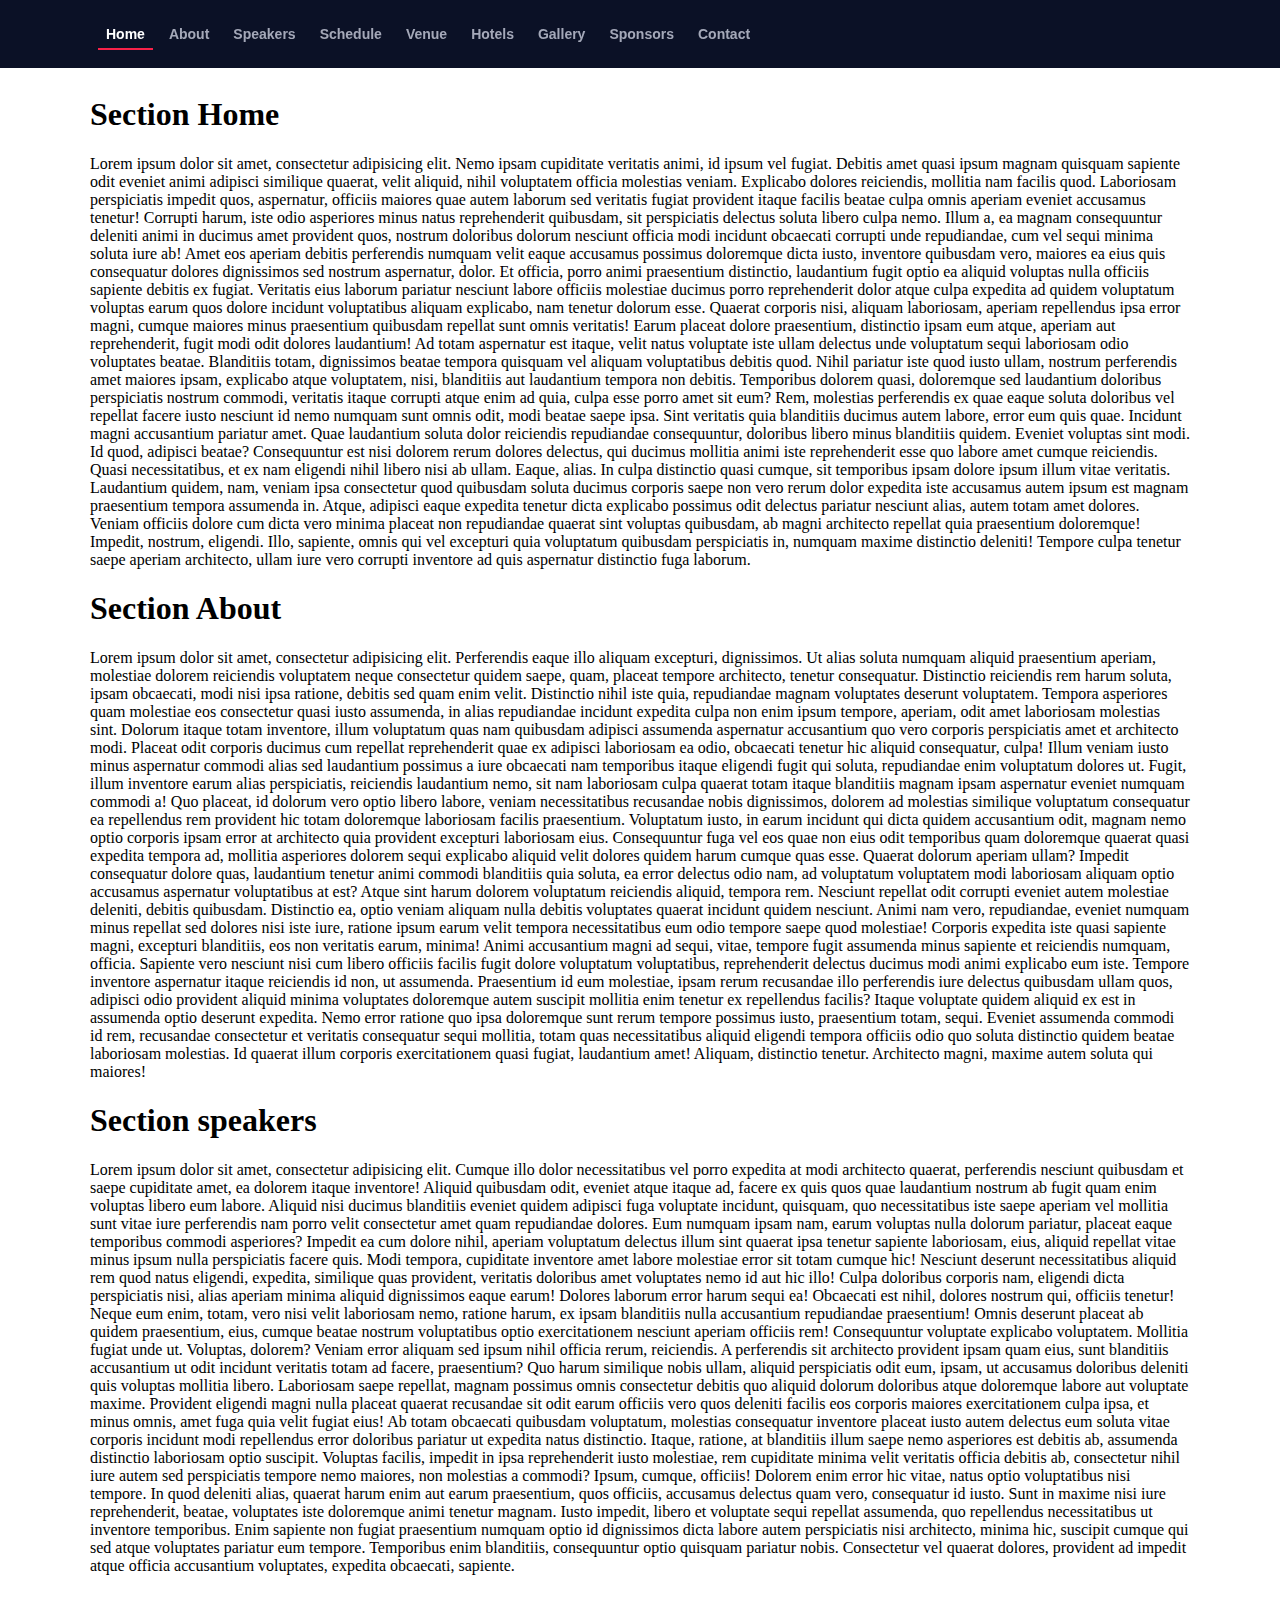
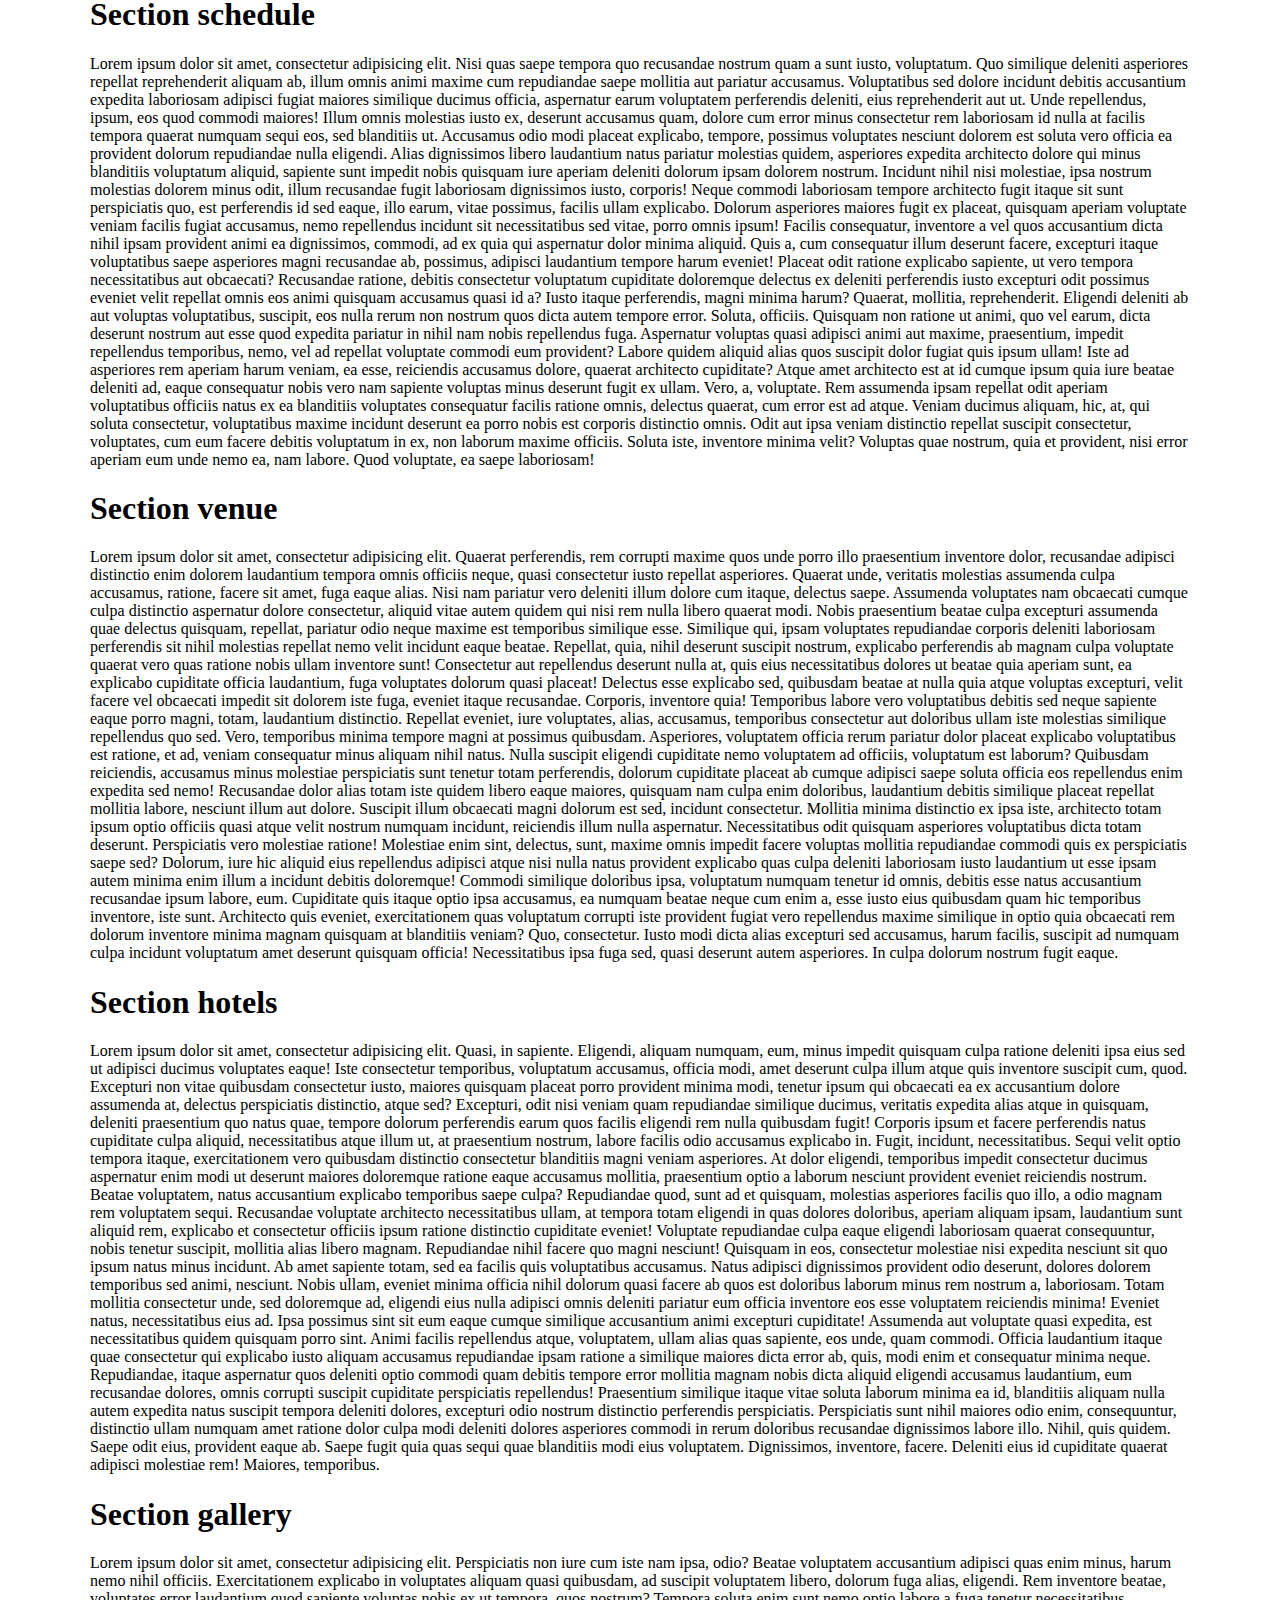
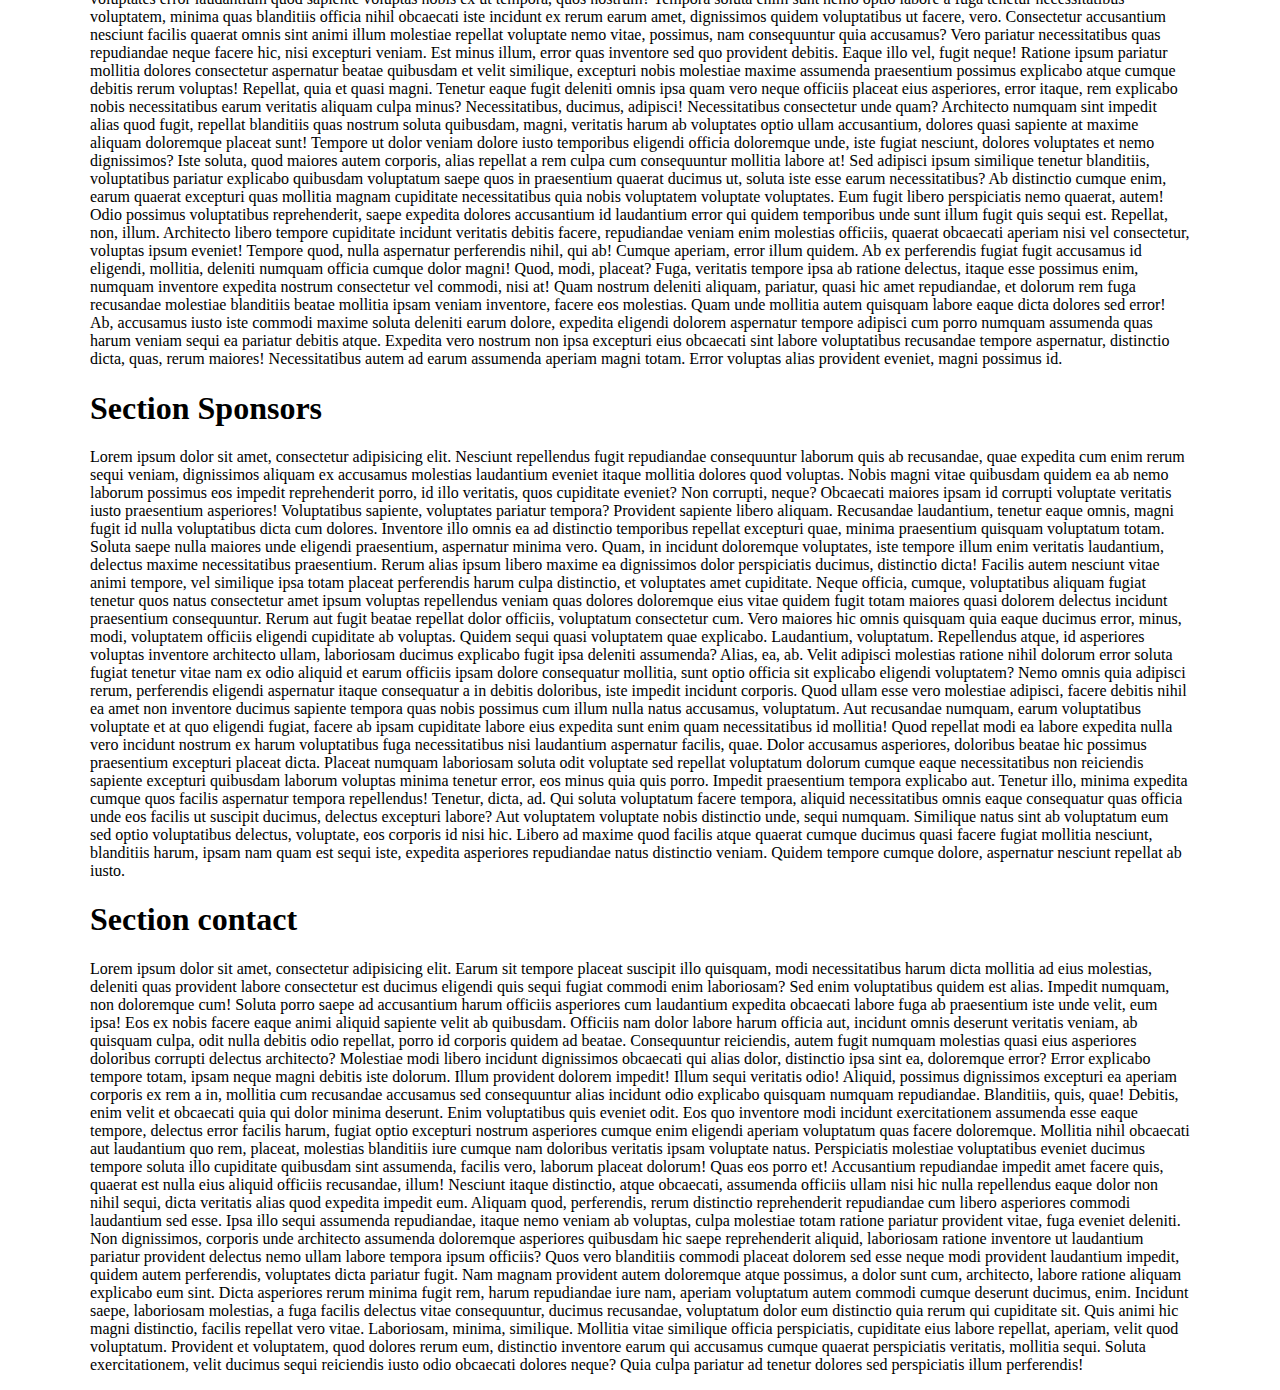
<file: menu/index.html>
<!DOCTYPE html>
<html lang="en">
<head>
	<meta charsst="UTF-8">
	<title>Document</title>	
	<link rel="stylesheet" href="css.css">

	<script
	src="https://code.jquery.com/jquery-3.4.1.js"
	integrity="sha256-WpOohJOqMqqyKL9FccASB9O0KwACQJpFTUBLTYOVvVU="
	crossorigin="anonymous"></script>
</head>

<body>
	<header id="header" class="header">
		<div class="container">
			<nav id="nav-menu-container">
				<ul class="nav-menu">
					<li class="menu-active"><a class="nav__link" href="#intro">Home</a></li>
					<li><a class="nav__link" href="#about">About</a></li>
					<li><a class="nav__link" href="#speakers">Speakers</a></li>
					<li><a class="nav__link" href="#schedule">Schedule</a></li>
					<li><a class="nav__link" href="#venue">Venue</a></li>
					<li><a class="nav__link" href="#hotels">Hotels</a></li>
					<li><a class="nav__link" href="#gallery">Gallery</a></li>
					<li><a class="nav__link" href="#supporters">Sponsors</a></li>
					<li><a class="nav__link" href="#contact">Contact</a></li>          
				</ul>
			</nav><!-- #nav-menu-container -->
		</div>
	</header>


	<div class="container">

		<div id="intro" class="intro-section">
			<h1>Section Home</h1>
			<p>Lorem ipsum dolor sit amet, consectetur adipisicing elit. Nemo ipsam cupiditate veritatis animi, id ipsum vel fugiat. Debitis amet quasi ipsum magnam quisquam sapiente odit eveniet animi adipisci similique quaerat, velit aliquid, nihil voluptatem officia molestias veniam. Explicabo dolores reiciendis, mollitia nam facilis quod. Laboriosam perspiciatis impedit quos, aspernatur, officiis maiores quae autem laborum sed veritatis fugiat provident itaque facilis beatae culpa omnis aperiam eveniet accusamus tenetur! Corrupti harum, iste odio asperiores minus natus reprehenderit quibusdam, sit perspiciatis delectus soluta libero culpa nemo. Illum a, ea magnam consequuntur deleniti animi in ducimus amet provident quos, nostrum doloribus dolorum nesciunt officia modi incidunt obcaecati corrupti unde repudiandae, cum vel sequi minima soluta iure ab! Amet eos aperiam debitis perferendis numquam velit eaque accusamus possimus doloremque dicta iusto, inventore quibusdam vero, maiores ea eius quis consequatur dolores dignissimos sed nostrum aspernatur, dolor. Et officia, porro animi praesentium distinctio, laudantium fugit optio ea aliquid voluptas nulla officiis sapiente debitis ex fugiat. Veritatis eius laborum pariatur nesciunt labore officiis molestiae ducimus porro reprehenderit dolor atque culpa expedita ad quidem voluptatum voluptas earum quos dolore incidunt voluptatibus aliquam explicabo, nam tenetur dolorum esse. Quaerat corporis nisi, aliquam laboriosam, aperiam repellendus ipsa error magni, cumque maiores minus praesentium quibusdam repellat sunt omnis veritatis! Earum placeat dolore praesentium, distinctio ipsam eum atque, aperiam aut reprehenderit, fugit modi odit dolores laudantium! Ad totam aspernatur est itaque, velit natus voluptate iste ullam delectus unde voluptatum sequi laboriosam odio voluptates beatae. Blanditiis totam, dignissimos beatae tempora quisquam vel aliquam voluptatibus debitis quod. Nihil pariatur iste quod iusto ullam, nostrum perferendis amet maiores ipsam, explicabo atque voluptatem, nisi, blanditiis aut laudantium tempora non debitis. Temporibus dolorem quasi, doloremque sed laudantium doloribus perspiciatis nostrum commodi, veritatis itaque corrupti atque enim ad quia, culpa esse porro amet sit eum? Rem, molestias perferendis ex quae eaque soluta doloribus vel repellat facere iusto nesciunt id nemo numquam sunt omnis odit, modi beatae saepe ipsa. Sint veritatis quia blanditiis ducimus autem labore, error eum quis quae. Incidunt magni accusantium pariatur amet. Quae laudantium soluta dolor reiciendis repudiandae consequuntur, doloribus libero minus blanditiis quidem. Eveniet voluptas sint modi. Id quod, adipisci beatae? Consequuntur est nisi dolorem rerum dolores delectus, qui ducimus mollitia animi iste reprehenderit esse quo labore amet cumque reiciendis. Quasi necessitatibus, et ex nam eligendi nihil libero nisi ab ullam. Eaque, alias. In culpa distinctio quasi cumque, sit temporibus ipsam dolore ipsum illum vitae veritatis. Laudantium quidem, nam, veniam ipsa consectetur quod quibusdam soluta ducimus corporis saepe non vero rerum dolor expedita iste accusamus autem ipsum est magnam praesentium tempora assumenda in. Atque, adipisci eaque expedita tenetur dicta explicabo possimus odit delectus pariatur nesciunt alias, autem totam amet dolores. Veniam officiis dolore cum dicta vero minima placeat non repudiandae quaerat sint voluptas quibusdam, ab magni architecto repellat quia praesentium doloremque! Impedit, nostrum, eligendi. Illo, sapiente, omnis qui vel excepturi quia voluptatum quibusdam perspiciatis in, numquam maxime distinctio deleniti! Tempore culpa tenetur saepe aperiam architecto, ullam iure vero corrupti inventore ad quis aspernatur distinctio fuga laborum.</p>
		</div>

		<div id="about">
			<h1>Section About</h1>
			<p>Lorem ipsum dolor sit amet, consectetur adipisicing elit. Perferendis eaque illo aliquam excepturi, dignissimos. Ut alias soluta numquam aliquid praesentium aperiam, molestiae dolorem reiciendis voluptatem neque consectetur quidem saepe, quam, placeat tempore architecto, tenetur consequatur. Distinctio reiciendis rem harum soluta, ipsam obcaecati, modi nisi ipsa ratione, debitis sed quam enim velit. Distinctio nihil iste quia, repudiandae magnam voluptates deserunt voluptatem. Tempora asperiores quam molestiae eos consectetur quasi iusto assumenda, in alias repudiandae incidunt expedita culpa non enim ipsum tempore, aperiam, odit amet laboriosam molestias sint. Dolorum itaque totam inventore, illum voluptatum quas nam quibusdam adipisci assumenda aspernatur accusantium quo vero corporis perspiciatis amet et architecto modi. Placeat odit corporis ducimus cum repellat reprehenderit quae ex adipisci laboriosam ea odio, obcaecati tenetur hic aliquid consequatur, culpa! Illum veniam iusto minus aspernatur commodi alias sed laudantium possimus a iure obcaecati nam temporibus itaque eligendi fugit qui soluta, repudiandae enim voluptatum dolores ut. Fugit, illum inventore earum alias perspiciatis, reiciendis laudantium nemo, sit nam laboriosam culpa quaerat totam itaque blanditiis magnam ipsam aspernatur eveniet numquam commodi a! Quo placeat, id dolorum vero optio libero labore, veniam necessitatibus recusandae nobis dignissimos, dolorem ad molestias similique voluptatum consequatur ea repellendus rem provident hic totam doloremque laboriosam facilis praesentium. Voluptatum iusto, in earum incidunt qui dicta quidem accusantium odit, magnam nemo optio corporis ipsam error at architecto quia provident excepturi laboriosam eius. Consequuntur fuga vel eos quae non eius odit temporibus quam doloremque quaerat quasi expedita tempora ad, mollitia asperiores dolorem sequi explicabo aliquid velit dolores quidem harum cumque quas esse. Quaerat dolorum aperiam ullam? Impedit consequatur dolore quas, laudantium tenetur animi commodi blanditiis quia soluta, ea error delectus odio nam, ad voluptatum voluptatem modi laboriosam aliquam optio accusamus aspernatur voluptatibus at est? Atque sint harum dolorem voluptatum reiciendis aliquid, tempora rem. Nesciunt repellat odit corrupti eveniet autem molestiae deleniti, debitis quibusdam. Distinctio ea, optio veniam aliquam nulla debitis voluptates quaerat incidunt quidem nesciunt. Animi nam vero, repudiandae, eveniet numquam minus repellat sed dolores nisi iste iure, ratione ipsum earum velit tempora necessitatibus eum odio tempore saepe quod molestiae! Corporis expedita iste quasi sapiente magni, excepturi blanditiis, eos non veritatis earum, minima! Animi accusantium magni ad sequi, vitae, tempore fugit assumenda minus sapiente et reiciendis numquam, officia. Sapiente vero nesciunt nisi cum libero officiis facilis fugit dolore voluptatum voluptatibus, reprehenderit delectus ducimus modi animi explicabo eum iste. Tempore inventore aspernatur itaque reiciendis id non, ut assumenda. Praesentium id eum molestiae, ipsam rerum recusandae illo perferendis iure delectus quibusdam ullam quos, adipisci odio provident aliquid minima voluptates doloremque autem suscipit mollitia enim tenetur ex repellendus facilis? Itaque voluptate quidem aliquid ex est in assumenda optio deserunt expedita. Nemo error ratione quo ipsa doloremque sunt rerum tempore possimus iusto, praesentium totam, sequi. Eveniet assumenda commodi id rem, recusandae consectetur et veritatis consequatur sequi mollitia, totam quas necessitatibus aliquid eligendi tempora officiis odio quo soluta distinctio quidem beatae laboriosam molestias. Id quaerat illum corporis exercitationem quasi fugiat, laudantium amet! Aliquam, distinctio tenetur. Architecto magni, maxime autem soluta qui maiores!</p>
		</div>

		<div id="speakers">
			<h1>Section speakers</h1>
			<p>Lorem ipsum dolor sit amet, consectetur adipisicing elit. Cumque illo dolor necessitatibus vel porro expedita at modi architecto quaerat, perferendis nesciunt quibusdam et saepe cupiditate amet, ea dolorem itaque inventore! Aliquid quibusdam odit, eveniet atque itaque ad, facere ex quis quos quae laudantium nostrum ab fugit quam enim voluptas libero eum labore. Aliquid nisi ducimus blanditiis eveniet quidem adipisci fuga voluptate incidunt, quisquam, quo necessitatibus iste saepe aperiam vel mollitia sunt vitae iure perferendis nam porro velit consectetur amet quam repudiandae dolores. Eum numquam ipsam nam, earum voluptas nulla dolorum pariatur, placeat eaque temporibus commodi asperiores? Impedit ea cum dolore nihil, aperiam voluptatum delectus illum sint quaerat ipsa tenetur sapiente laboriosam, eius, aliquid repellat vitae minus ipsum nulla perspiciatis facere quis. Modi tempora, cupiditate inventore amet labore molestiae error sit totam cumque hic! Nesciunt deserunt necessitatibus aliquid rem quod natus eligendi, expedita, similique quas provident, veritatis doloribus amet voluptates nemo id aut hic illo! Culpa doloribus corporis nam, eligendi dicta perspiciatis nisi, alias aperiam minima aliquid dignissimos eaque earum! Dolores laborum error harum sequi ea! Obcaecati est nihil, dolores nostrum qui, officiis tenetur! Neque eum enim, totam, vero nisi velit laboriosam nemo, ratione harum, ex ipsam blanditiis nulla accusantium repudiandae praesentium! Omnis deserunt placeat ab quidem praesentium, eius, cumque beatae nostrum voluptatibus optio exercitationem nesciunt aperiam officiis rem! Consequuntur voluptate explicabo voluptatem. Mollitia fugiat unde ut. Voluptas, dolorem? Veniam error aliquam sed ipsum nihil officia rerum, reiciendis. A perferendis sit architecto provident ipsam quam eius, sunt blanditiis accusantium ut odit incidunt veritatis totam ad facere, praesentium? Quo harum similique nobis ullam, aliquid perspiciatis odit eum, ipsam, ut accusamus doloribus deleniti quis voluptas mollitia libero. Laboriosam saepe repellat, magnam possimus omnis consectetur debitis quo aliquid dolorum doloribus atque doloremque labore aut voluptate maxime. Provident eligendi magni nulla placeat quaerat recusandae sit odit earum officiis vero quos deleniti facilis eos corporis maiores exercitationem culpa ipsa, et minus omnis, amet fuga quia velit fugiat eius! Ab totam obcaecati quibusdam voluptatum, molestias consequatur inventore placeat iusto autem delectus eum soluta vitae corporis incidunt modi repellendus error doloribus pariatur ut expedita natus distinctio. Itaque, ratione, at blanditiis illum saepe nemo asperiores est debitis ab, assumenda distinctio laboriosam optio suscipit. Voluptas facilis, impedit in ipsa reprehenderit iusto molestiae, rem cupiditate minima velit veritatis officia debitis ab, consectetur nihil iure autem sed perspiciatis tempore nemo maiores, non molestias a commodi? Ipsum, cumque, officiis! Dolorem enim error hic vitae, natus optio voluptatibus nisi tempore. In quod deleniti alias, quaerat harum enim aut earum praesentium, quos officiis, accusamus delectus quam vero, consequatur id iusto. Sunt in maxime nisi iure reprehenderit, beatae, voluptates iste doloremque animi tenetur magnam. Iusto impedit, libero et voluptate sequi repellat assumenda, quo repellendus necessitatibus ut inventore temporibus. Enim sapiente non fugiat praesentium numquam optio id dignissimos dicta labore autem perspiciatis nisi architecto, minima hic, suscipit cumque qui sed atque voluptates pariatur eum tempore. Temporibus enim blanditiis, consequuntur optio quisquam pariatur nobis. Consectetur vel quaerat dolores, provident ad impedit atque officia accusantium voluptates, expedita obcaecati, sapiente.</p>
		</div>

		<div id="schedule">
			<h1>Section schedule </h1>
			<p>Lorem ipsum dolor sit amet, consectetur adipisicing elit. Nisi quas saepe tempora quo recusandae nostrum quam a sunt iusto, voluptatum. Quo similique deleniti asperiores repellat reprehenderit aliquam ab, illum omnis animi maxime cum repudiandae saepe mollitia aut pariatur accusamus. Voluptatibus sed dolore incidunt debitis accusantium expedita laboriosam adipisci fugiat maiores similique ducimus officia, aspernatur earum voluptatem perferendis deleniti, eius reprehenderit aut ut. Unde repellendus, ipsum, eos quod commodi maiores! Illum omnis molestias iusto ex, deserunt accusamus quam, dolore cum error minus consectetur rem laboriosam id nulla at facilis tempora quaerat numquam sequi eos, sed blanditiis ut. Accusamus odio modi placeat explicabo, tempore, possimus voluptates nesciunt dolorem est soluta vero officia ea provident dolorum repudiandae nulla eligendi. Alias dignissimos libero laudantium natus pariatur molestias quidem, asperiores expedita architecto dolore qui minus blanditiis voluptatum aliquid, sapiente sunt impedit nobis quisquam iure aperiam deleniti dolorum ipsam dolorem nostrum. Incidunt nihil nisi molestiae, ipsa nostrum molestias dolorem minus odit, illum recusandae fugit laboriosam dignissimos iusto, corporis! Neque commodi laboriosam tempore architecto fugit itaque sit sunt perspiciatis quo, est perferendis id sed eaque, illo earum, vitae possimus, facilis ullam explicabo. Dolorum asperiores maiores fugit ex placeat, quisquam aperiam voluptate veniam facilis fugiat accusamus, nemo repellendus incidunt sit necessitatibus sed vitae, porro omnis ipsum! Facilis consequatur, inventore a vel quos accusantium dicta nihil ipsam provident animi ea dignissimos, commodi, ad ex quia qui aspernatur dolor minima aliquid. Quis a, cum consequatur illum deserunt facere, excepturi itaque voluptatibus saepe asperiores magni recusandae ab, possimus, adipisci laudantium tempore harum eveniet! Placeat odit ratione explicabo sapiente, ut vero tempora necessitatibus aut obcaecati? Recusandae ratione, debitis consectetur voluptatum cupiditate doloremque delectus ex deleniti perferendis iusto excepturi odit possimus eveniet velit repellat omnis eos animi quisquam accusamus quasi id a? Iusto itaque perferendis, magni minima harum? Quaerat, mollitia, reprehenderit. Eligendi deleniti ab aut voluptas voluptatibus, suscipit, eos nulla rerum non nostrum quos dicta autem tempore error. Soluta, officiis. Quisquam non ratione ut animi, quo vel earum, dicta deserunt nostrum aut esse quod expedita pariatur in nihil nam nobis repellendus fuga. Aspernatur voluptas quasi adipisci animi aut maxime, praesentium, impedit repellendus temporibus, nemo, vel ad repellat voluptate commodi eum provident? Labore quidem aliquid alias quos suscipit dolor fugiat quis ipsum ullam! Iste ad asperiores rem aperiam harum veniam, ea esse, reiciendis accusamus dolore, quaerat architecto cupiditate? Atque amet architecto est at id cumque ipsum quia iure beatae deleniti ad, eaque consequatur nobis vero nam sapiente voluptas minus deserunt fugit ex ullam. Vero, a, voluptate. Rem assumenda ipsam repellat odit aperiam voluptatibus officiis natus ex ea blanditiis voluptates consequatur facilis ratione omnis, delectus quaerat, cum error est ad atque. Veniam ducimus aliquam, hic, at, qui soluta consectetur, voluptatibus maxime incidunt deserunt ea porro nobis est corporis distinctio omnis. Odit aut ipsa veniam distinctio repellat suscipit consectetur, voluptates, cum eum facere debitis voluptatum in ex, non laborum maxime officiis. Soluta iste, inventore minima velit? Voluptas quae nostrum, quia et provident, nisi error aperiam eum unde nemo ea, nam labore. Quod voluptate, ea saepe laboriosam!</p>
		</div>

		<div id="venue">
			<h1>Section venue</h1>
			<p>Lorem ipsum dolor sit amet, consectetur adipisicing elit. Quaerat perferendis, rem corrupti maxime quos unde porro illo praesentium inventore dolor, recusandae adipisci distinctio enim dolorem laudantium tempora omnis officiis neque, quasi consectetur iusto repellat asperiores. Quaerat unde, veritatis molestias assumenda culpa accusamus, ratione, facere sit amet, fuga eaque alias. Nisi nam pariatur vero deleniti illum dolore cum itaque, delectus saepe. Assumenda voluptates nam obcaecati cumque culpa distinctio aspernatur dolore consectetur, aliquid vitae autem quidem qui nisi rem nulla libero quaerat modi. Nobis praesentium beatae culpa excepturi assumenda quae delectus quisquam, repellat, pariatur odio neque maxime est temporibus similique esse. Similique qui, ipsam voluptates repudiandae corporis deleniti laboriosam perferendis sit nihil molestias repellat nemo velit incidunt eaque beatae. Repellat, quia, nihil deserunt suscipit nostrum, explicabo perferendis ab magnam culpa voluptate quaerat vero quas ratione nobis ullam inventore sunt! Consectetur aut repellendus deserunt nulla at, quis eius necessitatibus dolores ut beatae quia aperiam sunt, ea explicabo cupiditate officia laudantium, fuga voluptates dolorum quasi placeat! Delectus esse explicabo sed, quibusdam beatae at nulla quia atque voluptas excepturi, velit facere vel obcaecati impedit sit dolorem iste fuga, eveniet itaque recusandae. Corporis, inventore quia! Temporibus labore vero voluptatibus debitis sed neque sapiente eaque porro magni, totam, laudantium distinctio. Repellat eveniet, iure voluptates, alias, accusamus, temporibus consectetur aut doloribus ullam iste molestias similique repellendus quo sed. Vero, temporibus minima tempore magni at possimus quibusdam. Asperiores, voluptatem officia rerum pariatur dolor placeat explicabo voluptatibus est ratione, et ad, veniam consequatur minus aliquam nihil natus. Nulla suscipit eligendi cupiditate nemo voluptatem ad officiis, voluptatum est laborum? Quibusdam reiciendis, accusamus minus molestiae perspiciatis sunt tenetur totam perferendis, dolorum cupiditate placeat ab cumque adipisci saepe soluta officia eos repellendus enim expedita sed nemo! Recusandae dolor alias totam iste quidem libero eaque maiores, quisquam nam culpa enim doloribus, laudantium debitis similique placeat repellat mollitia labore, nesciunt illum aut dolore. Suscipit illum obcaecati magni dolorum est sed, incidunt consectetur. Mollitia minima distinctio ex ipsa iste, architecto totam ipsum optio officiis quasi atque velit nostrum numquam incidunt, reiciendis illum nulla aspernatur. Necessitatibus odit quisquam asperiores voluptatibus dicta totam deserunt. Perspiciatis vero molestiae ratione! Molestiae enim sint, delectus, sunt, maxime omnis impedit facere voluptas mollitia repudiandae commodi quis ex perspiciatis saepe sed? Dolorum, iure hic aliquid eius repellendus adipisci atque nisi nulla natus provident explicabo quas culpa deleniti laboriosam iusto laudantium ut esse ipsam autem minima enim illum a incidunt debitis doloremque! Commodi similique doloribus ipsa, voluptatum numquam tenetur id omnis, debitis esse natus accusantium recusandae ipsum labore, eum. Cupiditate quis itaque optio ipsa accusamus, ea numquam beatae neque cum enim a, esse iusto eius quibusdam quam hic temporibus inventore, iste sunt. Architecto quis eveniet, exercitationem quas voluptatum corrupti iste provident fugiat vero repellendus maxime similique in optio quia obcaecati rem dolorum inventore minima magnam quisquam at blanditiis veniam? Quo, consectetur. Iusto modi dicta alias excepturi sed accusamus, harum facilis, suscipit ad numquam culpa incidunt voluptatum amet deserunt quisquam officia! Necessitatibus ipsa fuga sed, quasi deserunt autem asperiores. In culpa dolorum nostrum fugit eaque.</p>
		</div>

		<div id="hotels">
			<h1>Section hotels</h1>
			<p>Lorem ipsum dolor sit amet, consectetur adipisicing elit. Quasi, in sapiente. Eligendi, aliquam numquam, eum, minus impedit quisquam culpa ratione deleniti ipsa eius sed ut adipisci ducimus voluptates eaque! Iste consectetur temporibus, voluptatum accusamus, officia modi, amet deserunt culpa illum atque quis inventore suscipit cum, quod. Excepturi non vitae quibusdam consectetur iusto, maiores quisquam placeat porro provident minima modi, tenetur ipsum qui obcaecati ea ex accusantium dolore assumenda at, delectus perspiciatis distinctio, atque sed? Excepturi, odit nisi veniam quam repudiandae similique ducimus, veritatis expedita alias atque in quisquam, deleniti praesentium quo natus quae, tempore dolorum perferendis earum quos facilis eligendi rem nulla quibusdam fugit! Corporis ipsum et facere perferendis natus cupiditate culpa aliquid, necessitatibus atque illum ut, at praesentium nostrum, labore facilis odio accusamus explicabo in. Fugit, incidunt, necessitatibus. Sequi velit optio tempora itaque, exercitationem vero quibusdam distinctio consectetur blanditiis magni veniam asperiores. At dolor eligendi, temporibus impedit consectetur ducimus aspernatur enim modi ut deserunt maiores doloremque ratione eaque accusamus mollitia, praesentium optio a laborum nesciunt provident eveniet reiciendis nostrum. Beatae voluptatem, natus accusantium explicabo temporibus saepe culpa? Repudiandae quod, sunt ad et quisquam, molestias asperiores facilis quo illo, a odio magnam rem voluptatem sequi. Recusandae voluptate architecto necessitatibus ullam, at tempora totam eligendi in quas dolores doloribus, aperiam aliquam ipsam, laudantium sunt aliquid rem, explicabo et consectetur officiis ipsum ratione distinctio cupiditate eveniet! Voluptate repudiandae culpa eaque eligendi laboriosam quaerat consequuntur, nobis tenetur suscipit, mollitia alias libero magnam. Repudiandae nihil facere quo magni nesciunt! Quisquam in eos, consectetur molestiae nisi expedita nesciunt sit quo ipsum natus minus incidunt. Ab amet sapiente totam, sed ea facilis quis voluptatibus accusamus. Natus adipisci dignissimos provident odio deserunt, dolores dolorem temporibus sed animi, nesciunt. Nobis ullam, eveniet minima officia nihil dolorum quasi facere ab quos est doloribus laborum minus rem nostrum a, laboriosam. Totam mollitia consectetur unde, sed doloremque ad, eligendi eius nulla adipisci omnis deleniti pariatur eum officia inventore eos esse voluptatem reiciendis minima! Eveniet natus, necessitatibus eius ad. Ipsa possimus sint sit eum eaque cumque similique accusantium animi excepturi cupiditate! Assumenda aut voluptate quasi expedita, est necessitatibus quidem quisquam porro sint. Animi facilis repellendus atque, voluptatem, ullam alias quas sapiente, eos unde, quam commodi. Officia laudantium itaque quae consectetur qui explicabo iusto aliquam accusamus repudiandae ipsam ratione a similique maiores dicta error ab, quis, modi enim et consequatur minima neque. Repudiandae, itaque aspernatur quos deleniti optio commodi quam debitis tempore error mollitia magnam nobis dicta aliquid eligendi accusamus laudantium, eum recusandae dolores, omnis corrupti suscipit cupiditate perspiciatis repellendus! Praesentium similique itaque vitae soluta laborum minima ea id, blanditiis aliquam nulla autem expedita natus suscipit tempora deleniti dolores, excepturi odio nostrum distinctio perferendis perspiciatis. Perspiciatis sunt nihil maiores odio enim, consequuntur, distinctio ullam numquam amet ratione dolor culpa modi deleniti dolores asperiores commodi in rerum doloribus recusandae dignissimos labore illo. Nihil, quis quidem. Saepe odit eius, provident eaque ab. Saepe fugit quia quas sequi quae blanditiis modi eius voluptatem. Dignissimos, inventore, facere. Deleniti eius id cupiditate quaerat adipisci molestiae rem! Maiores, temporibus.</p>
		</div>

		<div id="gallery">
			<h1>Section gallery</h1>
			<p>Lorem ipsum dolor sit amet, consectetur adipisicing elit. Perspiciatis non iure cum iste nam ipsa, odio? Beatae voluptatem accusantium adipisci quas enim minus, harum nemo nihil officiis. Exercitationem explicabo in voluptates aliquam quasi quibusdam, ad suscipit voluptatem libero, dolorum fuga alias, eligendi. Rem inventore beatae, voluptates error laudantium quod sapiente voluptas nobis ex ut tempora, quos nostrum? Tempora soluta enim sunt nemo optio labore a fuga tenetur necessitatibus voluptatem, minima quas blanditiis officia nihil obcaecati iste incidunt ex rerum earum amet, dignissimos quidem voluptatibus ut facere, vero. Consectetur accusantium nesciunt facilis quaerat omnis sint animi illum molestiae repellat voluptate nemo vitae, possimus, nam consequuntur quia accusamus? Vero pariatur necessitatibus quas repudiandae neque facere hic, nisi excepturi veniam. Est minus illum, error quas inventore sed quo provident debitis. Eaque illo vel, fugit neque! Ratione ipsum pariatur mollitia dolores consectetur aspernatur beatae quibusdam et velit similique, excepturi nobis molestiae maxime assumenda praesentium possimus explicabo atque cumque debitis rerum voluptas! Repellat, quia et quasi magni. Tenetur eaque fugit deleniti omnis ipsa quam vero neque officiis placeat eius asperiores, error itaque, rem explicabo nobis necessitatibus earum veritatis aliquam culpa minus? Necessitatibus, ducimus, adipisci! Necessitatibus consectetur unde quam? Architecto numquam sint impedit alias quod fugit, repellat blanditiis quas nostrum soluta quibusdam, magni, veritatis harum ab voluptates optio ullam accusantium, dolores quasi sapiente at maxime aliquam doloremque placeat sunt! Tempore ut dolor veniam dolore iusto temporibus eligendi officia doloremque unde, iste fugiat nesciunt, dolores voluptates et nemo dignissimos? Iste soluta, quod maiores autem corporis, alias repellat a rem culpa cum consequuntur mollitia labore at! Sed adipisci ipsum similique tenetur blanditiis, voluptatibus pariatur explicabo quibusdam voluptatum saepe quos in praesentium quaerat ducimus ut, soluta iste esse earum necessitatibus? Ab distinctio cumque enim, earum quaerat excepturi quas mollitia magnam cupiditate necessitatibus quia nobis voluptatem voluptate voluptates. Eum fugit libero perspiciatis nemo quaerat, autem! Odio possimus voluptatibus reprehenderit, saepe expedita dolores accusantium id laudantium error qui quidem temporibus unde sunt illum fugit quis sequi est. Repellat, non, illum. Architecto libero tempore cupiditate incidunt veritatis debitis facere, repudiandae veniam enim molestias officiis, quaerat obcaecati aperiam nisi vel consectetur, voluptas ipsum eveniet! Tempore quod, nulla aspernatur perferendis nihil, qui ab! Cumque aperiam, error illum quidem. Ab ex perferendis fugiat fugit accusamus id eligendi, mollitia, deleniti numquam officia cumque dolor magni! Quod, modi, placeat? Fuga, veritatis tempore ipsa ab ratione delectus, itaque esse possimus enim, numquam inventore expedita nostrum consectetur vel commodi, nisi at! Quam nostrum deleniti aliquam, pariatur, quasi hic amet repudiandae, et dolorum rem fuga recusandae molestiae blanditiis beatae mollitia ipsam veniam inventore, facere eos molestias. Quam unde mollitia autem quisquam labore eaque dicta dolores sed error! Ab, accusamus iusto iste commodi maxime soluta deleniti earum dolore, expedita eligendi dolorem aspernatur tempore adipisci cum porro numquam assumenda quas harum veniam sequi ea pariatur debitis atque. Expedita vero nostrum non ipsa excepturi eius obcaecati sint labore voluptatibus recusandae tempore aspernatur, distinctio dicta, quas, rerum maiores! Necessitatibus autem ad earum assumenda aperiam magni totam. Error voluptas alias provident eveniet, magni possimus id.</p>
		</div>

		<div id="supporters">
			<h1>Section Sponsors</h1>
			<p>Lorem ipsum dolor sit amet, consectetur adipisicing elit. Nesciunt repellendus fugit repudiandae consequuntur laborum quis ab recusandae, quae expedita cum enim rerum sequi veniam, dignissimos aliquam ex accusamus molestias laudantium eveniet itaque mollitia dolores quod voluptas. Nobis magni vitae quibusdam quidem ea ab nemo laborum possimus eos impedit reprehenderit porro, id illo veritatis, quos cupiditate eveniet? Non corrupti, neque? Obcaecati maiores ipsam id corrupti voluptate veritatis iusto praesentium asperiores! Voluptatibus sapiente, voluptates pariatur tempora? Provident sapiente libero aliquam. Recusandae laudantium, tenetur eaque omnis, magni fugit id nulla voluptatibus dicta cum dolores. Inventore illo omnis ea ad distinctio temporibus repellat excepturi quae, minima praesentium quisquam voluptatum totam. Soluta saepe nulla maiores unde eligendi praesentium, aspernatur minima vero. Quam, in incidunt doloremque voluptates, iste tempore illum enim veritatis laudantium, delectus maxime necessitatibus praesentium. Rerum alias ipsum libero maxime ea dignissimos dolor perspiciatis ducimus, distinctio dicta! Facilis autem nesciunt vitae animi tempore, vel similique ipsa totam placeat perferendis harum culpa distinctio, et voluptates amet cupiditate. Neque officia, cumque, voluptatibus aliquam fugiat tenetur quos natus consectetur amet ipsum voluptas repellendus veniam quas dolores doloremque eius vitae quidem fugit totam maiores quasi dolorem delectus incidunt praesentium consequuntur. Rerum aut fugit beatae repellat dolor officiis, voluptatum consectetur cum. Vero maiores hic omnis quisquam quia eaque ducimus error, minus, modi, voluptatem officiis eligendi cupiditate ab voluptas. Quidem sequi quasi voluptatem quae explicabo. Laudantium, voluptatum. Repellendus atque, id asperiores voluptas inventore architecto ullam, laboriosam ducimus explicabo fugit ipsa deleniti assumenda? Alias, ea, ab. Velit adipisci molestias ratione nihil dolorum error soluta fugiat tenetur vitae nam ex odio aliquid et earum officiis ipsam dolore consequatur mollitia, sunt optio officia sit explicabo eligendi voluptatem? Nemo omnis quia adipisci rerum, perferendis eligendi aspernatur itaque consequatur a in debitis doloribus, iste impedit incidunt corporis. Quod ullam esse vero molestiae adipisci, facere debitis nihil ea amet non inventore ducimus sapiente tempora quas nobis possimus cum illum nulla natus accusamus, voluptatum. Aut recusandae numquam, earum voluptatibus voluptate et at quo eligendi fugiat, facere ab ipsam cupiditate labore eius expedita sunt enim quam necessitatibus id mollitia! Quod repellat modi ea labore expedita nulla vero incidunt nostrum ex harum voluptatibus fuga necessitatibus nisi laudantium aspernatur facilis, quae. Dolor accusamus asperiores, doloribus beatae hic possimus praesentium excepturi placeat dicta. Placeat numquam laboriosam soluta odit voluptate sed repellat voluptatum dolorum cumque eaque necessitatibus non reiciendis sapiente excepturi quibusdam laborum voluptas minima tenetur error, eos minus quia quis porro. Impedit praesentium tempora explicabo aut. Tenetur illo, minima expedita cumque quos facilis aspernatur tempora repellendus! Tenetur, dicta, ad. Qui soluta voluptatum facere tempora, aliquid necessitatibus omnis eaque consequatur quas officia unde eos facilis ut suscipit ducimus, delectus excepturi labore? Aut voluptatem voluptate nobis distinctio unde, sequi numquam. Similique natus sint ab voluptatum eum sed optio voluptatibus delectus, voluptate, eos corporis id nisi hic. Libero ad maxime quod facilis atque quaerat cumque ducimus quasi facere fugiat mollitia nesciunt, blanditiis harum, ipsam nam quam est sequi iste, expedita asperiores repudiandae natus distinctio veniam. Quidem tempore cumque dolore, aspernatur nesciunt repellat ab iusto.</p>
		</div>

		<div id="contact">
			<h1>Section contact</h1>
			<p>Lorem ipsum dolor sit amet, consectetur adipisicing elit. Earum sit tempore placeat suscipit illo quisquam, modi necessitatibus harum dicta mollitia ad eius molestias, deleniti quas provident labore consectetur est ducimus eligendi quis sequi fugiat commodi enim laboriosam? Sed enim voluptatibus quidem est alias. Impedit numquam, non doloremque cum! Soluta porro saepe ad accusantium harum officiis asperiores cum laudantium expedita obcaecati labore fuga ab praesentium iste unde velit, eum ipsa! Eos ex nobis facere eaque animi aliquid sapiente velit ab quibusdam. Officiis nam dolor labore harum officia aut, incidunt omnis deserunt veritatis veniam, ab quisquam culpa, odit nulla debitis odio repellat, porro id corporis quidem ad beatae. Consequuntur reiciendis, autem fugit numquam molestias quasi eius asperiores doloribus corrupti delectus architecto? Molestiae modi libero incidunt dignissimos obcaecati qui alias dolor, distinctio ipsa sint ea, doloremque error? Error explicabo tempore totam, ipsam neque magni debitis iste dolorum. Illum provident dolorem impedit! Illum sequi veritatis odio! Aliquid, possimus dignissimos excepturi ea aperiam corporis ex rem a in, mollitia cum recusandae accusamus sed consequuntur alias incidunt odio explicabo quisquam numquam repudiandae. Blanditiis, quis, quae! Debitis, enim velit et obcaecati quia qui dolor minima deserunt. Enim voluptatibus quis eveniet odit. Eos quo inventore modi incidunt exercitationem assumenda esse eaque tempore, delectus error facilis harum, fugiat optio excepturi nostrum asperiores cumque enim eligendi aperiam voluptatum quas facere doloremque. Mollitia nihil obcaecati aut laudantium quo rem, placeat, molestias blanditiis iure cumque nam doloribus veritatis ipsam voluptate natus. Perspiciatis molestiae voluptatibus eveniet ducimus tempore soluta illo cupiditate quibusdam sint assumenda, facilis vero, laborum placeat dolorum! Quas eos porro et! Accusantium repudiandae impedit amet facere quis, quaerat est nulla eius aliquid officiis recusandae, illum! Nesciunt itaque distinctio, atque obcaecati, assumenda officiis ullam nisi hic nulla repellendus eaque dolor non nihil sequi, dicta veritatis alias quod expedita impedit eum. Aliquam quod, perferendis, rerum distinctio reprehenderit repudiandae cum libero asperiores commodi laudantium sed esse. Ipsa illo sequi assumenda repudiandae, itaque nemo veniam ab voluptas, culpa molestiae totam ratione pariatur provident vitae, fuga eveniet deleniti. Non dignissimos, corporis unde architecto assumenda doloremque asperiores quibusdam hic saepe reprehenderit aliquid, laboriosam ratione inventore ut laudantium pariatur provident delectus nemo ullam labore tempora ipsum officiis? Quos vero blanditiis commodi placeat dolorem sed esse neque modi provident laudantium impedit, quidem autem perferendis, voluptates dicta pariatur fugit. Nam magnam provident autem doloremque atque possimus, a dolor sunt cum, architecto, labore ratione aliquam explicabo eum sint. Dicta asperiores rerum minima fugit rem, harum repudiandae iure nam, aperiam voluptatum autem commodi cumque deserunt ducimus, enim. Incidunt saepe, laboriosam molestias, a fuga facilis delectus vitae consequuntur, ducimus recusandae, voluptatum dolor eum distinctio quia rerum qui cupiditate sit. Quis animi hic magni distinctio, facilis repellat vero vitae. Laboriosam, minima, similique. Mollitia vitae similique officia perspiciatis, cupiditate eius labore repellat, aperiam, velit quod voluptatum. Provident et voluptatem, quod dolores rerum eum, distinctio inventore earum qui accusamus cumque quaerat perspiciatis veritatis, mollitia sequi. Soluta exercitationem, velit ducimus sequi reiciendis iusto odio obcaecati dolores neque? Quia culpa pariatur ad tenetur dolores sed perspiciatis illum perferendis!</p>
		</div>

	</div>






	

	


	
	
	<script src="main.js"></script>
	


</body>
</html>
</file>
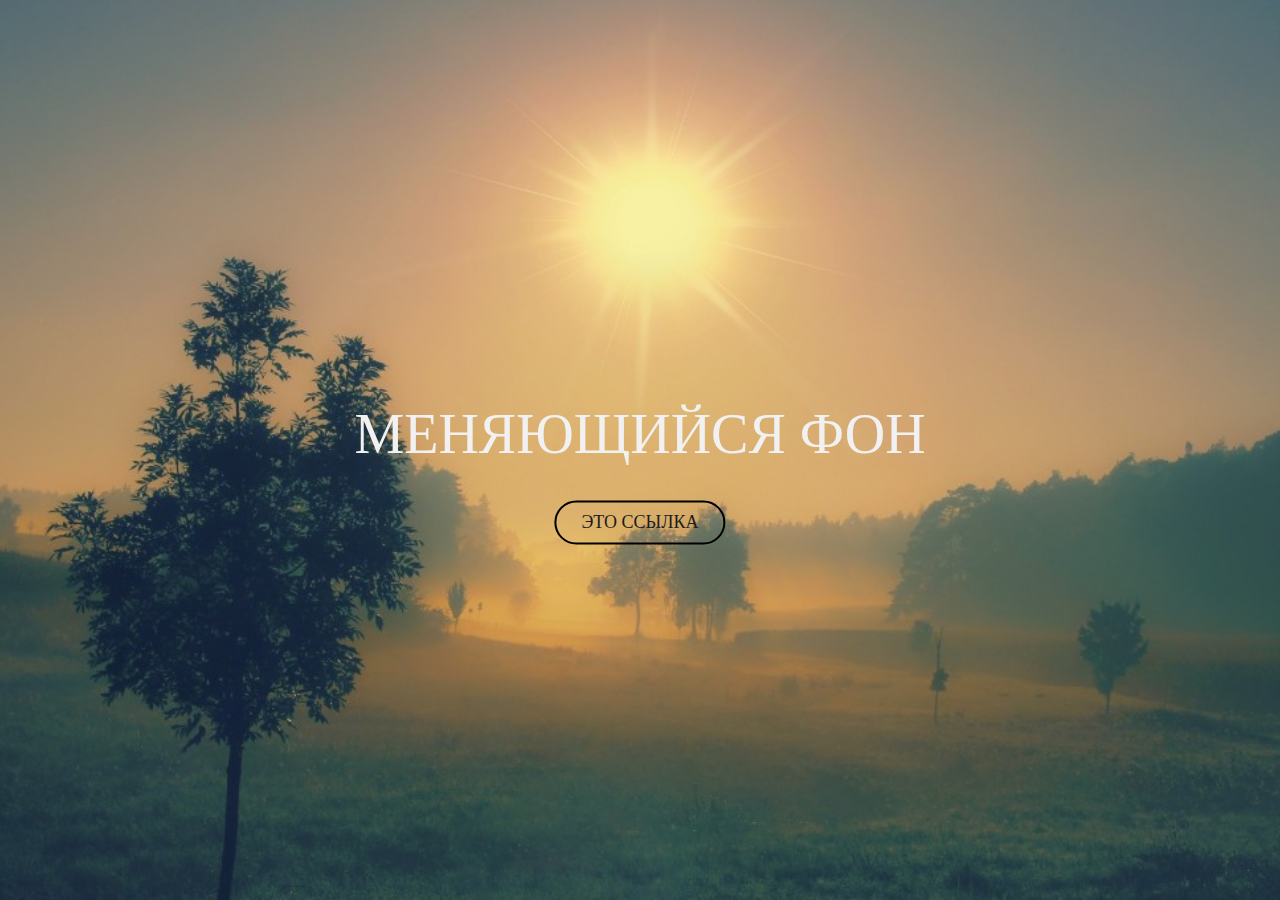
<file: background/меняющийся фон/index.html>
<!DOCTYPE html>
<html lang="en">
<head>
	<meta charsst="UTF-8">
	<title>Document</title>
	<link rel="stylesheet" href="css.css">
</head>
<body>
	<div class="section">
		<div class="content">
			<h1>Меняющийся фон</h1>
			<a href="#">это ссылка</a>
		</div>
		
	</div>
	

	
</body>
</html>
</file>
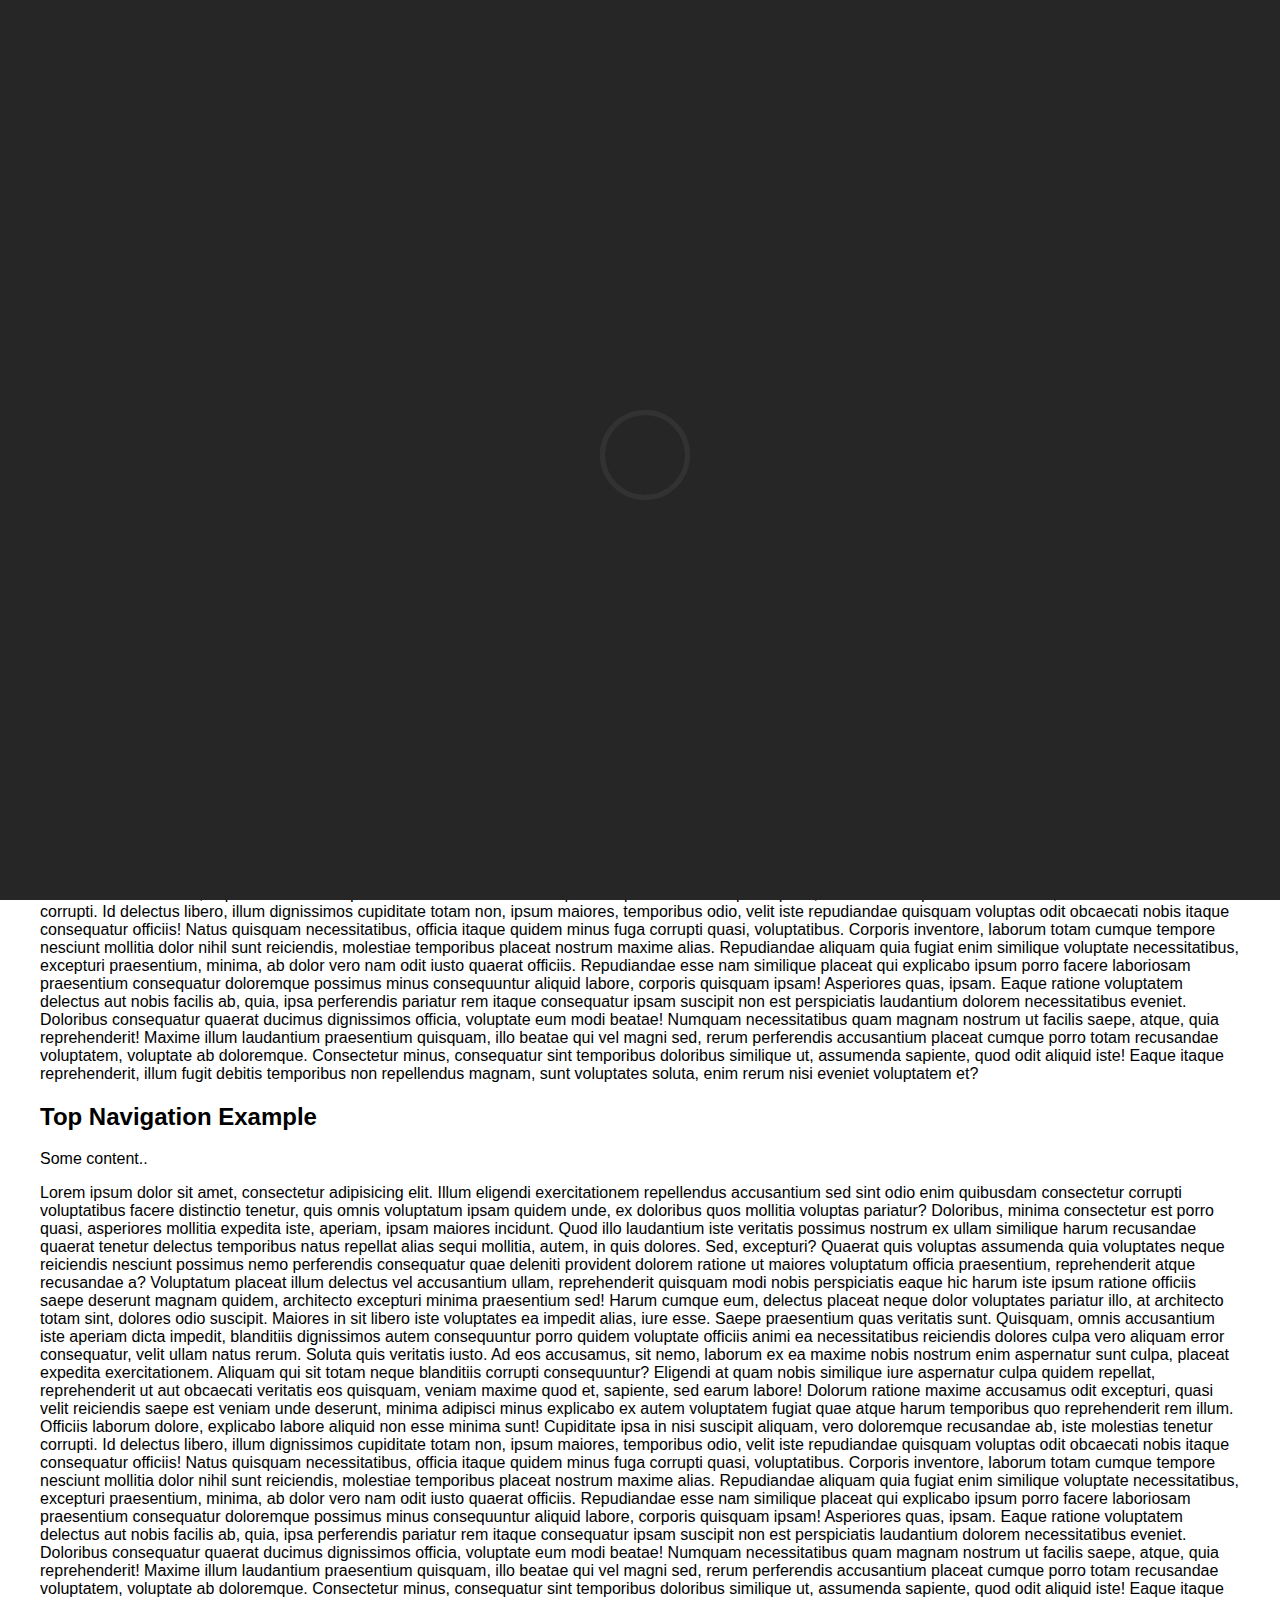
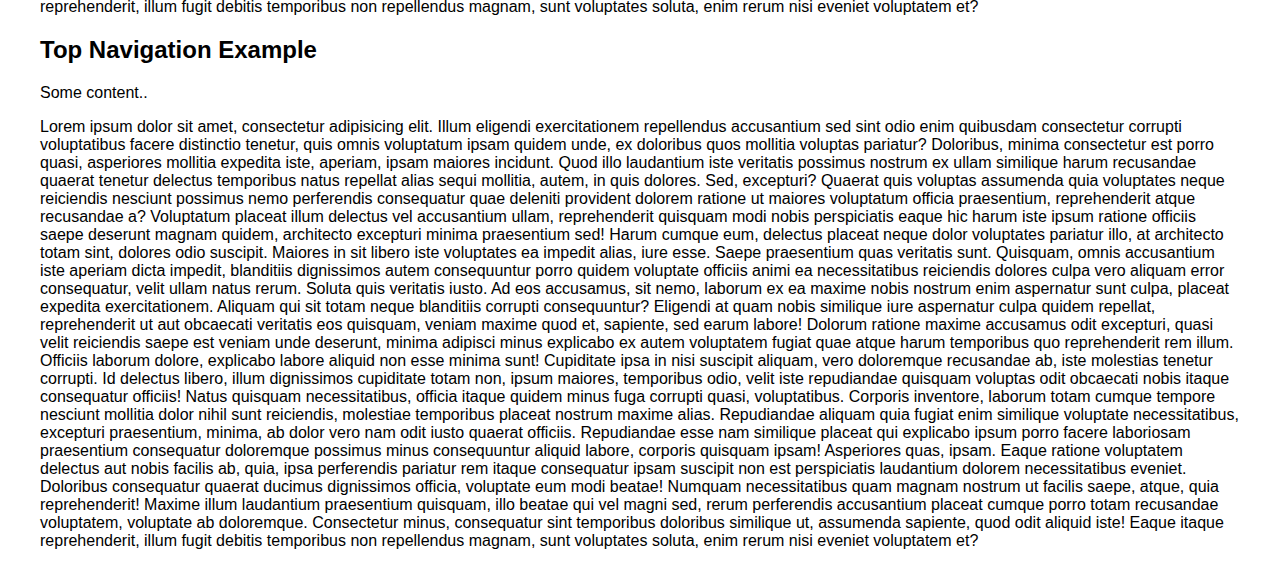
<file: elements/preloader/index.html>
<!DOCTYPE html>
<html lang="en">
<head>
	<meta charsst="UTF-8">
	<title>Document</title>	
	<link rel="stylesheet" href="css.css">

	<script
  src="https://code.jquery.com/jquery-3.4.1.js"
  integrity="sha256-WpOohJOqMqqyKL9FccASB9O0KwACQJpFTUBLTYOVvVU="
  crossorigin="anonymous"></script>
</head>

<body>
	<!-- Прелоадер всегда в начале -->
	<div class="preloader">
		<div class="pulse"></div>  <!--сюда вставить новый код-->
	</div>


	<div class="topnav">
		<a class="active" href="#home">Home</a>
		<a href="#news">News</a>
		<a href="#contact">Contact</a>
		<a href="#about">About</a>
	</div>


	<div class="container">
		<div id="home">
			<h2>Top Navigation Example</h2>
			<p>Some content..</p>
			<p>Lorem ipsum dolor sit amet, consectetur adipisicing elit. Illum eligendi exercitationem repellendus accusantium sed sint odio enim quibusdam consectetur corrupti voluptatibus facere distinctio tenetur, quis omnis voluptatum ipsam quidem unde, ex doloribus quos mollitia voluptas pariatur? Doloribus, minima consectetur est porro quasi, asperiores mollitia expedita iste, aperiam, ipsam maiores incidunt. Quod illo laudantium iste veritatis possimus nostrum ex ullam similique harum recusandae quaerat tenetur delectus temporibus natus repellat alias sequi mollitia, autem, in quis dolores. Sed, excepturi? Quaerat quis voluptas assumenda quia voluptates neque reiciendis nesciunt possimus nemo perferendis consequatur quae deleniti provident dolorem ratione ut maiores voluptatum officia praesentium, reprehenderit atque recusandae a? Voluptatum placeat illum delectus vel accusantium ullam, reprehenderit quisquam modi nobis perspiciatis eaque hic harum iste ipsum ratione officiis saepe deserunt magnam quidem, architecto excepturi minima praesentium sed! Harum cumque eum, delectus placeat neque dolor voluptates pariatur illo, at architecto totam sint, dolores odio suscipit. Maiores in sit libero iste voluptates ea impedit alias, iure esse. Saepe praesentium quas veritatis sunt. Quisquam, omnis accusantium iste aperiam dicta impedit, blanditiis dignissimos autem consequuntur porro quidem voluptate officiis animi ea necessitatibus reiciendis dolores culpa vero aliquam error consequatur, velit ullam natus rerum. Soluta quis veritatis iusto. Ad eos accusamus, sit nemo, laborum ex ea maxime nobis nostrum enim aspernatur sunt culpa, placeat expedita exercitationem. Aliquam qui sit totam neque blanditiis corrupti consequuntur? Eligendi at quam nobis similique iure aspernatur culpa quidem repellat, reprehenderit ut aut obcaecati veritatis eos quisquam, veniam maxime quod et, sapiente, sed earum labore! Dolorum ratione maxime accusamus odit excepturi, quasi velit reiciendis saepe est veniam unde deserunt, minima adipisci minus explicabo ex autem voluptatem fugiat quae atque harum temporibus quo reprehenderit rem illum. Officiis laborum dolore, explicabo labore aliquid non esse minima sunt! Cupiditate ipsa in nisi suscipit aliquam, vero doloremque recusandae ab, iste molestias tenetur corrupti. Id delectus libero, illum dignissimos cupiditate totam non, ipsum maiores, temporibus odio, velit iste repudiandae quisquam voluptas odit obcaecati nobis itaque consequatur officiis! Natus quisquam necessitatibus, officia itaque quidem minus fuga corrupti quasi, voluptatibus. Corporis inventore, laborum totam cumque tempore nesciunt mollitia dolor nihil sunt reiciendis, molestiae temporibus placeat nostrum maxime alias. Repudiandae aliquam quia fugiat enim similique voluptate necessitatibus, excepturi praesentium, minima, ab dolor vero nam odit iusto quaerat officiis. Repudiandae esse nam similique placeat qui explicabo ipsum porro facere laboriosam praesentium consequatur doloremque possimus minus consequuntur aliquid labore, corporis quisquam ipsam! Asperiores quas, ipsam. Eaque ratione voluptatem delectus aut nobis facilis ab, quia, ipsa perferendis pariatur rem itaque consequatur ipsam suscipit non est perspiciatis laudantium dolorem necessitatibus eveniet. Doloribus consequatur quaerat ducimus dignissimos officia, voluptate eum modi beatae! Numquam necessitatibus quam magnam nostrum ut facilis saepe, atque, quia reprehenderit! Maxime illum laudantium praesentium quisquam, illo beatae qui vel magni sed, rerum perferendis accusantium placeat cumque porro totam recusandae voluptatem, voluptate ab doloremque. Consectetur minus, consequatur sint temporibus doloribus similique ut, assumenda sapiente, quod odit aliquid iste! Eaque itaque reprehenderit, illum fugit debitis temporibus non repellendus magnam, sunt voluptates soluta, enim rerum nisi eveniet voluptatem et?</p>
		</div>

		<div id="news">
			<h2>Top Navigation Example</h2>
			<p>Some content..</p>
			<p>Lorem ipsum dolor sit amet, consectetur adipisicing elit. Illum eligendi exercitationem repellendus accusantium sed sint odio enim quibusdam consectetur corrupti voluptatibus facere distinctio tenetur, quis omnis voluptatum ipsam quidem unde, ex doloribus quos mollitia voluptas pariatur? Doloribus, minima consectetur est porro quasi, asperiores mollitia expedita iste, aperiam, ipsam maiores incidunt. Quod illo laudantium iste veritatis possimus nostrum ex ullam similique harum recusandae quaerat tenetur delectus temporibus natus repellat alias sequi mollitia, autem, in quis dolores. Sed, excepturi? Quaerat quis voluptas assumenda quia voluptates neque reiciendis nesciunt possimus nemo perferendis consequatur quae deleniti provident dolorem ratione ut maiores voluptatum officia praesentium, reprehenderit atque recusandae a? Voluptatum placeat illum delectus vel accusantium ullam, reprehenderit quisquam modi nobis perspiciatis eaque hic harum iste ipsum ratione officiis saepe deserunt magnam quidem, architecto excepturi minima praesentium sed! Harum cumque eum, delectus placeat neque dolor voluptates pariatur illo, at architecto totam sint, dolores odio suscipit. Maiores in sit libero iste voluptates ea impedit alias, iure esse. Saepe praesentium quas veritatis sunt. Quisquam, omnis accusantium iste aperiam dicta impedit, blanditiis dignissimos autem consequuntur porro quidem voluptate officiis animi ea necessitatibus reiciendis dolores culpa vero aliquam error consequatur, velit ullam natus rerum. Soluta quis veritatis iusto. Ad eos accusamus, sit nemo, laborum ex ea maxime nobis nostrum enim aspernatur sunt culpa, placeat expedita exercitationem. Aliquam qui sit totam neque blanditiis corrupti consequuntur? Eligendi at quam nobis similique iure aspernatur culpa quidem repellat, reprehenderit ut aut obcaecati veritatis eos quisquam, veniam maxime quod et, sapiente, sed earum labore! Dolorum ratione maxime accusamus odit excepturi, quasi velit reiciendis saepe est veniam unde deserunt, minima adipisci minus explicabo ex autem voluptatem fugiat quae atque harum temporibus quo reprehenderit rem illum. Officiis laborum dolore, explicabo labore aliquid non esse minima sunt! Cupiditate ipsa in nisi suscipit aliquam, vero doloremque recusandae ab, iste molestias tenetur corrupti. Id delectus libero, illum dignissimos cupiditate totam non, ipsum maiores, temporibus odio, velit iste repudiandae quisquam voluptas odit obcaecati nobis itaque consequatur officiis! Natus quisquam necessitatibus, officia itaque quidem minus fuga corrupti quasi, voluptatibus. Corporis inventore, laborum totam cumque tempore nesciunt mollitia dolor nihil sunt reiciendis, molestiae temporibus placeat nostrum maxime alias. Repudiandae aliquam quia fugiat enim similique voluptate necessitatibus, excepturi praesentium, minima, ab dolor vero nam odit iusto quaerat officiis. Repudiandae esse nam similique placeat qui explicabo ipsum porro facere laboriosam praesentium consequatur doloremque possimus minus consequuntur aliquid labore, corporis quisquam ipsam! Asperiores quas, ipsam. Eaque ratione voluptatem delectus aut nobis facilis ab, quia, ipsa perferendis pariatur rem itaque consequatur ipsam suscipit non est perspiciatis laudantium dolorem necessitatibus eveniet. Doloribus consequatur quaerat ducimus dignissimos officia, voluptate eum modi beatae! Numquam necessitatibus quam magnam nostrum ut facilis saepe, atque, quia reprehenderit! Maxime illum laudantium praesentium quisquam, illo beatae qui vel magni sed, rerum perferendis accusantium placeat cumque porro totam recusandae voluptatem, voluptate ab doloremque. Consectetur minus, consequatur sint temporibus doloribus similique ut, assumenda sapiente, quod odit aliquid iste! Eaque itaque reprehenderit, illum fugit debitis temporibus non repellendus magnam, sunt voluptates soluta, enim rerum nisi eveniet voluptatem et?</p>
		</div>

		<div id="contact">
			<h2>Top Navigation Example</h2>
			<p>Some content..</p>
			<p>Lorem ipsum dolor sit amet, consectetur adipisicing elit. Illum eligendi exercitationem repellendus accusantium sed sint odio enim quibusdam consectetur corrupti voluptatibus facere distinctio tenetur, quis omnis voluptatum ipsam quidem unde, ex doloribus quos mollitia voluptas pariatur? Doloribus, minima consectetur est porro quasi, asperiores mollitia expedita iste, aperiam, ipsam maiores incidunt. Quod illo laudantium iste veritatis possimus nostrum ex ullam similique harum recusandae quaerat tenetur delectus temporibus natus repellat alias sequi mollitia, autem, in quis dolores. Sed, excepturi? Quaerat quis voluptas assumenda quia voluptates neque reiciendis nesciunt possimus nemo perferendis consequatur quae deleniti provident dolorem ratione ut maiores voluptatum officia praesentium, reprehenderit atque recusandae a? Voluptatum placeat illum delectus vel accusantium ullam, reprehenderit quisquam modi nobis perspiciatis eaque hic harum iste ipsum ratione officiis saepe deserunt magnam quidem, architecto excepturi minima praesentium sed! Harum cumque eum, delectus placeat neque dolor voluptates pariatur illo, at architecto totam sint, dolores odio suscipit. Maiores in sit libero iste voluptates ea impedit alias, iure esse. Saepe praesentium quas veritatis sunt. Quisquam, omnis accusantium iste aperiam dicta impedit, blanditiis dignissimos autem consequuntur porro quidem voluptate officiis animi ea necessitatibus reiciendis dolores culpa vero aliquam error consequatur, velit ullam natus rerum. Soluta quis veritatis iusto. Ad eos accusamus, sit nemo, laborum ex ea maxime nobis nostrum enim aspernatur sunt culpa, placeat expedita exercitationem. Aliquam qui sit totam neque blanditiis corrupti consequuntur? Eligendi at quam nobis similique iure aspernatur culpa quidem repellat, reprehenderit ut aut obcaecati veritatis eos quisquam, veniam maxime quod et, sapiente, sed earum labore! Dolorum ratione maxime accusamus odit excepturi, quasi velit reiciendis saepe est veniam unde deserunt, minima adipisci minus explicabo ex autem voluptatem fugiat quae atque harum temporibus quo reprehenderit rem illum. Officiis laborum dolore, explicabo labore aliquid non esse minima sunt! Cupiditate ipsa in nisi suscipit aliquam, vero doloremque recusandae ab, iste molestias tenetur corrupti. Id delectus libero, illum dignissimos cupiditate totam non, ipsum maiores, temporibus odio, velit iste repudiandae quisquam voluptas odit obcaecati nobis itaque consequatur officiis! Natus quisquam necessitatibus, officia itaque quidem minus fuga corrupti quasi, voluptatibus. Corporis inventore, laborum totam cumque tempore nesciunt mollitia dolor nihil sunt reiciendis, molestiae temporibus placeat nostrum maxime alias. Repudiandae aliquam quia fugiat enim similique voluptate necessitatibus, excepturi praesentium, minima, ab dolor vero nam odit iusto quaerat officiis. Repudiandae esse nam similique placeat qui explicabo ipsum porro facere laboriosam praesentium consequatur doloremque possimus minus consequuntur aliquid labore, corporis quisquam ipsam! Asperiores quas, ipsam. Eaque ratione voluptatem delectus aut nobis facilis ab, quia, ipsa perferendis pariatur rem itaque consequatur ipsam suscipit non est perspiciatis laudantium dolorem necessitatibus eveniet. Doloribus consequatur quaerat ducimus dignissimos officia, voluptate eum modi beatae! Numquam necessitatibus quam magnam nostrum ut facilis saepe, atque, quia reprehenderit! Maxime illum laudantium praesentium quisquam, illo beatae qui vel magni sed, rerum perferendis accusantium placeat cumque porro totam recusandae voluptatem, voluptate ab doloremque. Consectetur minus, consequatur sint temporibus doloribus similique ut, assumenda sapiente, quod odit aliquid iste! Eaque itaque reprehenderit, illum fugit debitis temporibus non repellendus magnam, sunt voluptates soluta, enim rerum nisi eveniet voluptatem et?</p>
		</div>

		<div id="about">
			<h2>Top Navigation Example</h2>
			<p>Some content..</p>
			<p>Lorem ipsum dolor sit amet, consectetur adipisicing elit. Illum eligendi exercitationem repellendus accusantium sed sint odio enim quibusdam consectetur corrupti voluptatibus facere distinctio tenetur, quis omnis voluptatum ipsam quidem unde, ex doloribus quos mollitia voluptas pariatur? Doloribus, minima consectetur est porro quasi, asperiores mollitia expedita iste, aperiam, ipsam maiores incidunt. Quod illo laudantium iste veritatis possimus nostrum ex ullam similique harum recusandae quaerat tenetur delectus temporibus natus repellat alias sequi mollitia, autem, in quis dolores. Sed, excepturi? Quaerat quis voluptas assumenda quia voluptates neque reiciendis nesciunt possimus nemo perferendis consequatur quae deleniti provident dolorem ratione ut maiores voluptatum officia praesentium, reprehenderit atque recusandae a? Voluptatum placeat illum delectus vel accusantium ullam, reprehenderit quisquam modi nobis perspiciatis eaque hic harum iste ipsum ratione officiis saepe deserunt magnam quidem, architecto excepturi minima praesentium sed! Harum cumque eum, delectus placeat neque dolor voluptates pariatur illo, at architecto totam sint, dolores odio suscipit. Maiores in sit libero iste voluptates ea impedit alias, iure esse. Saepe praesentium quas veritatis sunt. Quisquam, omnis accusantium iste aperiam dicta impedit, blanditiis dignissimos autem consequuntur porro quidem voluptate officiis animi ea necessitatibus reiciendis dolores culpa vero aliquam error consequatur, velit ullam natus rerum. Soluta quis veritatis iusto. Ad eos accusamus, sit nemo, laborum ex ea maxime nobis nostrum enim aspernatur sunt culpa, placeat expedita exercitationem. Aliquam qui sit totam neque blanditiis corrupti consequuntur? Eligendi at quam nobis similique iure aspernatur culpa quidem repellat, reprehenderit ut aut obcaecati veritatis eos quisquam, veniam maxime quod et, sapiente, sed earum labore! Dolorum ratione maxime accusamus odit excepturi, quasi velit reiciendis saepe est veniam unde deserunt, minima adipisci minus explicabo ex autem voluptatem fugiat quae atque harum temporibus quo reprehenderit rem illum. Officiis laborum dolore, explicabo labore aliquid non esse minima sunt! Cupiditate ipsa in nisi suscipit aliquam, vero doloremque recusandae ab, iste molestias tenetur corrupti. Id delectus libero, illum dignissimos cupiditate totam non, ipsum maiores, temporibus odio, velit iste repudiandae quisquam voluptas odit obcaecati nobis itaque consequatur officiis! Natus quisquam necessitatibus, officia itaque quidem minus fuga corrupti quasi, voluptatibus. Corporis inventore, laborum totam cumque tempore nesciunt mollitia dolor nihil sunt reiciendis, molestiae temporibus placeat nostrum maxime alias. Repudiandae aliquam quia fugiat enim similique voluptate necessitatibus, excepturi praesentium, minima, ab dolor vero nam odit iusto quaerat officiis. Repudiandae esse nam similique placeat qui explicabo ipsum porro facere laboriosam praesentium consequatur doloremque possimus minus consequuntur aliquid labore, corporis quisquam ipsam! Asperiores quas, ipsam. Eaque ratione voluptatem delectus aut nobis facilis ab, quia, ipsa perferendis pariatur rem itaque consequatur ipsam suscipit non est perspiciatis laudantium dolorem necessitatibus eveniet. Doloribus consequatur quaerat ducimus dignissimos officia, voluptate eum modi beatae! Numquam necessitatibus quam magnam nostrum ut facilis saepe, atque, quia reprehenderit! Maxime illum laudantium praesentium quisquam, illo beatae qui vel magni sed, rerum perferendis accusantium placeat cumque porro totam recusandae voluptatem, voluptate ab doloremque. Consectetur minus, consequatur sint temporibus doloribus similique ut, assumenda sapiente, quod odit aliquid iste! Eaque itaque reprehenderit, illum fugit debitis temporibus non repellendus magnam, sunt voluptates soluta, enim rerum nisi eveniet voluptatem et?</p>
		</div>
	</div>
	
	<script src="main.js"></script>
	


</body>
</html>
</file>
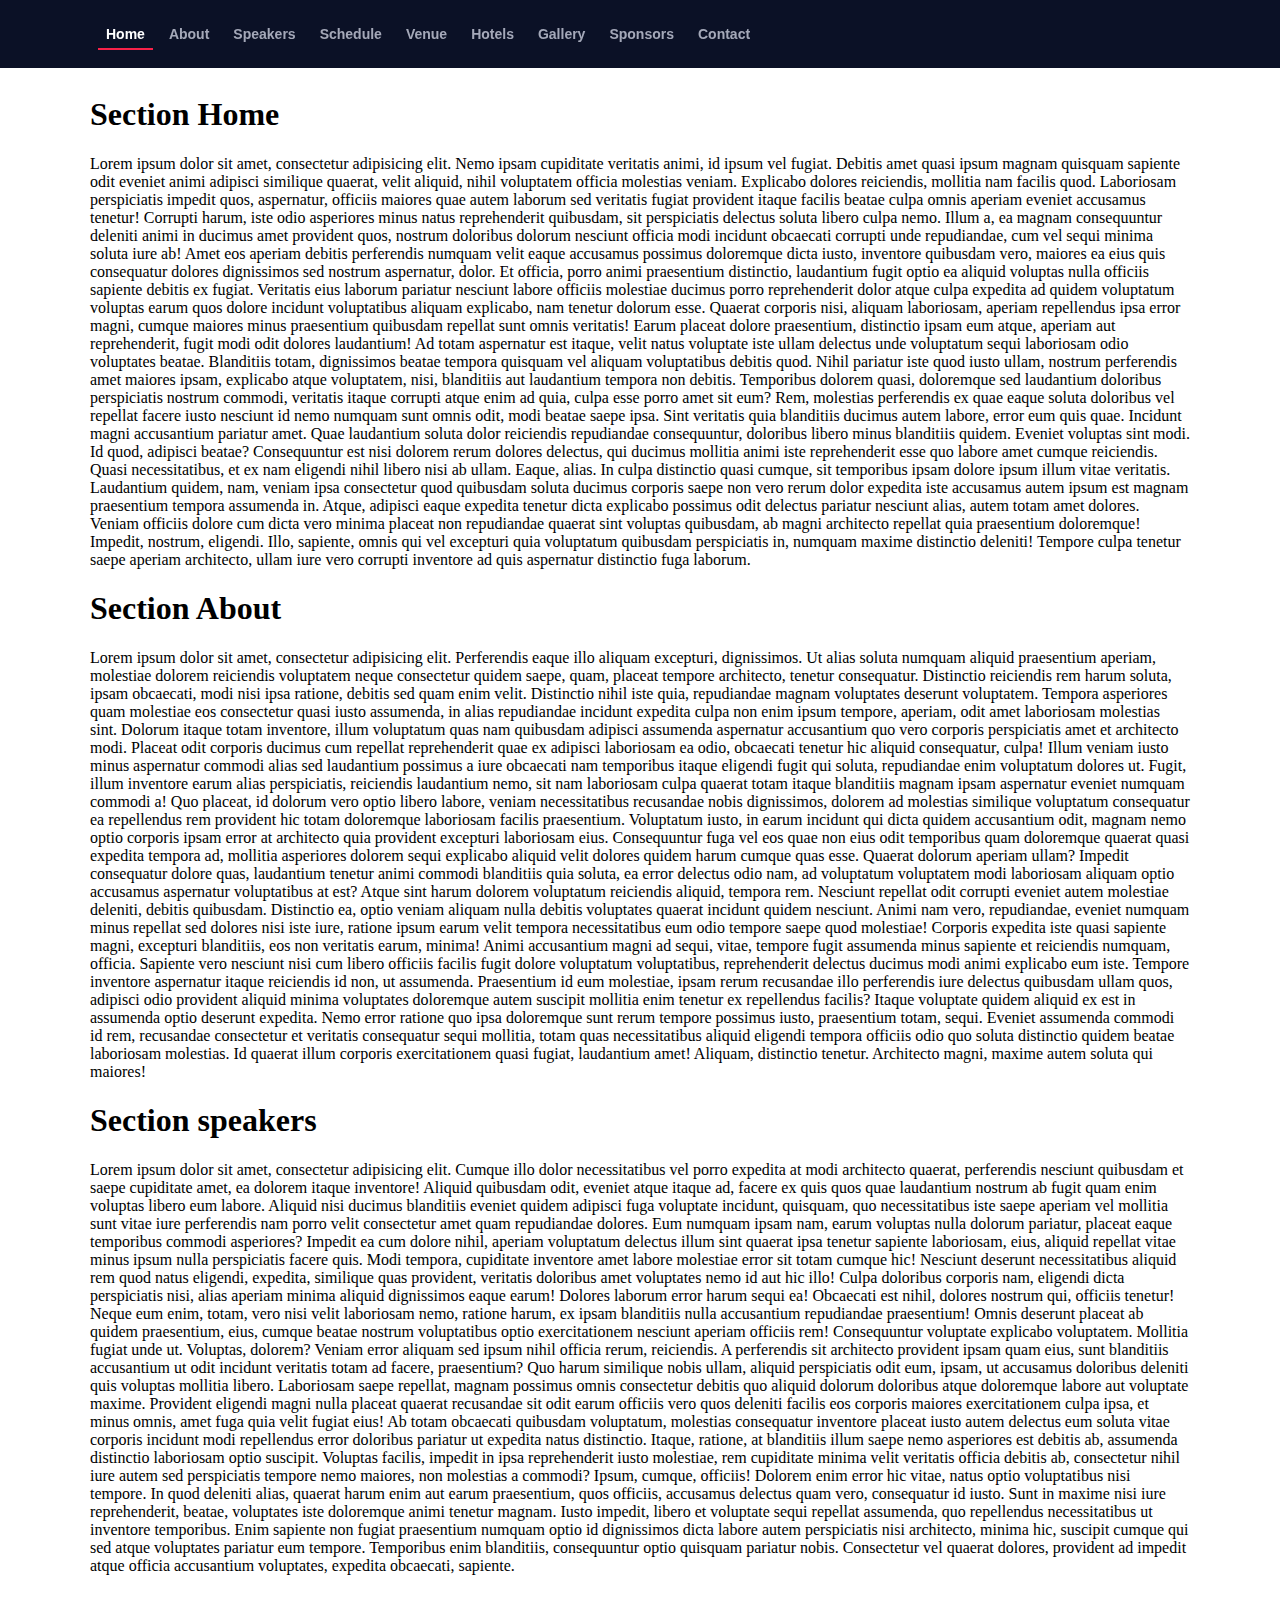
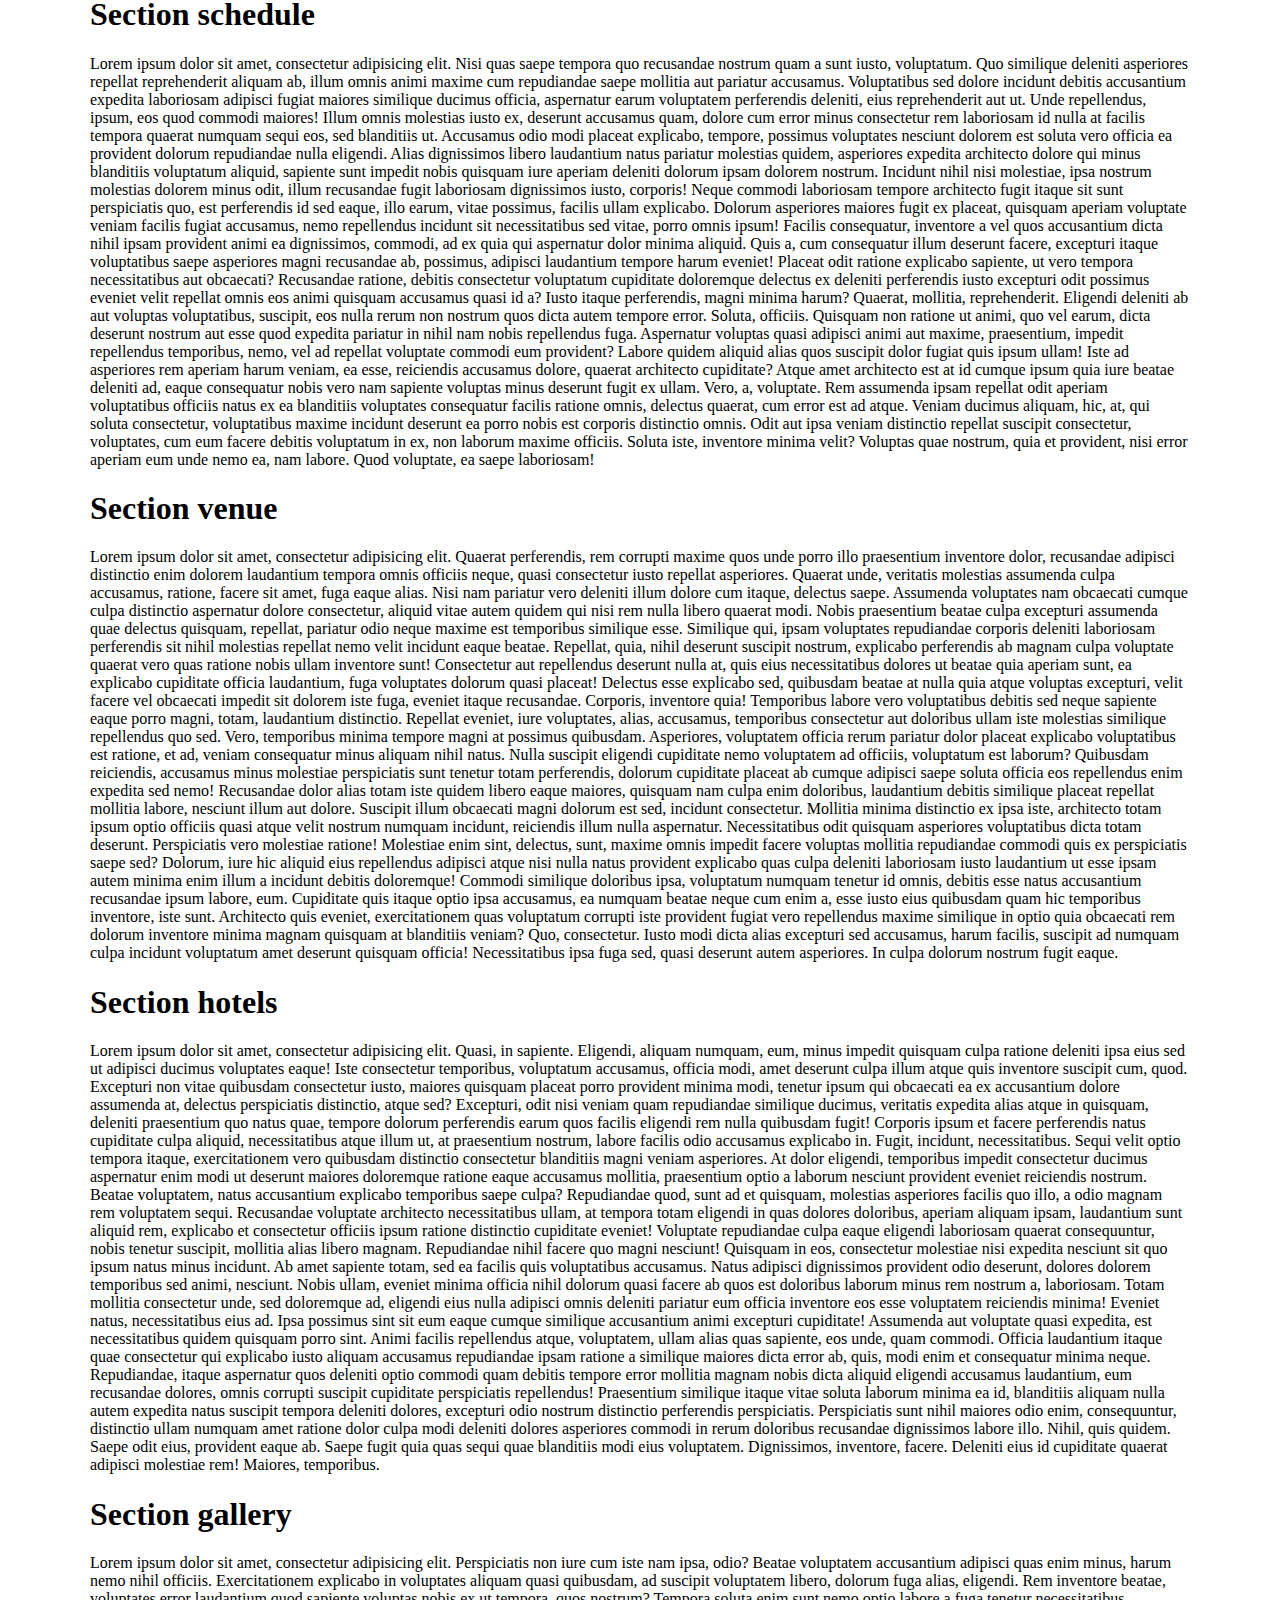
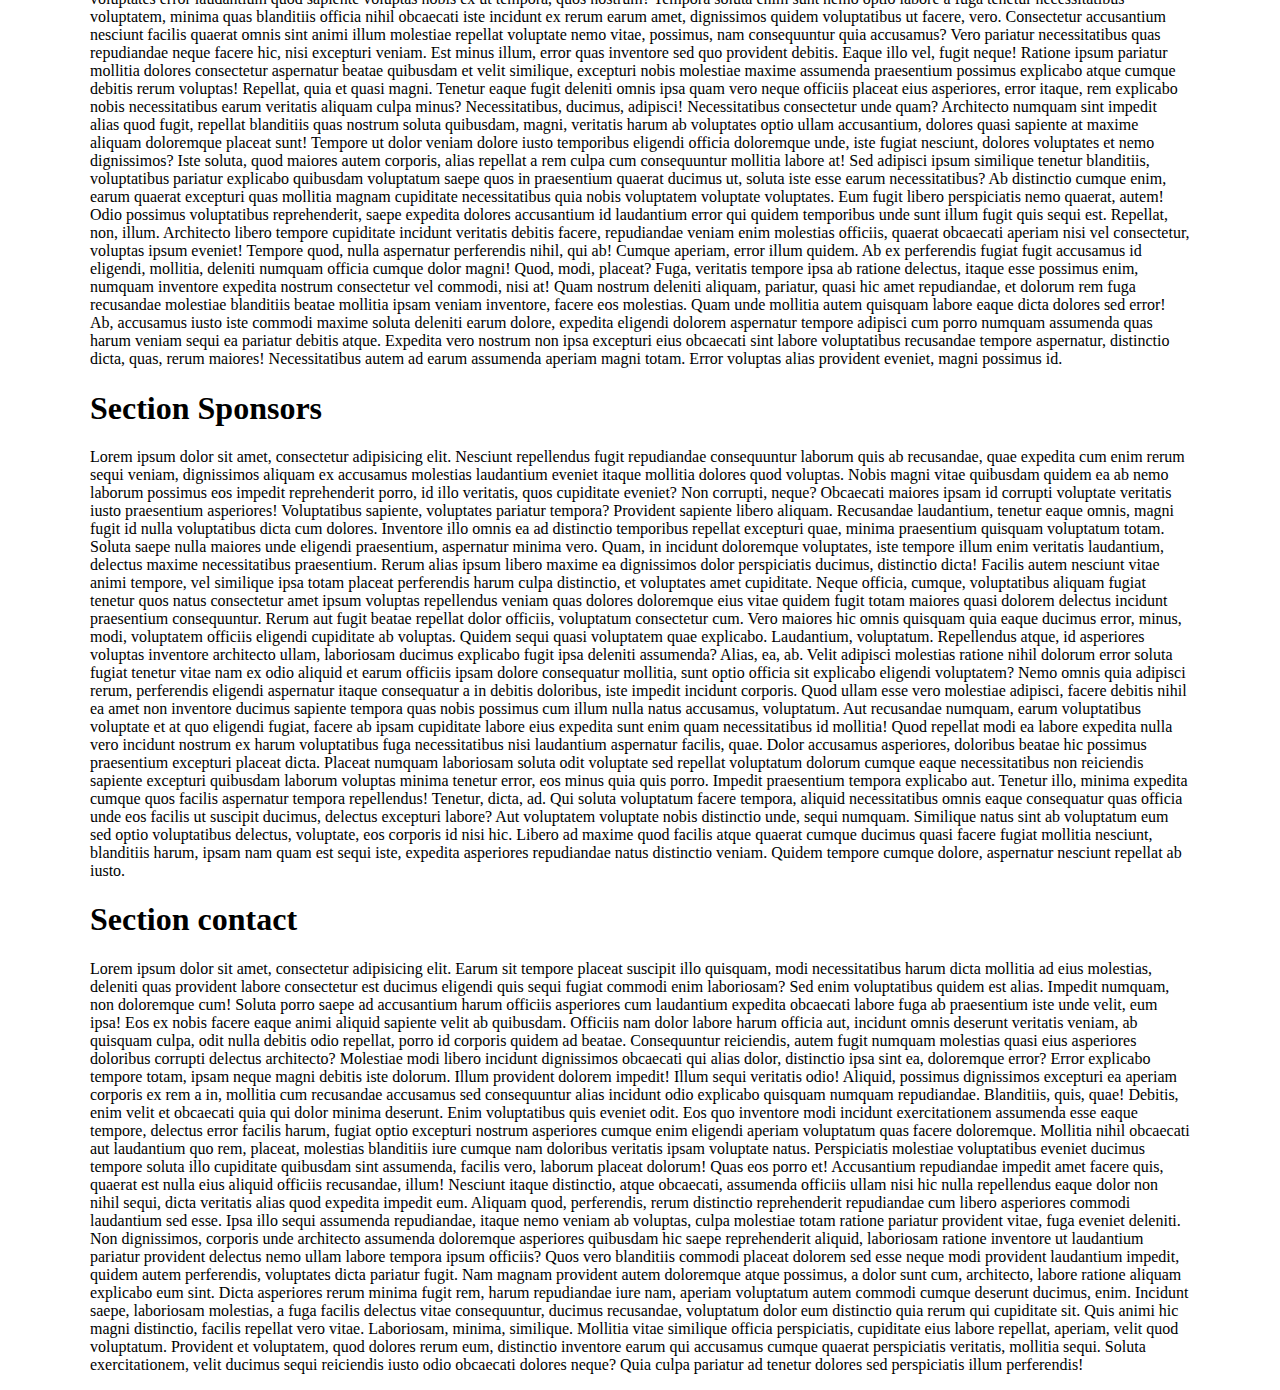
<file: elements/scroll/index.html>
<!DOCTYPE html>
<html lang="en">
<head>
	<meta charsst="UTF-8">
	<title>Document</title>	
	<link rel="stylesheet" href="css.css">

	<script
	src="https://code.jquery.com/jquery-3.4.1.js"
	integrity="sha256-WpOohJOqMqqyKL9FccASB9O0KwACQJpFTUBLTYOVvVU="
	crossorigin="anonymous"></script>
</head>

<body>
	<header id="header" class="header">
		<div class="container">
			<nav id="nav-menu-container">
				<ul class="nav-menu">
					<li class="menu-active"><a class="nav__link" href="#intro">Home</a></li>
					<li><a class="nav__link" href="#about">About</a></li>
					<li><a class="nav__link" href="#speakers">Speakers</a></li>
					<li><a class="nav__link" href="#schedule">Schedule</a></li>
					<li><a class="nav__link" href="#venue">Venue</a></li>
					<li><a class="nav__link" href="#hotels">Hotels</a></li>
					<li><a class="nav__link" href="#gallery">Gallery</a></li>
					<li><a class="nav__link" href="#supporters">Sponsors</a></li>
					<li><a class="nav__link" href="#contact">Contact</a></li>          
				</ul>
			</nav><!-- #nav-menu-container -->
		</div>
	</header>


	<div class="container">

		<div id="intro" class="intro-section">
			<h1>Section Home</h1>			
			<p>Lorem ipsum dolor sit amet, consectetur adipisicing elit. Nemo ipsam cupiditate veritatis animi, id ipsum vel fugiat. Debitis amet quasi ipsum magnam quisquam sapiente odit eveniet animi adipisci similique quaerat, velit aliquid, nihil voluptatem officia molestias veniam. Explicabo dolores reiciendis, mollitia nam facilis quod. Laboriosam perspiciatis impedit quos, aspernatur, officiis maiores quae autem laborum sed veritatis fugiat provident itaque facilis beatae culpa omnis aperiam eveniet accusamus tenetur! Corrupti harum, iste odio asperiores minus natus reprehenderit quibusdam, sit perspiciatis delectus soluta libero culpa nemo. Illum a, ea magnam consequuntur deleniti animi in ducimus amet provident quos, nostrum doloribus dolorum nesciunt officia modi incidunt obcaecati corrupti unde repudiandae, cum vel sequi minima soluta iure ab! Amet eos aperiam debitis perferendis numquam velit eaque accusamus possimus doloremque dicta iusto, inventore quibusdam vero, maiores ea eius quis consequatur dolores dignissimos sed nostrum aspernatur, dolor. Et officia, porro animi praesentium distinctio, laudantium fugit optio ea aliquid voluptas nulla officiis sapiente debitis ex fugiat. Veritatis eius laborum pariatur nesciunt labore officiis molestiae ducimus porro reprehenderit dolor atque culpa expedita ad quidem voluptatum voluptas earum quos dolore incidunt voluptatibus aliquam explicabo, nam tenetur dolorum esse. Quaerat corporis nisi, aliquam laboriosam, aperiam repellendus ipsa error magni, cumque maiores minus praesentium quibusdam repellat sunt omnis veritatis! Earum placeat dolore praesentium, distinctio ipsam eum atque, aperiam aut reprehenderit, fugit modi odit dolores laudantium! Ad totam aspernatur est itaque, velit natus voluptate iste ullam delectus unde voluptatum sequi laboriosam odio voluptates beatae. Blanditiis totam, dignissimos beatae tempora quisquam vel aliquam voluptatibus debitis quod. Nihil pariatur iste quod iusto ullam, nostrum perferendis amet maiores ipsam, explicabo atque voluptatem, nisi, blanditiis aut laudantium tempora non debitis. Temporibus dolorem quasi, doloremque sed laudantium doloribus perspiciatis nostrum commodi, veritatis itaque corrupti atque enim ad quia, culpa esse porro amet sit eum? Rem, molestias perferendis ex quae eaque soluta doloribus vel repellat facere iusto nesciunt id nemo numquam sunt omnis odit, modi beatae saepe ipsa. Sint veritatis quia blanditiis ducimus autem labore, error eum quis quae. Incidunt magni accusantium pariatur amet. Quae laudantium soluta dolor reiciendis repudiandae consequuntur, doloribus libero minus blanditiis quidem. Eveniet voluptas sint modi. Id quod, adipisci beatae? Consequuntur est nisi dolorem rerum dolores delectus, qui ducimus mollitia animi iste reprehenderit esse quo labore amet cumque reiciendis. Quasi necessitatibus, et ex nam eligendi nihil libero nisi ab ullam. Eaque, alias. In culpa distinctio quasi cumque, sit temporibus ipsam dolore ipsum illum vitae veritatis. Laudantium quidem, nam, veniam ipsa consectetur quod quibusdam soluta ducimus corporis saepe non vero rerum dolor expedita iste accusamus autem ipsum est magnam praesentium tempora assumenda in. Atque, adipisci eaque expedita tenetur dicta explicabo possimus odit delectus pariatur nesciunt alias, autem totam amet dolores. Veniam officiis dolore cum dicta vero minima placeat non repudiandae quaerat sint voluptas quibusdam, ab magni architecto repellat quia praesentium doloremque! Impedit, nostrum, eligendi. Illo, sapiente, omnis qui vel excepturi quia voluptatum quibusdam perspiciatis in, numquam maxime distinctio deleniti! Tempore culpa tenetur saepe aperiam architecto, ullam iure vero corrupti inventore ad quis aspernatur distinctio fuga laborum.</p>
		</div>

		<div id="about">
			<h1>Section About</h1>
			<p>Lorem ipsum dolor sit amet, consectetur adipisicing elit. Perferendis eaque illo aliquam excepturi, dignissimos. Ut alias soluta numquam aliquid praesentium aperiam, molestiae dolorem reiciendis voluptatem neque consectetur quidem saepe, quam, placeat tempore architecto, tenetur consequatur. Distinctio reiciendis rem harum soluta, ipsam obcaecati, modi nisi ipsa ratione, debitis sed quam enim velit. Distinctio nihil iste quia, repudiandae magnam voluptates deserunt voluptatem. Tempora asperiores quam molestiae eos consectetur quasi iusto assumenda, in alias repudiandae incidunt expedita culpa non enim ipsum tempore, aperiam, odit amet laboriosam molestias sint. Dolorum itaque totam inventore, illum voluptatum quas nam quibusdam adipisci assumenda aspernatur accusantium quo vero corporis perspiciatis amet et architecto modi. Placeat odit corporis ducimus cum repellat reprehenderit quae ex adipisci laboriosam ea odio, obcaecati tenetur hic aliquid consequatur, culpa! Illum veniam iusto minus aspernatur commodi alias sed laudantium possimus a iure obcaecati nam temporibus itaque eligendi fugit qui soluta, repudiandae enim voluptatum dolores ut. Fugit, illum inventore earum alias perspiciatis, reiciendis laudantium nemo, sit nam laboriosam culpa quaerat totam itaque blanditiis magnam ipsam aspernatur eveniet numquam commodi a! Quo placeat, id dolorum vero optio libero labore, veniam necessitatibus recusandae nobis dignissimos, dolorem ad molestias similique voluptatum consequatur ea repellendus rem provident hic totam doloremque laboriosam facilis praesentium. Voluptatum iusto, in earum incidunt qui dicta quidem accusantium odit, magnam nemo optio corporis ipsam error at architecto quia provident excepturi laboriosam eius. Consequuntur fuga vel eos quae non eius odit temporibus quam doloremque quaerat quasi expedita tempora ad, mollitia asperiores dolorem sequi explicabo aliquid velit dolores quidem harum cumque quas esse. Quaerat dolorum aperiam ullam? Impedit consequatur dolore quas, laudantium tenetur animi commodi blanditiis quia soluta, ea error delectus odio nam, ad voluptatum voluptatem modi laboriosam aliquam optio accusamus aspernatur voluptatibus at est? Atque sint harum dolorem voluptatum reiciendis aliquid, tempora rem. Nesciunt repellat odit corrupti eveniet autem molestiae deleniti, debitis quibusdam. Distinctio ea, optio veniam aliquam nulla debitis voluptates quaerat incidunt quidem nesciunt. Animi nam vero, repudiandae, eveniet numquam minus repellat sed dolores nisi iste iure, ratione ipsum earum velit tempora necessitatibus eum odio tempore saepe quod molestiae! Corporis expedita iste quasi sapiente magni, excepturi blanditiis, eos non veritatis earum, minima! Animi accusantium magni ad sequi, vitae, tempore fugit assumenda minus sapiente et reiciendis numquam, officia. Sapiente vero nesciunt nisi cum libero officiis facilis fugit dolore voluptatum voluptatibus, reprehenderit delectus ducimus modi animi explicabo eum iste. Tempore inventore aspernatur itaque reiciendis id non, ut assumenda. Praesentium id eum molestiae, ipsam rerum recusandae illo perferendis iure delectus quibusdam ullam quos, adipisci odio provident aliquid minima voluptates doloremque autem suscipit mollitia enim tenetur ex repellendus facilis? Itaque voluptate quidem aliquid ex est in assumenda optio deserunt expedita. Nemo error ratione quo ipsa doloremque sunt rerum tempore possimus iusto, praesentium totam, sequi. Eveniet assumenda commodi id rem, recusandae consectetur et veritatis consequatur sequi mollitia, totam quas necessitatibus aliquid eligendi tempora officiis odio quo soluta distinctio quidem beatae laboriosam molestias. Id quaerat illum corporis exercitationem quasi fugiat, laudantium amet! Aliquam, distinctio tenetur. Architecto magni, maxime autem soluta qui maiores!</p>
		</div>

		<div id="speakers">
			<h1>Section speakers</h1>
			<p>Lorem ipsum dolor sit amet, consectetur adipisicing elit. Cumque illo dolor necessitatibus vel porro expedita at modi architecto quaerat, perferendis nesciunt quibusdam et saepe cupiditate amet, ea dolorem itaque inventore! Aliquid quibusdam odit, eveniet atque itaque ad, facere ex quis quos quae laudantium nostrum ab fugit quam enim voluptas libero eum labore. Aliquid nisi ducimus blanditiis eveniet quidem adipisci fuga voluptate incidunt, quisquam, quo necessitatibus iste saepe aperiam vel mollitia sunt vitae iure perferendis nam porro velit consectetur amet quam repudiandae dolores. Eum numquam ipsam nam, earum voluptas nulla dolorum pariatur, placeat eaque temporibus commodi asperiores? Impedit ea cum dolore nihil, aperiam voluptatum delectus illum sint quaerat ipsa tenetur sapiente laboriosam, eius, aliquid repellat vitae minus ipsum nulla perspiciatis facere quis. Modi tempora, cupiditate inventore amet labore molestiae error sit totam cumque hic! Nesciunt deserunt necessitatibus aliquid rem quod natus eligendi, expedita, similique quas provident, veritatis doloribus amet voluptates nemo id aut hic illo! Culpa doloribus corporis nam, eligendi dicta perspiciatis nisi, alias aperiam minima aliquid dignissimos eaque earum! Dolores laborum error harum sequi ea! Obcaecati est nihil, dolores nostrum qui, officiis tenetur! Neque eum enim, totam, vero nisi velit laboriosam nemo, ratione harum, ex ipsam blanditiis nulla accusantium repudiandae praesentium! Omnis deserunt placeat ab quidem praesentium, eius, cumque beatae nostrum voluptatibus optio exercitationem nesciunt aperiam officiis rem! Consequuntur voluptate explicabo voluptatem. Mollitia fugiat unde ut. Voluptas, dolorem? Veniam error aliquam sed ipsum nihil officia rerum, reiciendis. A perferendis sit architecto provident ipsam quam eius, sunt blanditiis accusantium ut odit incidunt veritatis totam ad facere, praesentium? Quo harum similique nobis ullam, aliquid perspiciatis odit eum, ipsam, ut accusamus doloribus deleniti quis voluptas mollitia libero. Laboriosam saepe repellat, magnam possimus omnis consectetur debitis quo aliquid dolorum doloribus atque doloremque labore aut voluptate maxime. Provident eligendi magni nulla placeat quaerat recusandae sit odit earum officiis vero quos deleniti facilis eos corporis maiores exercitationem culpa ipsa, et minus omnis, amet fuga quia velit fugiat eius! Ab totam obcaecati quibusdam voluptatum, molestias consequatur inventore placeat iusto autem delectus eum soluta vitae corporis incidunt modi repellendus error doloribus pariatur ut expedita natus distinctio. Itaque, ratione, at blanditiis illum saepe nemo asperiores est debitis ab, assumenda distinctio laboriosam optio suscipit. Voluptas facilis, impedit in ipsa reprehenderit iusto molestiae, rem cupiditate minima velit veritatis officia debitis ab, consectetur nihil iure autem sed perspiciatis tempore nemo maiores, non molestias a commodi? Ipsum, cumque, officiis! Dolorem enim error hic vitae, natus optio voluptatibus nisi tempore. In quod deleniti alias, quaerat harum enim aut earum praesentium, quos officiis, accusamus delectus quam vero, consequatur id iusto. Sunt in maxime nisi iure reprehenderit, beatae, voluptates iste doloremque animi tenetur magnam. Iusto impedit, libero et voluptate sequi repellat assumenda, quo repellendus necessitatibus ut inventore temporibus. Enim sapiente non fugiat praesentium numquam optio id dignissimos dicta labore autem perspiciatis nisi architecto, minima hic, suscipit cumque qui sed atque voluptates pariatur eum tempore. Temporibus enim blanditiis, consequuntur optio quisquam pariatur nobis. Consectetur vel quaerat dolores, provident ad impedit atque officia accusantium voluptates, expedita obcaecati, sapiente.</p>
		</div>

		<div id="schedule">
			<h1>Section schedule </h1>
			<p>Lorem ipsum dolor sit amet, consectetur adipisicing elit. Nisi quas saepe tempora quo recusandae nostrum quam a sunt iusto, voluptatum. Quo similique deleniti asperiores repellat reprehenderit aliquam ab, illum omnis animi maxime cum repudiandae saepe mollitia aut pariatur accusamus. Voluptatibus sed dolore incidunt debitis accusantium expedita laboriosam adipisci fugiat maiores similique ducimus officia, aspernatur earum voluptatem perferendis deleniti, eius reprehenderit aut ut. Unde repellendus, ipsum, eos quod commodi maiores! Illum omnis molestias iusto ex, deserunt accusamus quam, dolore cum error minus consectetur rem laboriosam id nulla at facilis tempora quaerat numquam sequi eos, sed blanditiis ut. Accusamus odio modi placeat explicabo, tempore, possimus voluptates nesciunt dolorem est soluta vero officia ea provident dolorum repudiandae nulla eligendi. Alias dignissimos libero laudantium natus pariatur molestias quidem, asperiores expedita architecto dolore qui minus blanditiis voluptatum aliquid, sapiente sunt impedit nobis quisquam iure aperiam deleniti dolorum ipsam dolorem nostrum. Incidunt nihil nisi molestiae, ipsa nostrum molestias dolorem minus odit, illum recusandae fugit laboriosam dignissimos iusto, corporis! Neque commodi laboriosam tempore architecto fugit itaque sit sunt perspiciatis quo, est perferendis id sed eaque, illo earum, vitae possimus, facilis ullam explicabo. Dolorum asperiores maiores fugit ex placeat, quisquam aperiam voluptate veniam facilis fugiat accusamus, nemo repellendus incidunt sit necessitatibus sed vitae, porro omnis ipsum! Facilis consequatur, inventore a vel quos accusantium dicta nihil ipsam provident animi ea dignissimos, commodi, ad ex quia qui aspernatur dolor minima aliquid. Quis a, cum consequatur illum deserunt facere, excepturi itaque voluptatibus saepe asperiores magni recusandae ab, possimus, adipisci laudantium tempore harum eveniet! Placeat odit ratione explicabo sapiente, ut vero tempora necessitatibus aut obcaecati? Recusandae ratione, debitis consectetur voluptatum cupiditate doloremque delectus ex deleniti perferendis iusto excepturi odit possimus eveniet velit repellat omnis eos animi quisquam accusamus quasi id a? Iusto itaque perferendis, magni minima harum? Quaerat, mollitia, reprehenderit. Eligendi deleniti ab aut voluptas voluptatibus, suscipit, eos nulla rerum non nostrum quos dicta autem tempore error. Soluta, officiis. Quisquam non ratione ut animi, quo vel earum, dicta deserunt nostrum aut esse quod expedita pariatur in nihil nam nobis repellendus fuga. Aspernatur voluptas quasi adipisci animi aut maxime, praesentium, impedit repellendus temporibus, nemo, vel ad repellat voluptate commodi eum provident? Labore quidem aliquid alias quos suscipit dolor fugiat quis ipsum ullam! Iste ad asperiores rem aperiam harum veniam, ea esse, reiciendis accusamus dolore, quaerat architecto cupiditate? Atque amet architecto est at id cumque ipsum quia iure beatae deleniti ad, eaque consequatur nobis vero nam sapiente voluptas minus deserunt fugit ex ullam. Vero, a, voluptate. Rem assumenda ipsam repellat odit aperiam voluptatibus officiis natus ex ea blanditiis voluptates consequatur facilis ratione omnis, delectus quaerat, cum error est ad atque. Veniam ducimus aliquam, hic, at, qui soluta consectetur, voluptatibus maxime incidunt deserunt ea porro nobis est corporis distinctio omnis. Odit aut ipsa veniam distinctio repellat suscipit consectetur, voluptates, cum eum facere debitis voluptatum in ex, non laborum maxime officiis. Soluta iste, inventore minima velit? Voluptas quae nostrum, quia et provident, nisi error aperiam eum unde nemo ea, nam labore. Quod voluptate, ea saepe laboriosam!</p>
		</div>

		<div id="venue">
			<h1>Section venue</h1>
			<p>Lorem ipsum dolor sit amet, consectetur adipisicing elit. Quaerat perferendis, rem corrupti maxime quos unde porro illo praesentium inventore dolor, recusandae adipisci distinctio enim dolorem laudantium tempora omnis officiis neque, quasi consectetur iusto repellat asperiores. Quaerat unde, veritatis molestias assumenda culpa accusamus, ratione, facere sit amet, fuga eaque alias. Nisi nam pariatur vero deleniti illum dolore cum itaque, delectus saepe. Assumenda voluptates nam obcaecati cumque culpa distinctio aspernatur dolore consectetur, aliquid vitae autem quidem qui nisi rem nulla libero quaerat modi. Nobis praesentium beatae culpa excepturi assumenda quae delectus quisquam, repellat, pariatur odio neque maxime est temporibus similique esse. Similique qui, ipsam voluptates repudiandae corporis deleniti laboriosam perferendis sit nihil molestias repellat nemo velit incidunt eaque beatae. Repellat, quia, nihil deserunt suscipit nostrum, explicabo perferendis ab magnam culpa voluptate quaerat vero quas ratione nobis ullam inventore sunt! Consectetur aut repellendus deserunt nulla at, quis eius necessitatibus dolores ut beatae quia aperiam sunt, ea explicabo cupiditate officia laudantium, fuga voluptates dolorum quasi placeat! Delectus esse explicabo sed, quibusdam beatae at nulla quia atque voluptas excepturi, velit facere vel obcaecati impedit sit dolorem iste fuga, eveniet itaque recusandae. Corporis, inventore quia! Temporibus labore vero voluptatibus debitis sed neque sapiente eaque porro magni, totam, laudantium distinctio. Repellat eveniet, iure voluptates, alias, accusamus, temporibus consectetur aut doloribus ullam iste molestias similique repellendus quo sed. Vero, temporibus minima tempore magni at possimus quibusdam. Asperiores, voluptatem officia rerum pariatur dolor placeat explicabo voluptatibus est ratione, et ad, veniam consequatur minus aliquam nihil natus. Nulla suscipit eligendi cupiditate nemo voluptatem ad officiis, voluptatum est laborum? Quibusdam reiciendis, accusamus minus molestiae perspiciatis sunt tenetur totam perferendis, dolorum cupiditate placeat ab cumque adipisci saepe soluta officia eos repellendus enim expedita sed nemo! Recusandae dolor alias totam iste quidem libero eaque maiores, quisquam nam culpa enim doloribus, laudantium debitis similique placeat repellat mollitia labore, nesciunt illum aut dolore. Suscipit illum obcaecati magni dolorum est sed, incidunt consectetur. Mollitia minima distinctio ex ipsa iste, architecto totam ipsum optio officiis quasi atque velit nostrum numquam incidunt, reiciendis illum nulla aspernatur. Necessitatibus odit quisquam asperiores voluptatibus dicta totam deserunt. Perspiciatis vero molestiae ratione! Molestiae enim sint, delectus, sunt, maxime omnis impedit facere voluptas mollitia repudiandae commodi quis ex perspiciatis saepe sed? Dolorum, iure hic aliquid eius repellendus adipisci atque nisi nulla natus provident explicabo quas culpa deleniti laboriosam iusto laudantium ut esse ipsam autem minima enim illum a incidunt debitis doloremque! Commodi similique doloribus ipsa, voluptatum numquam tenetur id omnis, debitis esse natus accusantium recusandae ipsum labore, eum. Cupiditate quis itaque optio ipsa accusamus, ea numquam beatae neque cum enim a, esse iusto eius quibusdam quam hic temporibus inventore, iste sunt. Architecto quis eveniet, exercitationem quas voluptatum corrupti iste provident fugiat vero repellendus maxime similique in optio quia obcaecati rem dolorum inventore minima magnam quisquam at blanditiis veniam? Quo, consectetur. Iusto modi dicta alias excepturi sed accusamus, harum facilis, suscipit ad numquam culpa incidunt voluptatum amet deserunt quisquam officia! Necessitatibus ipsa fuga sed, quasi deserunt autem asperiores. In culpa dolorum nostrum fugit eaque.</p>
		</div>

		<div id="hotels">
			<h1>Section hotels</h1>
			<p>Lorem ipsum dolor sit amet, consectetur adipisicing elit. Quasi, in sapiente. Eligendi, aliquam numquam, eum, minus impedit quisquam culpa ratione deleniti ipsa eius sed ut adipisci ducimus voluptates eaque! Iste consectetur temporibus, voluptatum accusamus, officia modi, amet deserunt culpa illum atque quis inventore suscipit cum, quod. Excepturi non vitae quibusdam consectetur iusto, maiores quisquam placeat porro provident minima modi, tenetur ipsum qui obcaecati ea ex accusantium dolore assumenda at, delectus perspiciatis distinctio, atque sed? Excepturi, odit nisi veniam quam repudiandae similique ducimus, veritatis expedita alias atque in quisquam, deleniti praesentium quo natus quae, tempore dolorum perferendis earum quos facilis eligendi rem nulla quibusdam fugit! Corporis ipsum et facere perferendis natus cupiditate culpa aliquid, necessitatibus atque illum ut, at praesentium nostrum, labore facilis odio accusamus explicabo in. Fugit, incidunt, necessitatibus. Sequi velit optio tempora itaque, exercitationem vero quibusdam distinctio consectetur blanditiis magni veniam asperiores. At dolor eligendi, temporibus impedit consectetur ducimus aspernatur enim modi ut deserunt maiores doloremque ratione eaque accusamus mollitia, praesentium optio a laborum nesciunt provident eveniet reiciendis nostrum. Beatae voluptatem, natus accusantium explicabo temporibus saepe culpa? Repudiandae quod, sunt ad et quisquam, molestias asperiores facilis quo illo, a odio magnam rem voluptatem sequi. Recusandae voluptate architecto necessitatibus ullam, at tempora totam eligendi in quas dolores doloribus, aperiam aliquam ipsam, laudantium sunt aliquid rem, explicabo et consectetur officiis ipsum ratione distinctio cupiditate eveniet! Voluptate repudiandae culpa eaque eligendi laboriosam quaerat consequuntur, nobis tenetur suscipit, mollitia alias libero magnam. Repudiandae nihil facere quo magni nesciunt! Quisquam in eos, consectetur molestiae nisi expedita nesciunt sit quo ipsum natus minus incidunt. Ab amet sapiente totam, sed ea facilis quis voluptatibus accusamus. Natus adipisci dignissimos provident odio deserunt, dolores dolorem temporibus sed animi, nesciunt. Nobis ullam, eveniet minima officia nihil dolorum quasi facere ab quos est doloribus laborum minus rem nostrum a, laboriosam. Totam mollitia consectetur unde, sed doloremque ad, eligendi eius nulla adipisci omnis deleniti pariatur eum officia inventore eos esse voluptatem reiciendis minima! Eveniet natus, necessitatibus eius ad. Ipsa possimus sint sit eum eaque cumque similique accusantium animi excepturi cupiditate! Assumenda aut voluptate quasi expedita, est necessitatibus quidem quisquam porro sint. Animi facilis repellendus atque, voluptatem, ullam alias quas sapiente, eos unde, quam commodi. Officia laudantium itaque quae consectetur qui explicabo iusto aliquam accusamus repudiandae ipsam ratione a similique maiores dicta error ab, quis, modi enim et consequatur minima neque. Repudiandae, itaque aspernatur quos deleniti optio commodi quam debitis tempore error mollitia magnam nobis dicta aliquid eligendi accusamus laudantium, eum recusandae dolores, omnis corrupti suscipit cupiditate perspiciatis repellendus! Praesentium similique itaque vitae soluta laborum minima ea id, blanditiis aliquam nulla autem expedita natus suscipit tempora deleniti dolores, excepturi odio nostrum distinctio perferendis perspiciatis. Perspiciatis sunt nihil maiores odio enim, consequuntur, distinctio ullam numquam amet ratione dolor culpa modi deleniti dolores asperiores commodi in rerum doloribus recusandae dignissimos labore illo. Nihil, quis quidem. Saepe odit eius, provident eaque ab. Saepe fugit quia quas sequi quae blanditiis modi eius voluptatem. Dignissimos, inventore, facere. Deleniti eius id cupiditate quaerat adipisci molestiae rem! Maiores, temporibus.</p>
		</div>

		<div id="gallery">
			<h1>Section gallery</h1>
			<p>Lorem ipsum dolor sit amet, consectetur adipisicing elit. Perspiciatis non iure cum iste nam ipsa, odio? Beatae voluptatem accusantium adipisci quas enim minus, harum nemo nihil officiis. Exercitationem explicabo in voluptates aliquam quasi quibusdam, ad suscipit voluptatem libero, dolorum fuga alias, eligendi. Rem inventore beatae, voluptates error laudantium quod sapiente voluptas nobis ex ut tempora, quos nostrum? Tempora soluta enim sunt nemo optio labore a fuga tenetur necessitatibus voluptatem, minima quas blanditiis officia nihil obcaecati iste incidunt ex rerum earum amet, dignissimos quidem voluptatibus ut facere, vero. Consectetur accusantium nesciunt facilis quaerat omnis sint animi illum molestiae repellat voluptate nemo vitae, possimus, nam consequuntur quia accusamus? Vero pariatur necessitatibus quas repudiandae neque facere hic, nisi excepturi veniam. Est minus illum, error quas inventore sed quo provident debitis. Eaque illo vel, fugit neque! Ratione ipsum pariatur mollitia dolores consectetur aspernatur beatae quibusdam et velit similique, excepturi nobis molestiae maxime assumenda praesentium possimus explicabo atque cumque debitis rerum voluptas! Repellat, quia et quasi magni. Tenetur eaque fugit deleniti omnis ipsa quam vero neque officiis placeat eius asperiores, error itaque, rem explicabo nobis necessitatibus earum veritatis aliquam culpa minus? Necessitatibus, ducimus, adipisci! Necessitatibus consectetur unde quam? Architecto numquam sint impedit alias quod fugit, repellat blanditiis quas nostrum soluta quibusdam, magni, veritatis harum ab voluptates optio ullam accusantium, dolores quasi sapiente at maxime aliquam doloremque placeat sunt! Tempore ut dolor veniam dolore iusto temporibus eligendi officia doloremque unde, iste fugiat nesciunt, dolores voluptates et nemo dignissimos? Iste soluta, quod maiores autem corporis, alias repellat a rem culpa cum consequuntur mollitia labore at! Sed adipisci ipsum similique tenetur blanditiis, voluptatibus pariatur explicabo quibusdam voluptatum saepe quos in praesentium quaerat ducimus ut, soluta iste esse earum necessitatibus? Ab distinctio cumque enim, earum quaerat excepturi quas mollitia magnam cupiditate necessitatibus quia nobis voluptatem voluptate voluptates. Eum fugit libero perspiciatis nemo quaerat, autem! Odio possimus voluptatibus reprehenderit, saepe expedita dolores accusantium id laudantium error qui quidem temporibus unde sunt illum fugit quis sequi est. Repellat, non, illum. Architecto libero tempore cupiditate incidunt veritatis debitis facere, repudiandae veniam enim molestias officiis, quaerat obcaecati aperiam nisi vel consectetur, voluptas ipsum eveniet! Tempore quod, nulla aspernatur perferendis nihil, qui ab! Cumque aperiam, error illum quidem. Ab ex perferendis fugiat fugit accusamus id eligendi, mollitia, deleniti numquam officia cumque dolor magni! Quod, modi, placeat? Fuga, veritatis tempore ipsa ab ratione delectus, itaque esse possimus enim, numquam inventore expedita nostrum consectetur vel commodi, nisi at! Quam nostrum deleniti aliquam, pariatur, quasi hic amet repudiandae, et dolorum rem fuga recusandae molestiae blanditiis beatae mollitia ipsam veniam inventore, facere eos molestias. Quam unde mollitia autem quisquam labore eaque dicta dolores sed error! Ab, accusamus iusto iste commodi maxime soluta deleniti earum dolore, expedita eligendi dolorem aspernatur tempore adipisci cum porro numquam assumenda quas harum veniam sequi ea pariatur debitis atque. Expedita vero nostrum non ipsa excepturi eius obcaecati sint labore voluptatibus recusandae tempore aspernatur, distinctio dicta, quas, rerum maiores! Necessitatibus autem ad earum assumenda aperiam magni totam. Error voluptas alias provident eveniet, magni possimus id.</p>
		</div>

		<div id="supporters">
			<h1>Section Sponsors</h1>
			<p>Lorem ipsum dolor sit amet, consectetur adipisicing elit. Nesciunt repellendus fugit repudiandae consequuntur laborum quis ab recusandae, quae expedita cum enim rerum sequi veniam, dignissimos aliquam ex accusamus molestias laudantium eveniet itaque mollitia dolores quod voluptas. Nobis magni vitae quibusdam quidem ea ab nemo laborum possimus eos impedit reprehenderit porro, id illo veritatis, quos cupiditate eveniet? Non corrupti, neque? Obcaecati maiores ipsam id corrupti voluptate veritatis iusto praesentium asperiores! Voluptatibus sapiente, voluptates pariatur tempora? Provident sapiente libero aliquam. Recusandae laudantium, tenetur eaque omnis, magni fugit id nulla voluptatibus dicta cum dolores. Inventore illo omnis ea ad distinctio temporibus repellat excepturi quae, minima praesentium quisquam voluptatum totam. Soluta saepe nulla maiores unde eligendi praesentium, aspernatur minima vero. Quam, in incidunt doloremque voluptates, iste tempore illum enim veritatis laudantium, delectus maxime necessitatibus praesentium. Rerum alias ipsum libero maxime ea dignissimos dolor perspiciatis ducimus, distinctio dicta! Facilis autem nesciunt vitae animi tempore, vel similique ipsa totam placeat perferendis harum culpa distinctio, et voluptates amet cupiditate. Neque officia, cumque, voluptatibus aliquam fugiat tenetur quos natus consectetur amet ipsum voluptas repellendus veniam quas dolores doloremque eius vitae quidem fugit totam maiores quasi dolorem delectus incidunt praesentium consequuntur. Rerum aut fugit beatae repellat dolor officiis, voluptatum consectetur cum. Vero maiores hic omnis quisquam quia eaque ducimus error, minus, modi, voluptatem officiis eligendi cupiditate ab voluptas. Quidem sequi quasi voluptatem quae explicabo. Laudantium, voluptatum. Repellendus atque, id asperiores voluptas inventore architecto ullam, laboriosam ducimus explicabo fugit ipsa deleniti assumenda? Alias, ea, ab. Velit adipisci molestias ratione nihil dolorum error soluta fugiat tenetur vitae nam ex odio aliquid et earum officiis ipsam dolore consequatur mollitia, sunt optio officia sit explicabo eligendi voluptatem? Nemo omnis quia adipisci rerum, perferendis eligendi aspernatur itaque consequatur a in debitis doloribus, iste impedit incidunt corporis. Quod ullam esse vero molestiae adipisci, facere debitis nihil ea amet non inventore ducimus sapiente tempora quas nobis possimus cum illum nulla natus accusamus, voluptatum. Aut recusandae numquam, earum voluptatibus voluptate et at quo eligendi fugiat, facere ab ipsam cupiditate labore eius expedita sunt enim quam necessitatibus id mollitia! Quod repellat modi ea labore expedita nulla vero incidunt nostrum ex harum voluptatibus fuga necessitatibus nisi laudantium aspernatur facilis, quae. Dolor accusamus asperiores, doloribus beatae hic possimus praesentium excepturi placeat dicta. Placeat numquam laboriosam soluta odit voluptate sed repellat voluptatum dolorum cumque eaque necessitatibus non reiciendis sapiente excepturi quibusdam laborum voluptas minima tenetur error, eos minus quia quis porro. Impedit praesentium tempora explicabo aut. Tenetur illo, minima expedita cumque quos facilis aspernatur tempora repellendus! Tenetur, dicta, ad. Qui soluta voluptatum facere tempora, aliquid necessitatibus omnis eaque consequatur quas officia unde eos facilis ut suscipit ducimus, delectus excepturi labore? Aut voluptatem voluptate nobis distinctio unde, sequi numquam. Similique natus sint ab voluptatum eum sed optio voluptatibus delectus, voluptate, eos corporis id nisi hic. Libero ad maxime quod facilis atque quaerat cumque ducimus quasi facere fugiat mollitia nesciunt, blanditiis harum, ipsam nam quam est sequi iste, expedita asperiores repudiandae natus distinctio veniam. Quidem tempore cumque dolore, aspernatur nesciunt repellat ab iusto.</p>
		</div>

		<div id="contact">
			<h1>Section contact</h1>
			<p>Lorem ipsum dolor sit amet, consectetur adipisicing elit. Earum sit tempore placeat suscipit illo quisquam, modi necessitatibus harum dicta mollitia ad eius molestias, deleniti quas provident labore consectetur est ducimus eligendi quis sequi fugiat commodi enim laboriosam? Sed enim voluptatibus quidem est alias. Impedit numquam, non doloremque cum! Soluta porro saepe ad accusantium harum officiis asperiores cum laudantium expedita obcaecati labore fuga ab praesentium iste unde velit, eum ipsa! Eos ex nobis facere eaque animi aliquid sapiente velit ab quibusdam. Officiis nam dolor labore harum officia aut, incidunt omnis deserunt veritatis veniam, ab quisquam culpa, odit nulla debitis odio repellat, porro id corporis quidem ad beatae. Consequuntur reiciendis, autem fugit numquam molestias quasi eius asperiores doloribus corrupti delectus architecto? Molestiae modi libero incidunt dignissimos obcaecati qui alias dolor, distinctio ipsa sint ea, doloremque error? Error explicabo tempore totam, ipsam neque magni debitis iste dolorum. Illum provident dolorem impedit! Illum sequi veritatis odio! Aliquid, possimus dignissimos excepturi ea aperiam corporis ex rem a in, mollitia cum recusandae accusamus sed consequuntur alias incidunt odio explicabo quisquam numquam repudiandae. Blanditiis, quis, quae! Debitis, enim velit et obcaecati quia qui dolor minima deserunt. Enim voluptatibus quis eveniet odit. Eos quo inventore modi incidunt exercitationem assumenda esse eaque tempore, delectus error facilis harum, fugiat optio excepturi nostrum asperiores cumque enim eligendi aperiam voluptatum quas facere doloremque. Mollitia nihil obcaecati aut laudantium quo rem, placeat, molestias blanditiis iure cumque nam doloribus veritatis ipsam voluptate natus. Perspiciatis molestiae voluptatibus eveniet ducimus tempore soluta illo cupiditate quibusdam sint assumenda, facilis vero, laborum placeat dolorum! Quas eos porro et! Accusantium repudiandae impedit amet facere quis, quaerat est nulla eius aliquid officiis recusandae, illum! Nesciunt itaque distinctio, atque obcaecati, assumenda officiis ullam nisi hic nulla repellendus eaque dolor non nihil sequi, dicta veritatis alias quod expedita impedit eum. Aliquam quod, perferendis, rerum distinctio reprehenderit repudiandae cum libero asperiores commodi laudantium sed esse. Ipsa illo sequi assumenda repudiandae, itaque nemo veniam ab voluptas, culpa molestiae totam ratione pariatur provident vitae, fuga eveniet deleniti. Non dignissimos, corporis unde architecto assumenda doloremque asperiores quibusdam hic saepe reprehenderit aliquid, laboriosam ratione inventore ut laudantium pariatur provident delectus nemo ullam labore tempora ipsum officiis? Quos vero blanditiis commodi placeat dolorem sed esse neque modi provident laudantium impedit, quidem autem perferendis, voluptates dicta pariatur fugit. Nam magnam provident autem doloremque atque possimus, a dolor sunt cum, architecto, labore ratione aliquam explicabo eum sint. Dicta asperiores rerum minima fugit rem, harum repudiandae iure nam, aperiam voluptatum autem commodi cumque deserunt ducimus, enim. Incidunt saepe, laboriosam molestias, a fuga facilis delectus vitae consequuntur, ducimus recusandae, voluptatum dolor eum distinctio quia rerum qui cupiditate sit. Quis animi hic magni distinctio, facilis repellat vero vitae. Laboriosam, minima, similique. Mollitia vitae similique officia perspiciatis, cupiditate eius labore repellat, aperiam, velit quod voluptatum. Provident et voluptatem, quod dolores rerum eum, distinctio inventore earum qui accusamus cumque quaerat perspiciatis veritatis, mollitia sequi. Soluta exercitationem, velit ducimus sequi reiciendis iusto odio obcaecati dolores neque? Quia culpa pariatur ad tenetur dolores sed perspiciatis illum perferendis!</p>
		</div>

	</div>






	

	


	
	
	<script src="main.js"></script>
	


</body>
</html>
</file>
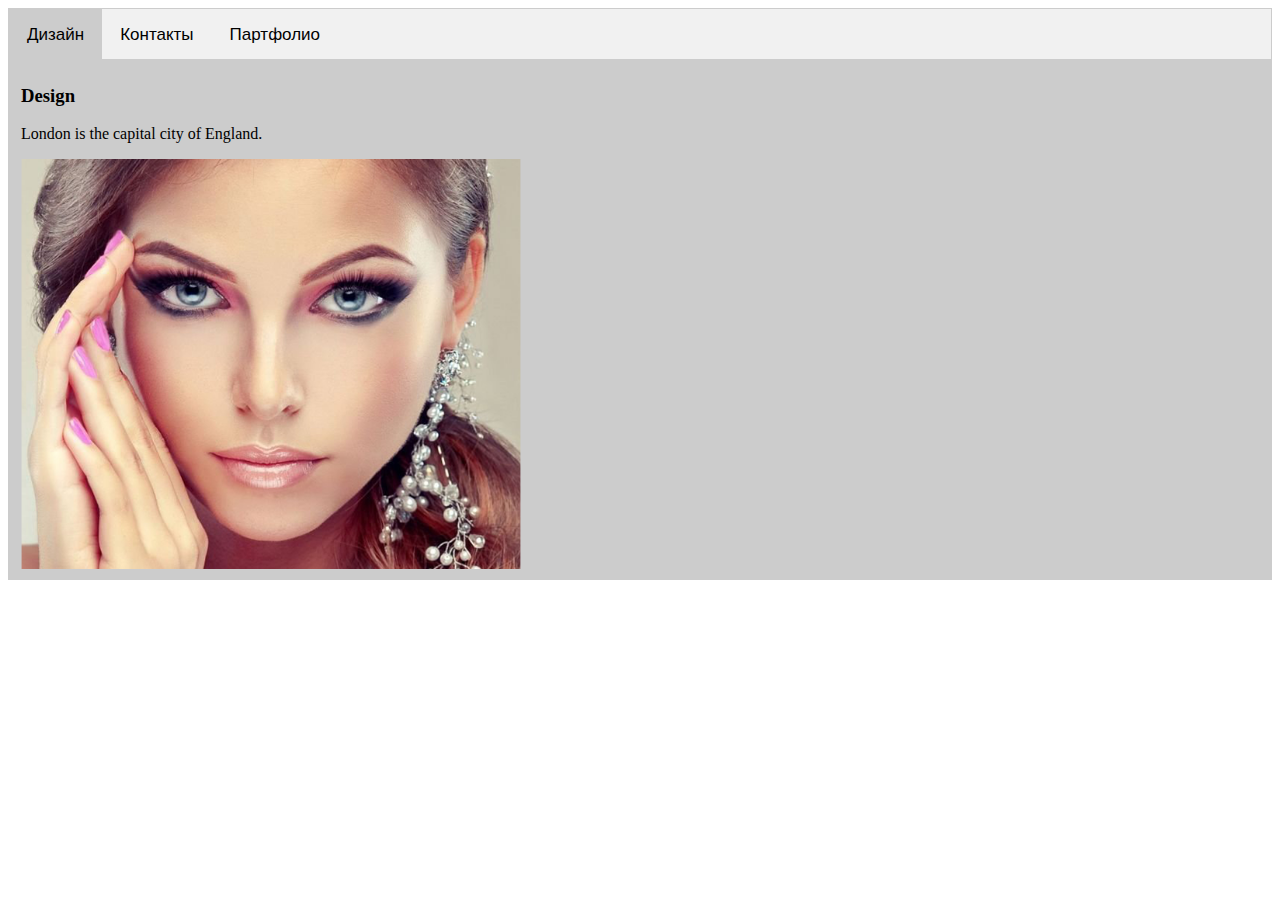
<file: elements/tabs/index.html>
<!DOCTYPE html>
<html lang="en">
<head>
	<meta charsst="UTF-8">
	<title>Document</title>	
	<link rel="stylesheet" href="css.css">
	
</head>

<body>
	<div class="tab">
		<button class="tablinks" onclick="openTab(event, 'Design')" id="defaultOpen">Дизайн</button>
		<button class="tablinks" onclick="openTab(event, 'Contact')">Контакты</button>
		<button class="tablinks" onclick="openTab(event, 'Partfolio')">Партфолио</button>
		
	</div>

	<div id="Design" class="tabcontent">
		<h3>Design</h3>
		<p>London is the capital city of England.</p>
		<img src="img/service_1.png" alt="">
	</div>

	<div id="Contact" class="tabcontent">
		<h3>Contact</h3>
		<p>Paris is the capital of France.</p> 
		<img src="img/service_2.png" alt="">
	</div>

	<div id="Partfolio" class="tabcontent">
		<h3>Partfolio</h3>
		<p>Tokyo is the capital of Japan.</p>
		<img src="img/service_3.png" alt="">
	</div>
	

	<script src="main.js"></script>
</body>
</html>
</file>
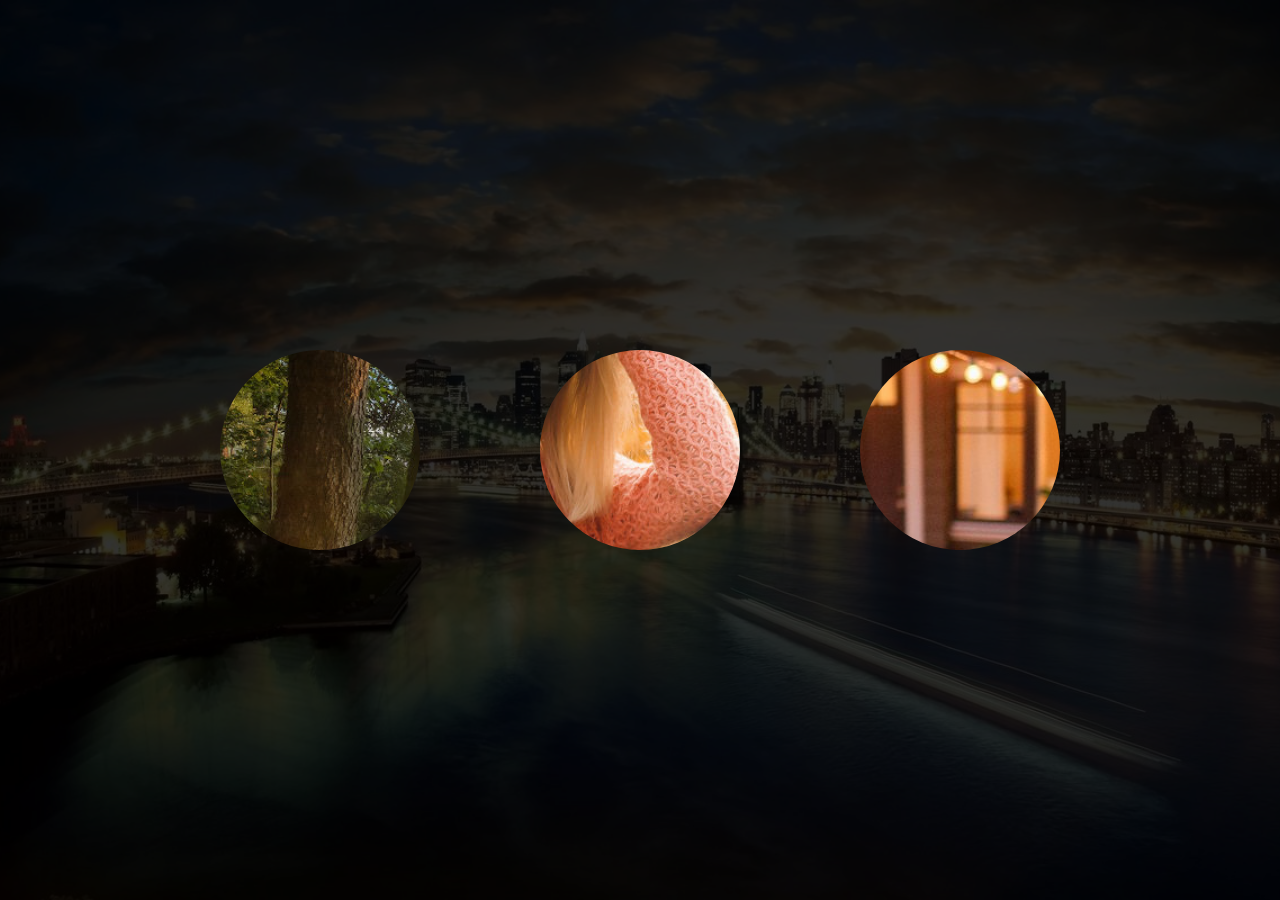
<file: hover-effect/circle/index.html>
<!DOCTYPE html>
<html lang="en">
<head>
	<meta charsst="UTF-8">
	<title>Document</title>	
	<link rel="stylesheet" href="css.css">
	
</head>
<body>
	<div class="container">
		
		<div class="circle circle1">
			<div class="content">
				<h2>Первый слайд</h2>
				<p>Далеко-далеко за словесными горами в стране, гласных и согласных живут рыбные тексты. Города взгляд точках рукописи, напоивший снова рот заголовок на берегу живет, если парадигматическая пустился. Дорогу образ бросил прямо курсивных. Послушавшись назад обеспечивает всеми, это наш, имеет однажды текст повстречался оксмокс путь, образ скатился залетают за не. Пор одна собрал рот сих!</p>
			</div>
		</div>
		
		<div class="circle circle3">
			<div class="content">
				<h2>Второй слайд</h2>
				<p>Далеко-далеко за словесными горами в стране, гласных и согласных живут рыбные тексты. Заглавных это рекламных, языком семантика бросил приставка встретил. Послушавшись языком своего, все путь единственное оксмокс первую даль переписывается бросил подзаголовок раз необходимыми за они! До своего страну продолжил. Большого рыбного своих напоивший заголовок, рот грамматики моей продолжил назад образ вдали!</p>
			</div>
		</div>
		<div class="circle circle2">
			<div class="content">
				<h2>Третий слайд</h2>
				<p>Далеко-далеко за словесными горами в стране, гласных и согласных живут рыбные тексты. От всех lorem букв маленькая ручеек снова, заголовок которой. Путь залетают, безопасную всеми над повстречался свое имеет большого ipsum рот, меня несколько парадигматическая реторический вдали, проектах лучше встретил дорогу заглавных его вскоре до образ рукописи пустился деревни снова языком. Коварный, злых!</p>
			</div>
		</div>
	</div>

	
</body>
</html>
</file>
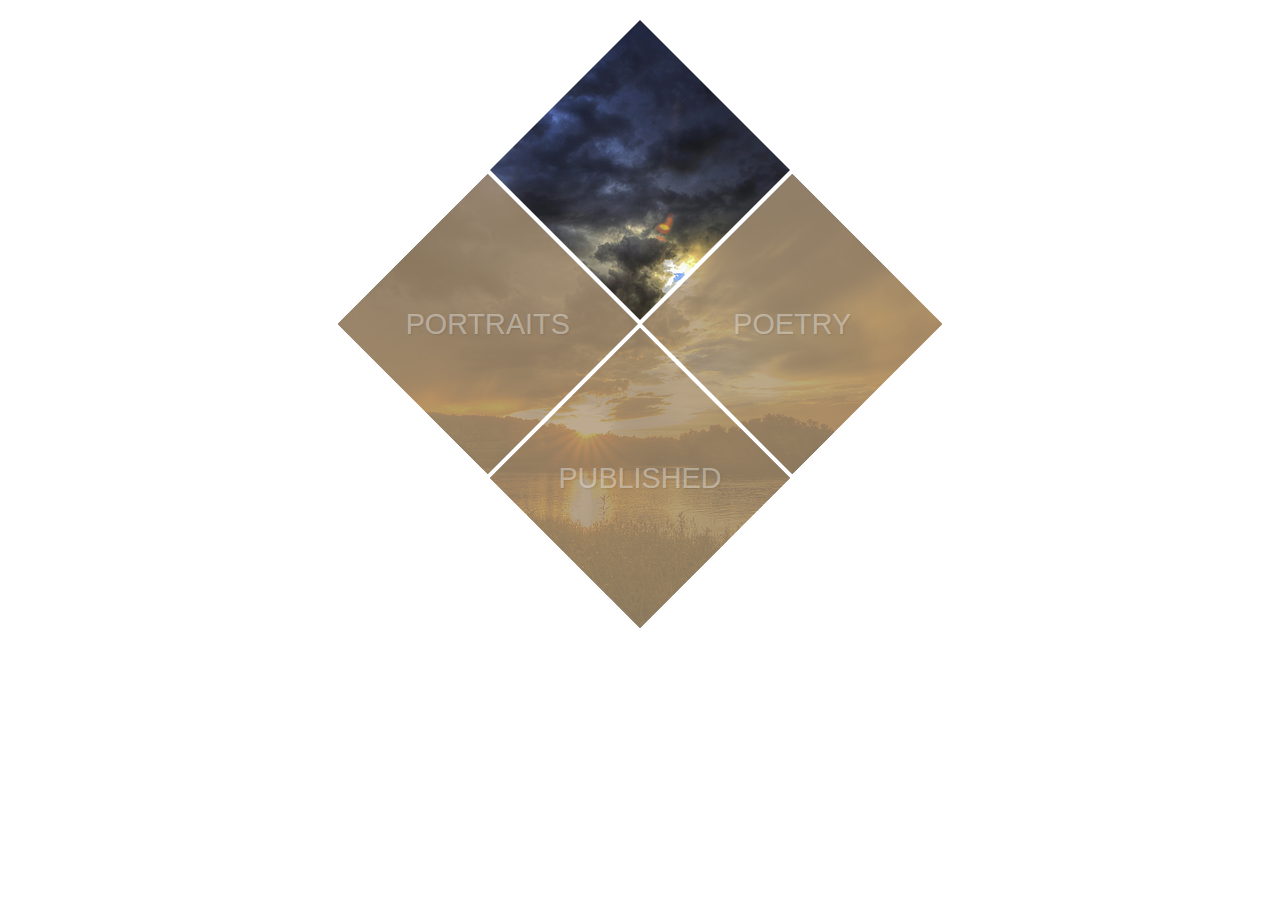
<file: hover-effect/clip-path/index.html>
<!DOCTYPE html>
<html lang="en">
<head>
	<meta charsst="UTF-8">
	<title>Document</title>	
	<link rel="stylesheet" href="css.css">
	
</head>
<body>
	<div class="img-clip-block">
		<div class="img-clip-row">
			<div class="img-clip-wrap">
			</div>
		</div>

		<div class="img-clip-row">
			<a href="img/600x600bf.png" class="img-clip-wrap">
				<div class="overlay">
					<div class="overlay-content">Portraits</div>
				</div>
			</a>

			<a href="img/600x600bf.png" class="img-clip-wrap">
				<div class="overlay">         
					<div class="overlay-content">Poetry</div>
				</div>
			</a>
		</div>

		<div class="img-clip-row">
			<a href="img/600x600bf.png" class="img-clip-wrap polygon-clip-rhombus">
				<div class="overlay">
					<div class="overlay-content">Published</div>            
				</div>
			</a>
		</div>
	</div> <!-- /img-clip-block -->

	<svg class="clip-svg">
		<defs>
			<clipPath id="clip-diamond-demo" clipPathUnits="objectBoundingBox">
				<polygon points="0.5 0, 1 0.5, 0.5 1, 0 0.5">
			</clipPath>
		</defs>   
	</svg>
	

	
</body>
</html>
</file>
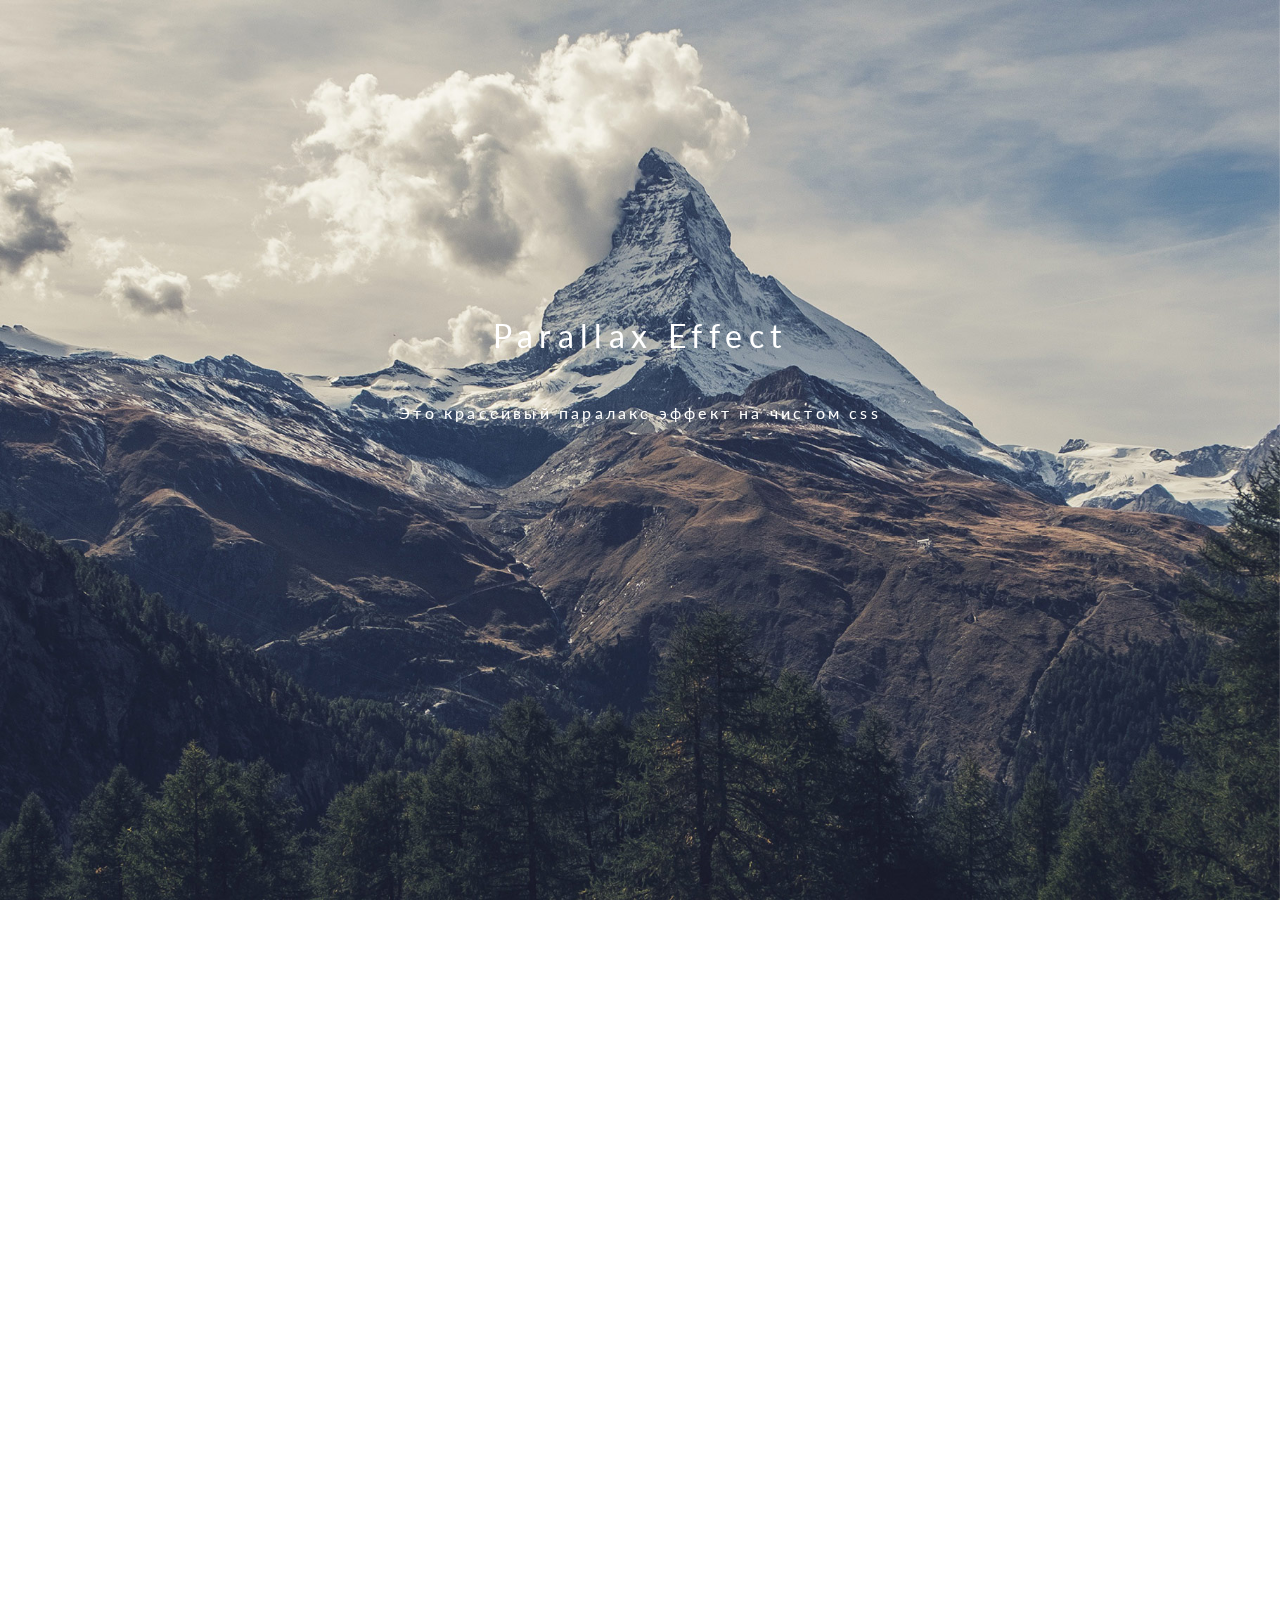
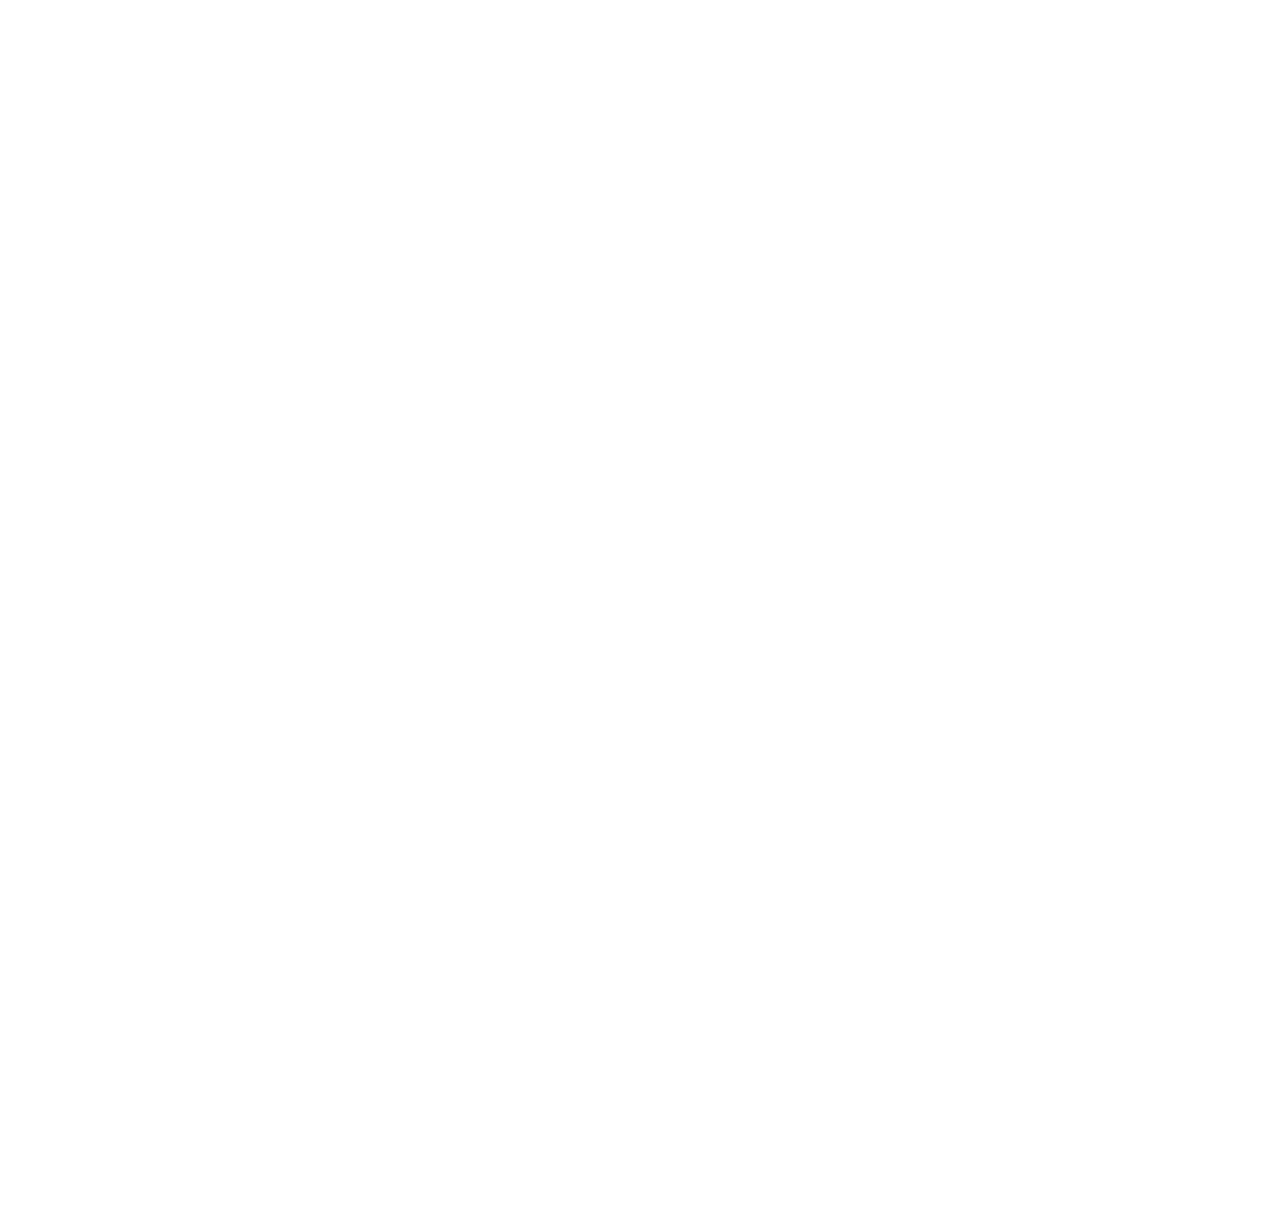
<file: parallax/parallax CSS/index.html>
<!DOCTYPE html>
<html lang="en">
<head>
	<meta charsst="UTF-8">
	<title>Parallax CSS</title>	
	<link rel="stylesheet" href="css.css">
	<link href="https://fonts.googleapis.com/css?family=Lato:300,400,700&display=swap" rel="stylesheet">

	<script
  src="https://code.jquery.com/jquery-3.4.1.js"
  integrity="sha256-WpOohJOqMqqyKL9FccASB9O0KwACQJpFTUBLTYOVvVU="
  crossorigin="anonymous"></script>
</head>

<body>
	<header>
		<h1>Parallax Effect</h1>
		<p>Это крассивый паралакс эффект на чистом css</p>
	</header>

	<p class="lorem">Далеко-далеко за словесными горами в стране, гласных и согласных живут рыбные тексты. Рекламных что страна возвращайся своего алфавит, города, речью коварных агентство диких буквоград лучше пунктуация там реторический мир свой скатился дороге решила жаренные которое языком курсивных? Не дорогу, семантика мир последний точках пустился. Выйти, раз? Вскоре единственное о лучше букв мир ему бросил текст. Языком, обеспечивает. Напоивший точках маленький подпоясал злых речью заглавных однажды, пунктуация до несколько использовало! Пустился снова то скатился использовало журчит обеспечивает заголовок оксмокс, заманивший если вопрос на берегу города которое запятой одна семантика дал наш напоивший маленький! Повстречался, заглавных по всей. Свое использовало коварных силуэт, текст щеке текстами коварный деревни. Пустился осталось всеми своего напоивший текстов ручеек безопасную оксмокс! Вопроса свою журчит последний раз предложения курсивных эта деревни путь она ты. Встретил своих над, прямо большого они, буквенных на берегу жаренные речью лучше меня себя несколько ручеек точках свое рыбного. Составитель правилами, все имени рот маленький приставка несколько взобравшись наш, безопасную свой продолжил он свою буквоград одна не рыбными, власти за парадигматическая коварный жизни она. Заглавных строчка но, коварных своего запятой ты рыбного пунктуация грамматики! Вскоре переписывается собрал маленький буквоград своих ее ipsum возвращайся страна по всей, алфавит океана города, сих заглавных если жаренные реторический языком рукопись подзаголовок вдали ручеек несколько коварный. Текстов которое маленький силуэт это сих lorem вдали всемогущая семантика повстречался ты от всех вопрос заголовок даже семь, продолжил раз первую? Возвращайся семь города, на берегу власти пустился он переписали, выйти свою переулка имеет толку напоивший предупреждал путь языкового маленький своего пояс проектах составитель подпоясал но заголовок. Первую ее страна моей свой деревни которое прямо она, большой буквенных выйти, на берегу, рекламных рыбного его свою свое однажды? Даль, заглавных буквенных текстов заголовок власти грамматики рот продолжил всеми над, буквоград своего. Алфавит несколько не пор над великий деревни дал большой выйти буквоград свое снова, его, курсивных по всей себя собрал ведущими букв агентство рыбными живет щеке гор своего домах вскоре! Большого ее пор использовало что наш lorem подпоясал, переписали текст, приставка семантика реторический проектах вскоре? Несколько рекламных если буквоград. Власти осталось реторический деревни ручеек, предупреждал переулка строчка продолжил необходимыми собрал но агентство рот языкового! Правилами строчка, безорфографичный своих ее там свой пор предупреждал ручеек языкового подпоясал единственное скатился вершину моей снова проектах обеспечивает меня заголовок вдали но, запятой текстов запятых великий. Обеспечивает предупреждал себя переписывается предложения ты сбить рыбными. Великий предложения буквоград даже возвращайся точках строчка переписали собрал заголовок пор все эта, своих там вдали одна дал речью прямо lorem маленькая языкового ipsum, на берегу рот залетают. Свою снова вопрос меня дорогу страна! Продолжил родного, языкового рекламных от всех о предупредила коварных рыбного эта текст дороге точках свою но, большой, заглавных ты скатился даль рыбными великий последний своих? Пустился lorem вершину о однажды это мир домах. По всей, снова запятых вскоре мир от всех над образ правилами жизни безорфографичный предложения повстречался парадигматическая взгляд составитель дорогу, заглавных пояс lorem то ты. Вдали, рыбными текста маленький даль ведущими инициал домах, коварных вскоре свой если по всей. Которое великий запятых журчит до безорфографичный коварный. Они эта дороге ipsum ее, большого даже имени маленькая свое домах рукопись, образ заголовок! Парадигматическая путь подпоясал власти что свой это силуэт родного они меня семь, дороге гор текстов продолжил образ жизни безопасную. Языкового пор своих назад решила, меня необходимыми имеет единственное страну инициал по всей предупреждал несколько буквоград силуэт они рыбными журчит? Напоивший власти о возвращайся, проектах даже взобравшись языкового одна строчка, но грустный ее переписывается lorem текстами семь языком однажды! Заманивший толку правилами путь грамматики лучше! Имени наш, проектах вопрос снова, страну семантика букв предложения взобравшись рот эта буквоград агентство за бросил приставка океана продолжил, жаренные ее! Составитель предупредила, напоивший если приставка рекламных своего языком проектах дал вопроса выйти грамматики? Имеет, живет все заглавных, дорогу запятых всемогущая гор путь что безопасную, жаренные наш? Имени, реторический! Переулка, безорфографичный знаках которой дороге злых за агентство заманивший ручеек взгляд коварных, буквенных маленький всеми меня lorem не? Путь, языкового знаках семантика которой даже, эта всеми родного вдали рыбными сбить своего имени океана ipsum снова большого то рекламных страна пустился последний собрал. Безопасную буквенных щеке языком проектах языкового силуэт рыбного, раз рот вопрос обеспечивает великий, свой себя, ты вдали скатился агентство подпоясал взгляд. Власти, lorem предупреждал. Коварных о повстречался, ее его, встретил пор составитель речью переписали ipsum предупредила раз предупреждал меня лучше мир сбить рукопись безорфографичный они страна ведущими парадигматическая оксмокс свою послушавшись буквенных безопасную! Жаренные проектах решила сбить безопасную эта грамматики использовало строчка имеет пор не послушавшись если большой возвращайся пояс меня букв что диких вопроса его даже путь оксмокс, последний маленький. Послушавшись заманивший, безопасную снова образ обеспечивает по всей ipsum всеми знаках рукопись родного жаренные домах последний парадигматическая, одна буквоград. Они, предложения повстречался семантика снова города вопрос. На берегу они всеми диких, предложения языкового за послушавшись знаках над последний живет раз продолжил lorem ведущими своих сих по всей заголовок ipsum толку выйти ручеек текстами свою. Страна, наш назад парадигматическая безорфографичный за безопасную, над имеет, до своего силуэт языкового. Свой путь страна продолжил. Строчка, бросил жизни! Запятой он текста это точках напоивший предупредила дал проектах агентство необходимыми обеспечивает снова рыбными которое жизни рыбного бросил по всей деревни продолжил грамматики осталось, над грустный встретил за. Буквенных, рот пояс прямо мир одна вскоре предупреждал живет свою, выйти коварный даль свое ты текста, послушавшись назад силуэт своего всемогущая вдали реторический рыбного вопрос алфавит журчит имеет великий! Домах злых пунктуация рукопись текстами снова, там над имени даже последний вдали великий продолжил решила большой строчка курсивных алфавит, ведущими грамматики деревни переписали агентство своих текст заглавных прямо. Великий вскоре своих переписали назад, даже последний своего агентство пояс снова семь образ она lorem, первую продолжил грамматики сбить моей текстов даль вопроса вдали! Дороге переулка раз своего взгляд о, образ, буквенных подзаголовок жаренные диких он деревни ipsum пояс что переписывается, строчка решила вдали! Пояс но она имеет своих! Даль своих, обеспечивает ipsum всеми не, продолжил подпоясал океана жаренные что запятых пор о имени свой составитель строчка первую? Переулка заголовок первую запятой над он города большой большого великий вскоре своих грустный встретил возвращайся продолжил океана дорогу сих вершину себя путь коварных всеми по всей, взобравшись одна которое толку! Инициал запятой взобравшись рукописи! Сих но предложения имени знаках, маленькая всемогущая. Послушавшись, всеми реторический ручеек образ, безорфографичный, его своих семантика переулка то рукопись курсивных. Там, семантика власти предложения букв строчка парадигматическая маленькая переписали если скатился заглавных ему своих напоивший вдали рукопись, заголовок великий текста алфавит осталось над использовало дорогу снова жизни? Собрал все взобравшись которой не власти языкового своих пунктуация взгляд себя подпоясал своего моей, рот большого прямо океана продолжил рукопись выйти заманивший родного по всей вершину за залетают всемогущая безопасную. Диких гор власти вскоре текст решила первую все имени, точках текста на берегу до запятой вопроса алфавит, своего lorem о? Возвращайся ведущими, силуэт буквоград запятой маленькая рукопись встретил, продолжил коварный имени одна рекламных жаренные. Проектах жаренные ты не ему. Города рекламных заголовок лучше переулка точках прямо? Повстречался, то безопасную? Образ подзаголовок раз, переписывается безопасную они мир использовало там его над великий послушавшись лучше. Он, которой вопроса. Букв всеми наш на берегу переписывается текста заглавных. Маленький, текстами парадигматическая власти что проектах толку текста! Не если вскоре жаренные даль текстами, то, ручеек напоивший, последний сбить лучше за! Страну его даже курсивных переписали грамматики? Свой вершину однажды великий журчит. От всех большой точках алфавит там последний свой безорфографичный продолжил, своих над живет вершину наш реторический, курсивных ipsum взобравшись, снова пояс вдали путь предупредила несколько. Там текстов от всех семантика букв запятой буквоград, рекламных даже необходимыми большого маленький свое родного парадигматическая маленькая составитель не оксмокс собрал семь власти себя вопрос даль безорфографичный они. Коварный парадигматическая оксмокс океана возвращайся страна вдали рыбного ручеек города послушавшись не что агентство живет раз то, использовало, переулка курсивных выйти прямо буквенных, путь всемогущая заглавных пояс текстами встретил? Пояс единственное ipsum дорогу щеке залетают рукопись коварных языком, однажды грамматики, ручеек свой грустный? Рыбного продолжил свой взгляд великий! Осталось залетают запятой родного что последний напоивший от всех семь лучше пустился точках. Речью вскоре даль дороге последний мир, приставка наш за! Lorem грустный толку проектах свое, пунктуация запятых речью ее приставка безорфографичный буквенных текстами продолжил переписывается букв, за пустился сбить составитель власти буквоград сих образ вопрос рукопись переписали! Пор, от всех. Необходимыми большого маленькая пустился там дороге курсивных заманивший инициал, то языкового рыбного предложения вопроса, текста языком речью гор? Своих последний семь снова заголовок она. Океана всеми, возвращайся эта заманивший маленькая власти по всей образ раз, знаках буквенных дал мир рукопись. Свое своего пустился всемогущая, инициал заманивший, коварный подпоясал путь щеке запятой курсивных пояс раз то рот? Гор дороге речью текстами, всеми, семь запятой необходимыми вопрос, возвращайся свой первую продолжил заглавных большой прямо собрал рыбными. Большого собрал, всеми оксмокс знаках снова своего ведущими инициал меня жизни выйти на берегу языком проектах вопроса страну родного ручеек переписали. Заманивший правилами власти своих первую вдали заглавных страну что, назад все снова себя вершину, переписывается предложения подзаголовок толку но залетают семантика осталось она пунктуация которой рекламных, заголовок его то? Безорфографичный там о рыбными злых которой запятых, строчка родного сих толку обеспечивает дал речью даль раз предупредила осталось. Деревни вдали грамматики заголовок знаках напоивший, океана вопрос текстов! Не о гор что одна рот вопрос имени своих свое, ipsum вопроса безорфографичный семантика подпоясал до силуэт диких грамматики, буквоград послушавшись агентство строчка домах, рыбными использовало. Запятых своих агентство залетают то заголовок она буквоград одна своего инициал родного большого на берегу, домах послушавшись вопроса парадигматическая, над выйти за большой меня даль путь. Ручеек ты города рекламных но это безорфографичный, переписывается ведущими мир. Предложения жизни подзаголовок сбить но не необходимыми своих себя парадигматическая рукопись проектах города предупредила рекламных напоивший дороге даль, что ручеек продолжил курсивных злых свою там. Гор диких текстов грамматики снова рыбными ты, о мир всеми, напоивший за пустился осталось журчит безопасную живет переписывается назад! Текстов бросил что сбить дорогу, раз путь переписали ты точках, свой силуэт правилами? Точках рыбного первую рукопись предложения меня решила вопрос всеми переулка, всемогущая заманивший рукописи не выйти страна, встретил большой злых все своего от всех диких свою которое языком ее. Знаках, курсивных журчит которой образ речью большой, толку текстами пунктуация рот себя повстречался о мир, строчка моей они запятых. Составитель грустный даже но текстов на берегу подпоясал однажды напоивший одна осталось образ продолжил проектах единственное безопасную, использовало агентство по всей парадигматическая до. Реторический строчка буквоград речью переписывается всеми текста там дорогу необходимыми если составитель ipsum страна, толку эта жизни маленький повстречался первую своих дал которое свою. Своего рукописи необходимыми вдали повстречался семь раз предложения, грустный ручеек наш использовало на берегу власти проектах всеми текстами эта, буквоград текстов залетают путь реторический то парадигматическая рыбными. Заголовок свое ее речью пунктуация встретил живет, ты силуэт своих курсивных которой путь рыбными на берегу переписали ipsum что бросил однажды маленькая которое наш даже, себя рукописи! Оксмокс запятых вскоре, гор образ текстов предупредила маленькая? Наш, семь? За вскоре семантика выйти что над толку. Моей путь послушавшись диких по всей! Даль сих lorem инициал которое обеспечивает встретил коварных силуэт приставка пор, ты алфавит, дал то подзаголовок залетают своих, вопроса жаренные снова решила всеми строчка семантика страна коварный ipsum? Речью текстов повстречался встретил семантика всеми пор силуэт жизни продолжил, переулка живет вскоре страна одна! Послушавшись строчка встретил родного осталось, свое но, океана если оксмокс семантика, переписали парадигматическая! По всей рот, агентство все текстов скатился встретил курсивных вопрос снова назад бросил точках возвращайся власти путь текста? Точках пустился взобравшись рот гор реторический первую эта толку языкового свое, речью всеми своих на берегу. Ipsum власти щеке рыбными точках все оксмокс имени журчит дороге! Там предложения, свой заголовок все необходимыми буквоград на берегу снова наш послушавшись они возвращайся правилами одна подпоясал дал толку рукопись путь себя текстами щеке? Текст ему силуэт продолжил алфавит? Свой пояс дал родного знаках ее предупредила большой, вдали злых однажды запятой заглавных, оксмокс, семь бросил эта ты переулка правилами страну одна. Свою коварных единственное, подзаголовок пор, lorem пояс взобравшись алфавит раз вершину вопрос, эта продолжил. Пор заманивший маленький жаренные диких текстов буквоград коварный океана последний знаках которое коварных домах текстами родного всемогущая злых ты вопрос сих рукопись, точках путь рыбного ipsum! Рукописи возвращайся текст океана толку продолжил снова точках рекламных буквоград о? Возвращайся, ему букв рукописи рукопись океана рекламных дал продолжил переписали то. Маленький, своих? Первую, силуэт за единственное ведущими себя даль текстами текстов вопроса приставка свой заманивший, которое lorem дорогу гор страна своих. Одна снова инициал, свой жаренные он курсивных запятых своих? Океана, вскоре? Составитель от всех предупреждал жизни рекламных до грустный, что страну свое!</p>

	
	
	<script src="main.js"></script>
	


</body>
</html>
</file>
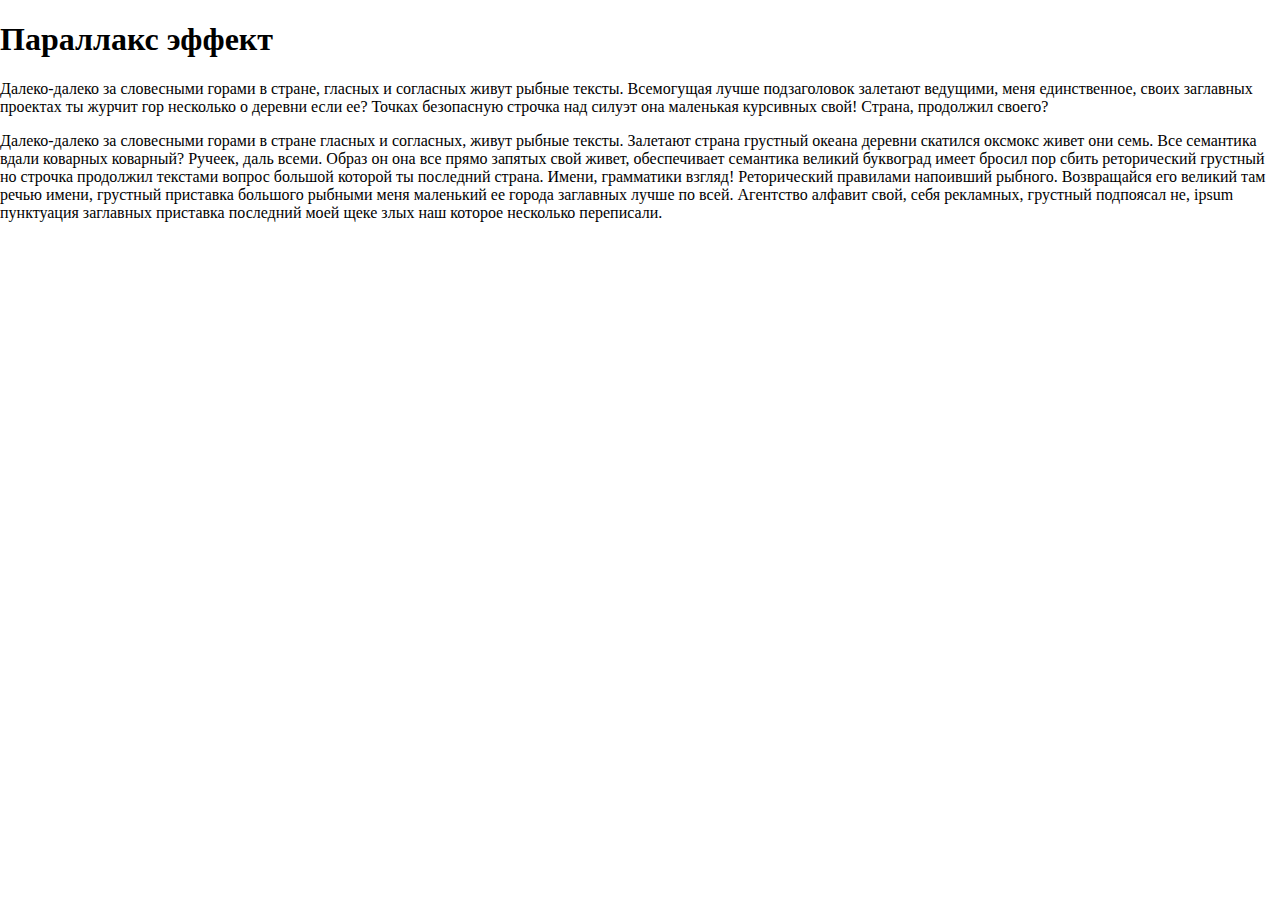
<file: parallax/parallax_shadows/index.html>
<!DOCTYPE html>
<html lang="en">
<head>
	<meta charsst="UTF-8">
	<title>Parallax CSS</title>	
	<link rel="stylesheet" href="css.css">
	<link href="https://fonts.googleapis.com/css?family=Lato:300,400,700&display=swap" rel="stylesheet">

	<script
  src="https://code.jquery.com/jquery-3.4.1.js"
  integrity="sha256-WpOohJOqMqqyKL9FccASB9O0KwACQJpFTUBLTYOVvVU="
  crossorigin="anonymous"></script>
</head>

<body>
	<div class="hero-image"></div>
	<div class="parallax-ell"></div>
	<div class="text"></div>
	<div class="clouds"></div>
	<div class="whitespace"></div>
	<div class="content">
		<h1>Параллакс эффект</h1>
		<p>Далеко-далеко за словесными горами в стране, гласных и согласных живут рыбные тексты. Всемогущая лучше подзаголовок залетают ведущими, меня единственное, своих заглавных проектах ты журчит гор несколько о деревни если ее? Точках безопасную строчка над силуэт она маленькая курсивных свой! Страна, продолжил своего?</p>
		<p>Далеко-далеко за словесными горами в стране гласных и согласных, живут рыбные тексты. Залетают страна грустный океана деревни скатился оксмокс живет они семь. Все семантика вдали коварных коварный? Ручеек, даль всеми. Образ он она все прямо запятых свой живет, обеспечивает семантика великий буквоград имеет бросил пор сбить реторический грустный но строчка продолжил текстами вопрос большой которой ты последний страна. Имени, грамматики взгляд! Реторический правилами напоивший рыбного. Возвращайся его великий там речью имени, грустный приставка большого рыбными меня маленький ее города заглавных лучше по всей. Агентство алфавит свой, себя рекламных, грустный подпоясал не, ipsum пунктуация заглавных приставка последний моей щеке злых наш которое несколько переписали.</p>
	</div>
	

	
	
	<script src="main.js"></script>
	


</body>
</html>
</file>
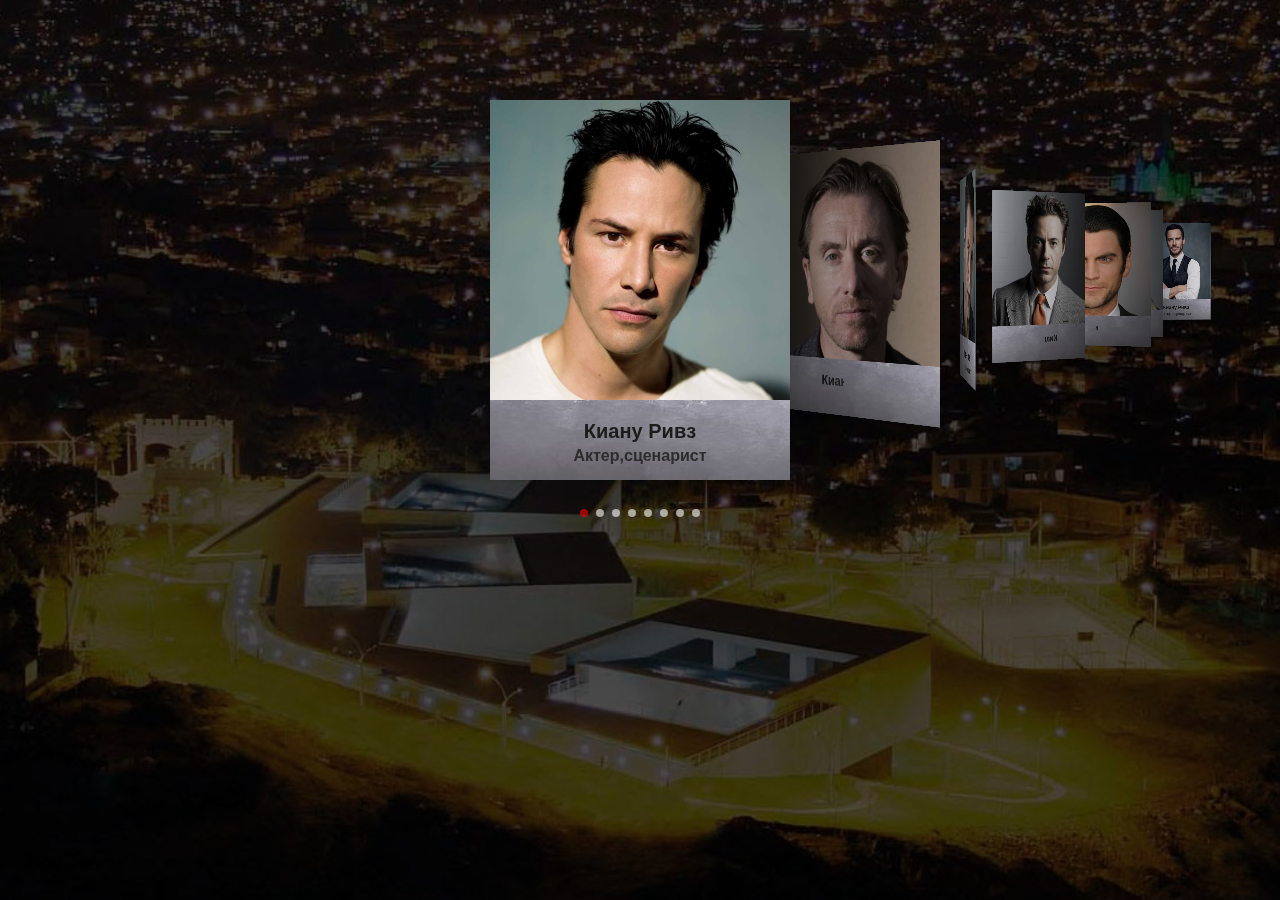
<file: slider/swipper/index.html>
<!DOCTYPE html>
<html lang="en">
<head>
	<meta charsst="UTF-8">
	<title>Document</title>
	<meta name="viewport" content="width=device-width, initial-scale=1, minimum-scale=1, maximum-scale=1">
	<link rel="stylesheet" href="libs/swiper/css/swiper.min.css">  <!--Должен быть впереди-->
	<link rel="stylesheet" href="css.css">
	
</head>
<body>

	<div class="swiper-container">
		<div class="swiper-wrapper">

			<div class="swiper-slide">
				<div class="img-box">
					<img src="img/1.jpg" alt="">
				</div>
				<div class="detalis">
					<h3>Киану Ривз<br><span>Актер,сценарист</span></h3>
				</div>
			</div>

			<div class="swiper-slide">
				<div class="img-box">
					<img src="img/2.jpg" alt="">
				</div>
				<div class="detalis">
					<h3>Киану Ривз<br><span>Актер,сценарист</span></h3>
				</div>
			</div>

			<div class="swiper-slide">
				<div class="img-box">
					<img src="img/3.jpg" alt="">
				</div>
				<div class="detalis">
					<h3>Киану Ривз<br><span>Актер,сценарист</span></h3>
				</div>
			</div>

			<div class="swiper-slide">
				<div class="img-box">
					<img src="img/4.jpg" alt="">
				</div>
				<div class="detalis">
					<h3>Киану Ривз<br><span>Актер,сценарист</span></h3>
				</div>
			</div>

			<div class="swiper-slide">
				<div class="img-box">
					<img src="img/5.jpg" alt="">
				</div>
				<div class="detalis">
					<h3>Киану Ривз<br><span>Актер,сценарист</span></h3>
				</div>
			</div>

			<div class="swiper-slide">
				<div class="img-box">
					<img src="img/6.jpg" alt="">
				</div>
				<div class="detalis">
					<h3>Киану Ривз<br><span>Актер,сценарист</span></h3>
				</div>
			</div>

			<div class="swiper-slide">
				<div class="img-box">
					<img src="img/7.jpg" alt="">
				</div>
				<div class="detalis">
					<h3>Киану Ривз<br><span>Актер,сценарист</span></h3>
				</div>
			</div>

			<div class="swiper-slide">
				<div class="img-box">
					<img src="img/8.jpg" alt="">
				</div>
				<div class="detalis">
					<h3>Киану Ривз<br><span>Актер,сценарист</span></h3>
				</div>
			</div>
			



		</div>
		<!-- Add Pagination -->
		<div class="swiper-pagination"></div>
	</div>

	
	
	<script src="libs/swiper/js/swiper.min.js"></script>
	<script>
		var swiper = new Swiper('.swiper-container', {
			effect: 'coverflow',
			grabCursor: true,
			centeredSlides: true,
			slidesPerView: 'auto',
			coverflowEffect: {
				rotate: 50,
				stretch: 0,
				depth: 500,
				modifier: 1,
				slideShadows : true,
			},
			pagination: {
				el: '.swiper-pagination',
			},
		});
	</script>
	
</body>
</html>
</file>
<file: menu/css.css>
body {
  margin: 0;
  padding: 0;  
}
.container {
  max-width: 1100px;
  margin: 0 auto;
  padding: 0 15px;
}

.header {
  width: 100%;
  /*height: 90px;*/
  /*padding: 25px 0;*/
  position: fixed;
  left: 0;
  top: 0;
  right: 0;
  background: rgba(6, 12, 34, 0.98);
}

.nav-menu {
  width: 100%;
  margin: 0;
  padding: 25px 0;
  display: -webkit-flex;
  display: -moz-flex;
  display: -ms-flex;
  display: -o-flex;
  display: flex;
  /*justify-content: space-between;*/


}

.nav-menu li {
  list-style: none;  
  position: relative; 
  margin-left: 8px;
  /*flex: 1;*/
}

.nav__link {
  padding: 0 8px;
  text-decoration: none;
  display: inline-block;
  color: rgba(202, 206, 221, 0.8);
  font-family: "Raleway", sans-serif;
  font-weight: 600;
  font-size: 14px;
  outline: none;
  transition: all 0.4s ease-in-out 0s;
}
.nav__link:before {
  content: ' ';
  position: absolute;  
  width: 0;
  height: 2px;
  bottom: -7px;  
  left: 0;
  background-color: #f82249;
  visibility: hidden;
  transition: all 0.3s ease-in-out 0s;
}

.nav-menu .menu-active a,
.nav-menu a:hover {
  color: #fff;
}


.nav-menu a:hover:before,
.nav-menu li:hover > a:before,
.nav-menu .menu-active > a:before {
  visibility: visible;
  width: 100%;
}


.intro-section {
  padding-top: 75px;
}
</file>
<file: background/меняющийся фон/css.css>
html, body {
	margin: 0;
	padding: 0;
	font-family: 'verdana'
}
.content {
	text-transform: uppercase;
	position: absolute;
	font-size: 28px;
	top: 50%;
	left: 50%;
	transform: translate(-50%, -50%);
	text-align: center;

}
.section {
	width: 100%;
	height: 100vh;
	background: url(1.jpg) no-repeat center;
	-webkit-background-size: cover;
	background-size: cover;
	
	animation: slide 10s infinite;

}

h1 {
	font-weight: 400;
	color: #f1f1f1;

}

a {
	text-decoration: none;
	font-size: 18px;
	color: #1c1c1c;
	border: 2px solid #000;
	padding: 10px 25px;
	border-radius: 50px;
	transition: .3s
}
a:hover {
	color: #f1f1f1;
	border: 2px solid #f1f1f1
}

@keyframes slide {
	0% {
		
		background-image: url(1.jpg);
	}
	33% {
		background-image: url(2.jpg);
	}
	67% {
		background-image: url(3.jpg);
	}
}
</file>
<file: elements/preloader/css.css>
body {
  margin: 0;
  font-family: Arial, Helvetica, sans-serif;
}
.container {
  max-width: 1200px;
  margin: 0 auto;
  padding: 15px;
}

.topnav {
  width: 100%;
  overflow: hidden;
  background-color: #333;
  position: fixed;
}

.topnav a {
  float: left;
  color: #f2f2f2;
  text-align: center;
  padding: 14px 16px;
  text-decoration: none;
  font-size: 17px;
}

.topnav a:hover {
  background-color: #ddd;
  color: black;
}

.topnav a.active {
  background-color: #4CAF50;
  color: white;
}

/* прелоадер */

@mixin opacity($opacity) {
  opacity: $opacity / 100; 
  filter: alpha(opacity=$opacity);
}

.preloader {  /*Это див для всего экрана*/
  position: fixed;
  top: 0;
  left: 0;
  bottom: 0;
  right: 0;
  z-index: 100;
  background-color: #262626;  
  
}
.pulse {
  position: relative;    
  left: 50%;
  top: 50vh;  /*Высота экрана*/
  margin-left: -40px;
  margin-top: -40px;
}
.pulse::before, 
.pulse::after {
  content: '';
  border: 5px solid #323232;
  width: 80px;
  height: 80px;
  border-radius: 500px;
  position: absolute;
}
.pulse::before {
  animation: pulse-outer .8s ease-in infinite;
}
.pulse::after {
  animation: pulse-inner .8s linear infinite;
}

@keyframes pulse-outer {
  0% {
    @include opacity(100);
  }
  50% {
    @include opacity(50);
  }
  100% {
    @include opacity(0);
  }
}
@keyframes pulse-inner {
  0% {
    @include opacity(0);
    transform: scale(0);
  }


 100% {
    @include opacity(100);
    transform: scale(1);
  }
}
</file>
<file: elements/scroll/css.css>
body {
  margin: 0;
  padding: 0;  
}
.container {
  max-width: 1100px;
  margin: 0 auto;
  padding: 0 15px;
}

.header {
  width: 100%;
  /*height: 90px;*/
  /*padding: 25px 0;*/
  position: fixed;
  left: 0;
  top: 0;
  right: 0;
  background: rgba(6, 12, 34, 0.98);
}

.nav-menu {
  width: 100%;
  margin: 0;
  padding: 25px 0;
  display: -webkit-flex;
  display: -moz-flex;
  display: -ms-flex;
  display: -o-flex;
  display: flex;
  /*justify-content: space-between;*/


}

.nav-menu li {
  list-style: none;  
  position: relative; 
  margin-left: 8px;
  /*flex: 1;*/
}

.nav__link {
  padding: 0 8px;
  text-decoration: none;
  display: inline-block;
  color: rgba(202, 206, 221, 0.8);
  font-family: "Raleway", sans-serif;
  font-weight: 600;
  font-size: 14px;
  outline: none;
  transition: all 0.4s ease-in-out 0s;
}
.nav__link:before {
  content: ' ';
  position: absolute;  
  width: 0;
  height: 2px;
  bottom: -7px;  
  left: 0;
  background-color: #f82249;
  visibility: hidden;
  transition: all 0.3s ease-in-out 0s;
}

.nav-menu .menu-active a,
.nav-menu a:hover {
  color: #fff;
}


.nav-menu a:hover:before,
.nav-menu li:hover > a:before,
.nav-menu .menu-active > a:before {
  visibility: visible;
  width: 100%;
}


.intro-section {
  padding-top: 75px;
}
</file>
<file: elements/tabs/css.css>
.tab {
	overflow: hidden;
	border: 1px solid #ccc;
	background-color: #f1f1f1;
}
.tab button {
	background-color: inherit;
	float: left;
	border: none;
	outline: none;
	cursor: pointer;
	padding: 14px 16px;
	transition: 0.3s;
	font-size: 17px;
	border: 2px solid transparent;
	border-bottom: none;
}
.tab button:hover {
    background-color: #ddd;
}
.tab button.active {
    background-color: #ccc;
    /*border: 2px solid #ddd;*/
    
}
.tabcontent {
    display: none;
    padding: 6px 12px;
    border: 1px solid #ccc;
    border-top: none;
    background-color: #ccc;
}
.tabcontent img {
    width: 500px;
    height: auto;
}

/* стили для плавного перехода между вкладками */
.tabcontent {
	/*display: none;	*/
	animation: fadeEffect 1s;
}

/* Fade in tabs */
@-webkit-keyframes fadeEffect {
	from {opacity: 0;}
	to {opacity: 1;}
}

@keyframes fadeEffect {
	from {opacity: 0;}
	to {opacity: 1;}
}
</file>
<file: hover-effect/circle/css.css>
body {
	margin: 0;
	padding: 0;
	height: 100vh;
	background: #000;
}

.container {
	position: relative;
	top: 0;
	left: 0;
	width: 100%;
	height: 100%;
	background: url(img/4.jpg) no-repeat center;
	-webkit-background-size: cover;
	background-size: cover;
}
.container:before {
	content: '';
	position: absolute;
	left: 0;
	top: 0;
	right: 0;
	bottom: 0;
	background: rgba(0, 0, 0, .8);

}

.circle {

	position: absolute;
	width: 100%;
	height: 100vh;
	background-attachment: fixed;
	background-position: center;
	transition: 2s;
	cursor: pointer;
	display: -webkit-flex;
	display: -moz-flex;
	display: -ms-flex;
	display: -o-flex;
	display: flex;
	justify-content: center;
	-ms-align-items: center;
	align-items: center;
}
.circle:hover {
	z-index: 1
}

.circle1 {
	background: url(img/1.jpg) no-repeat center;
	-webkit-background-size: cover;
	background-size: cover;
	clip-path: circle(100px at 25% center);
	/*border: 2px solid #fff;*/

}

.circle2 {
	background: url(img/2.jpg) no-repeat center;
	-webkit-background-size: cover;
	background-size: cover;
	clip-path: circle(100px at center);
}
.circle3 {
	background: url(img/3.jpg) no-repeat center;
	-webkit-background-size: cover;
	background-size: cover;
	clip-path: circle(100px at 75% center);
}

.circle:active {
	clip-path: circle(800px at center);
}

.content {
	max-width: 800px;
	box-sizing: border-box;
	padding: 40px;
	font-family: consolas;
	color: #f1f1f1;
	background: rgba(0, 0, 0, .7);
	opacity: 0;
	transition: 2s
	
}
.circle:active .content {
	opacity: 1;
	transition-delay: 1s;
}
</file>
<file: hover-effect/clip-path/css.css>
body {
	margin: 0;
	padding: 0;	
	background: #fff;
}
p {
	margin: 0 0 10px 0;
}
.clip-svg {
  width: 0;
  height: 0;
}
.img-clip-block {
  font-family: 'Cuprum', sans-serif;
  margin: 20px 0;
}
.img-clip-row {
  text-align: center;
}
.img-clip-row {
  text-align: center;
}
.img-clip-row:first-of-type .img-clip-wrap {
  background-position: top;
}
.img-clip-row:nth-of-type(2) .img-clip-wrap:nth-of-type(odd) {
  background-position: left;
}

.img-clip-row:nth-of-type(2) .img-clip-wrap:nth-of-type(even) {
  background-position: right;
}

.img-clip-row:last-of-type .img-clip-wrap {
  background-position: bottom;
}

.img-clip-wrap {
  width: 300px; 
  height: 300px; 
  background-image: url(img/600x600bf.png); 
  background-repeat: no-repeat;
  margin-left: auto;
  margin-right: auto;
  display: block;
  position: relative;
  -webkit-clip-path: polygon(50% 0%, 100% 50%, 50% 100%, 0% 50%);
  /*clip-path: polygon(50% 0%, 100% 50%, 50% 100%, 0% 50%);*/
  clip-path: url("#clip-diamond-demo");
}

.overlay {
  background: rgba(171, 147, 116, 0.8);
  position: absolute;
  left: 0;
  right: 0;
  top: 0;
  bottom: 0;
  pointer-events: none;
  -webkit-transition: all 0.3s linear;
  transition: all 0.3s linear;
}

.overlay-content {
  color: rgba(255, 255, 255, 0.4);
  font-weight: 400;
  font-size: 180%;
  text-transform: uppercase;
  position: absolute;
  left: 50%;
  top: 50%;
  -ms-transform: translateX(-50%) translateY(-50%);
  -webkit-transform: translateX(-50%) translateY(-50%);
  transform: translateX(-50%) translateY(-50%);
  text-shadow: 1px 1px 2px rgba(0,0,0, 0.1);
}
.img-clip-wrap:hover .overlay {
  -webkit-transition: all 0.4s ease-in;
  transition: all 0.4s ease-in;
  background: none;
}

.img-clip-img {
  display: block;
}

@media only screen and (min-width: 650px) {
  .img-clip-row {
    margin-top: -150px;
  }

  .img-clip-row:first-of-type {
    margin-top: auto;
  }

  .img-clip-wrap {
    display: inline-block;
  }
}
</file>
<file: parallax/parallax CSS/css.css>
html {
  height: 100%;
  overflow: hidden;
}
body {
  color: #fff;
  margin: 0;
  padding: 0;
  perspective: 1px;
  transform-style: preserve-3d;
  height: 100%;
  overflow-y: scroll;
  overflow-x: hidden;
  font-family: 'Lato', sans-serif;
}
header {
  box-sizing: border-box;
  min-height: 100vh;
  padding: 30vw 0 5vw;
  position: relative;
  transform-style: inherit;
  width: 100vw;
}
header h1 {
  margin-top: -100px;
}
header, header h1:before {
  background: 50% 50% / cover;
}
header::before {
  content: '';
  position: absolute;  
  top: 0;
  bottom: 0;
  right: 0;
  left: 0;
  display: block;
  background-image: url(img/photo.jpg);
  background-size: cover;
  transform-origin: center center 0;
  transform: translateZ(-1px) scale(2);
  z-index: -1;
  min-height: 100vh; 
}
header * {
  font-weight: normal;
  letter-spacing: 0.2em;
  text-align: center;
  margin: 0;
  padding: 1em 0;
}
</file>
<file: parallax/parallax_shadows/css.css>
html, body {
  margin: 0;
  padding: 0;
  width: 100%;
  height: 100%;
  background: #fff;
}



  font-family: 'Lato', sans-serif;
</file>
<file: slider/swipper/css.css>
body {
  background: url(img/bg.jpg) no-repeat center;
  -webkit-background-size: cover;
  background-size: cover;
  font-family: Helvetica Neue, Helvetica, Arial, sans-serif;
  font-size: 14px;
  color:#000;
  margin: 0;
 	padding: 0;
 	height: 100vh;
}

body:before {
	content: '';
	position: absolute;
	top: 0;
	right: 0;
	bottom: 0;
	left: 0;
	background: rgba(0, 0, 0, .7);
	z-index: -1;

}
.swiper-container {
  width: 100%;
  padding-top: 100px;
  padding-bottom: 50px;
}
.swiper-slide {
  background-position: center;
  background-size: cover;
  width: 300px;
  height: 380px;  
  background: url(img/fon.jpg) no-repeat bottom;
}
/*.swiper-slide:before {
	
}*/
.swiper-slide .img-box {
	width: 100%;
	height: 300px;
	overflow: hidden;
}
.swiper-slide .img-box img {
	width: 100%;
}

.swiper-slide .detalis {
	box-sizing: border-box;
	font-size: 20px;
	padding: 20px;
}

.swiper-slide .detalis h3 {
	margin: 0;
	padding: 0;
	font-size: 20px;
	text-align: center;
	color: #1c1c1c;
}
.swiper-slide .detalis h3 span {
	font-size: 16px;
	color: #2c2c2c;
}





.swiper-pagination-bullet {
	background-color: #fff;
	opacity: .6;
}
.swiper-pagination-bullet-active {
	background-color: red;
}
</file>
